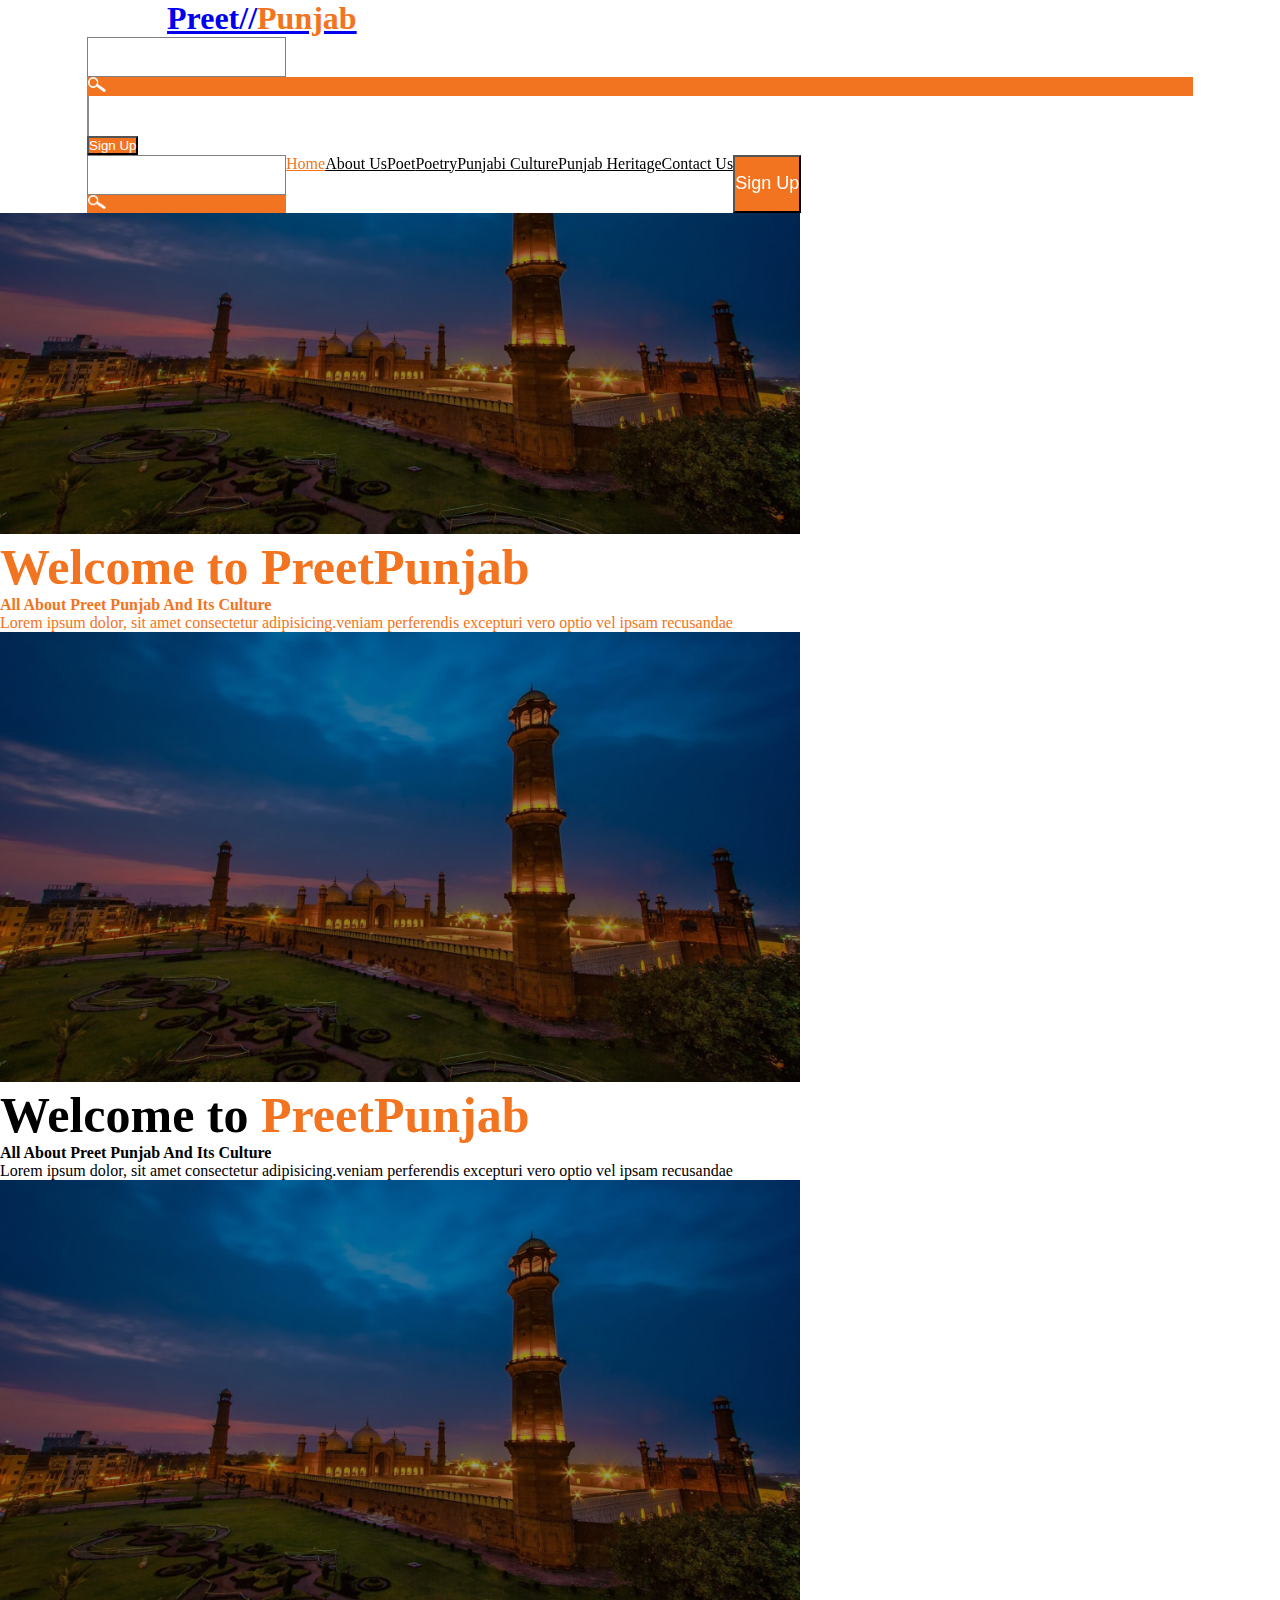
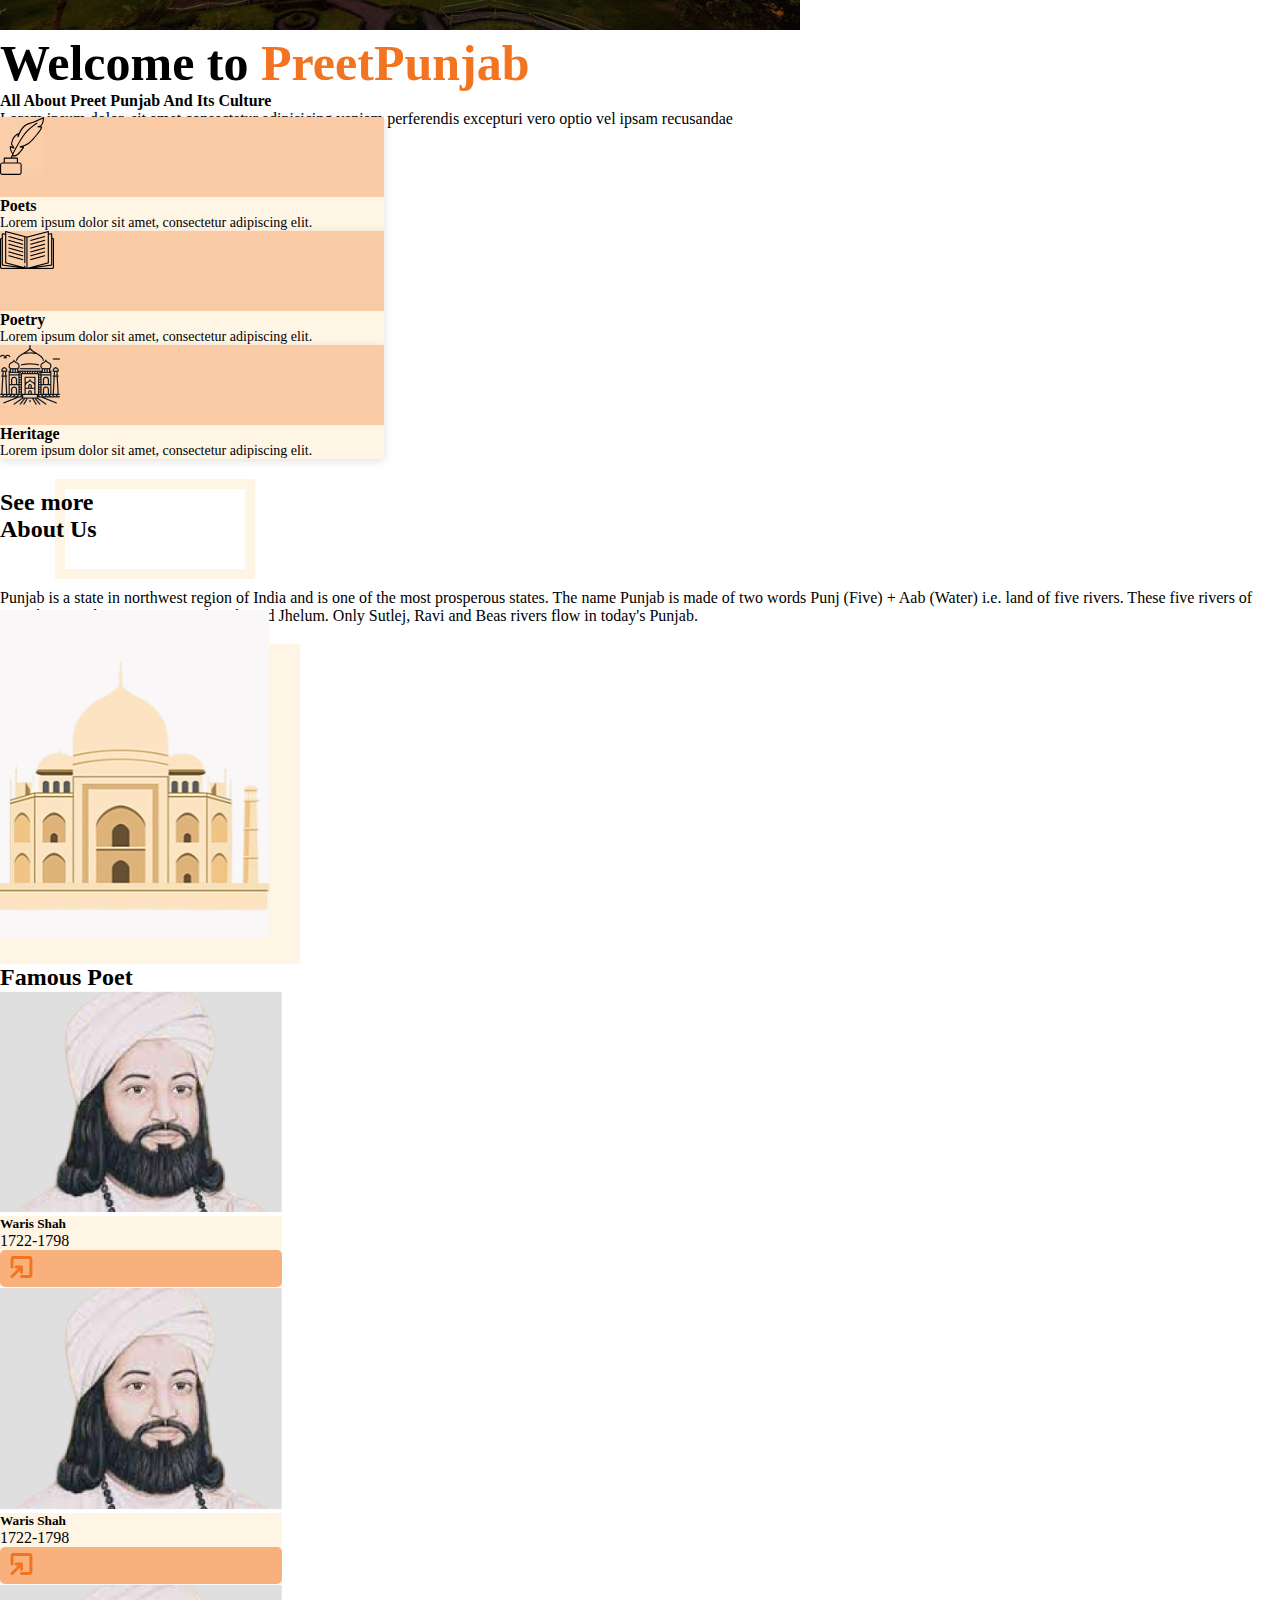
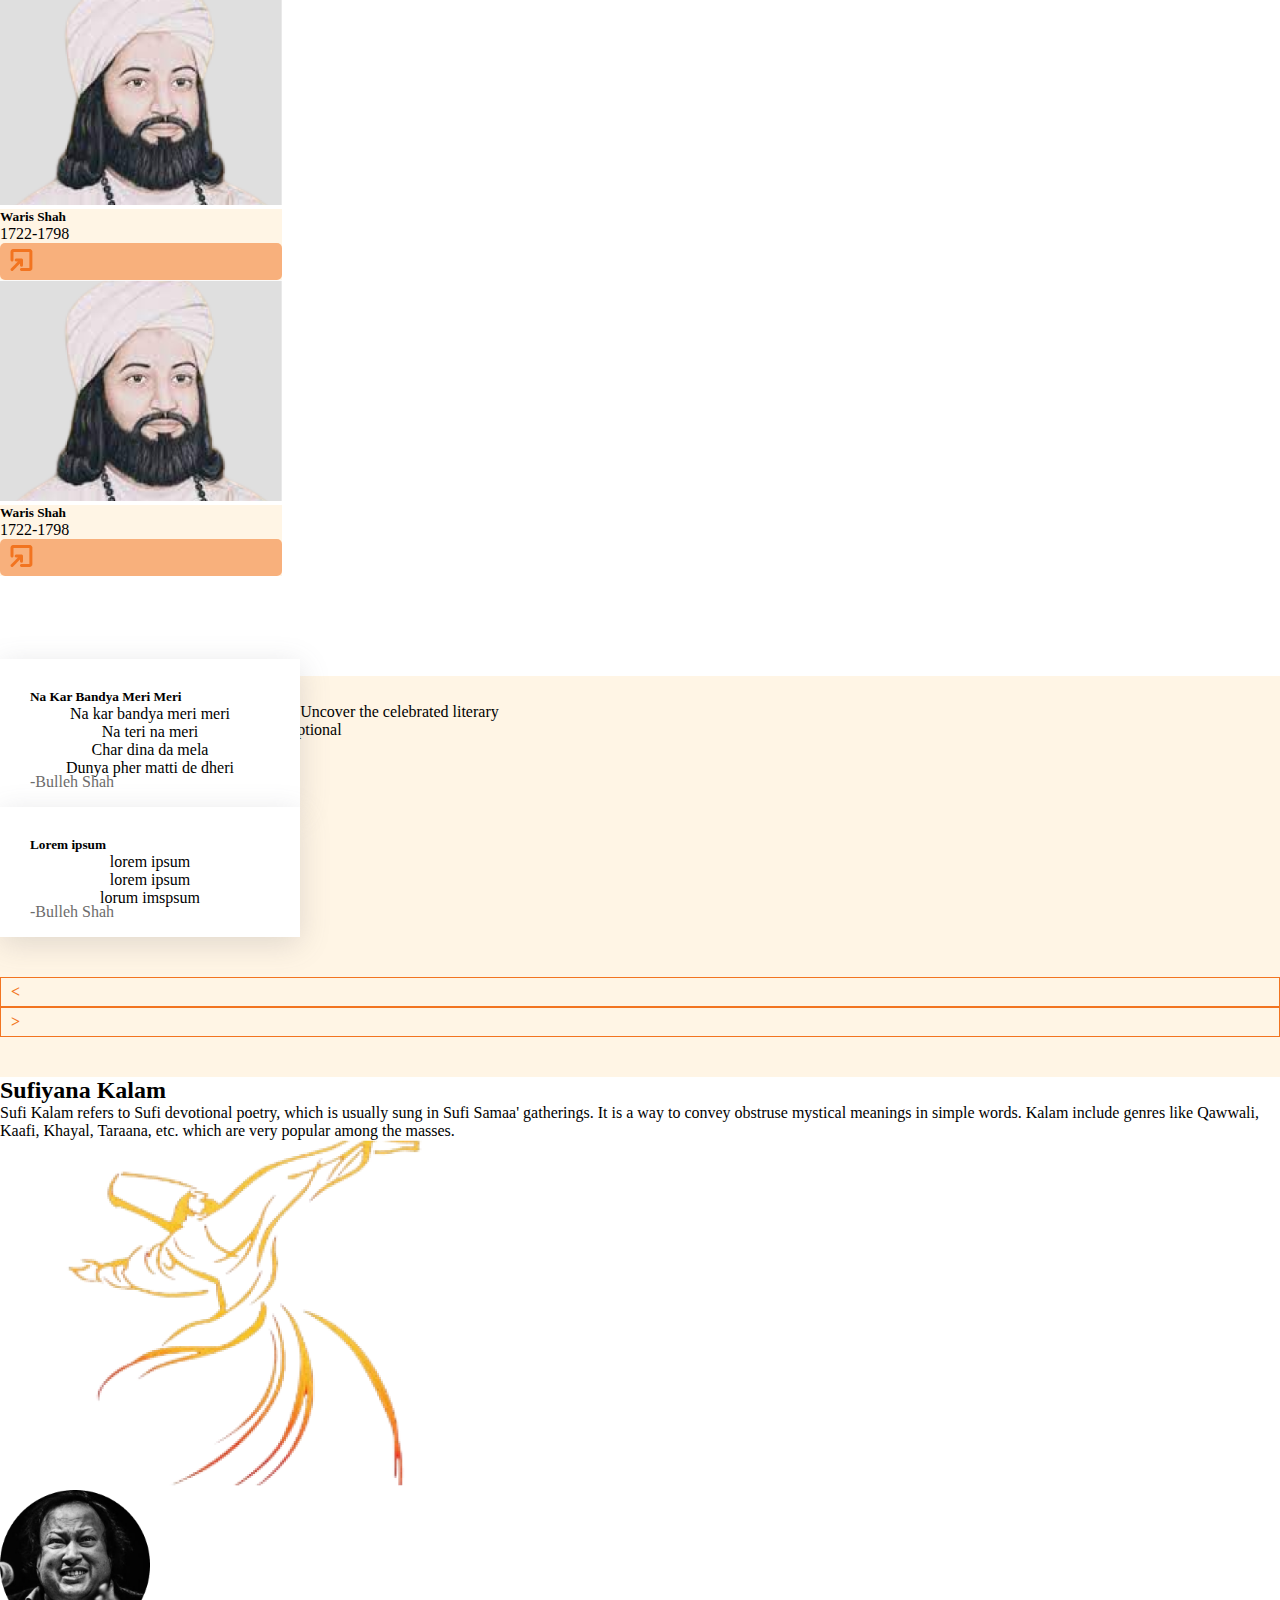
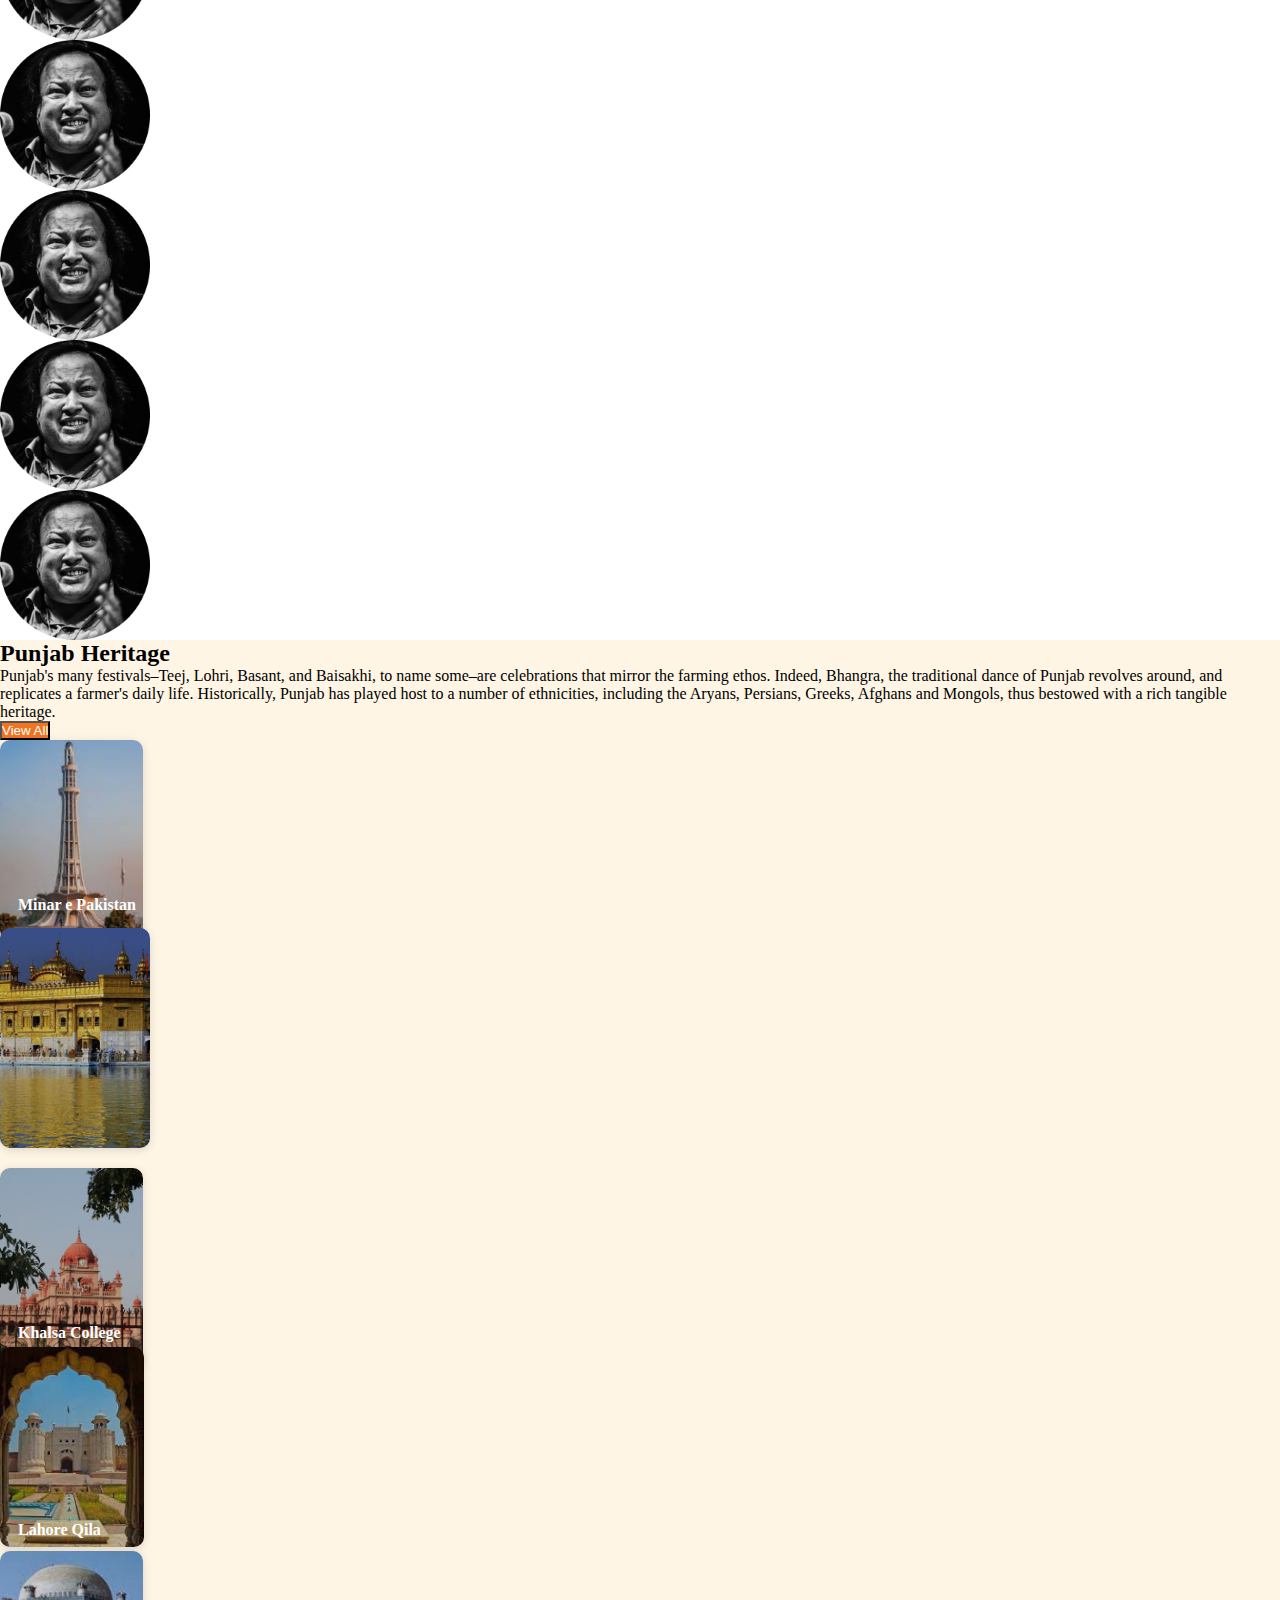
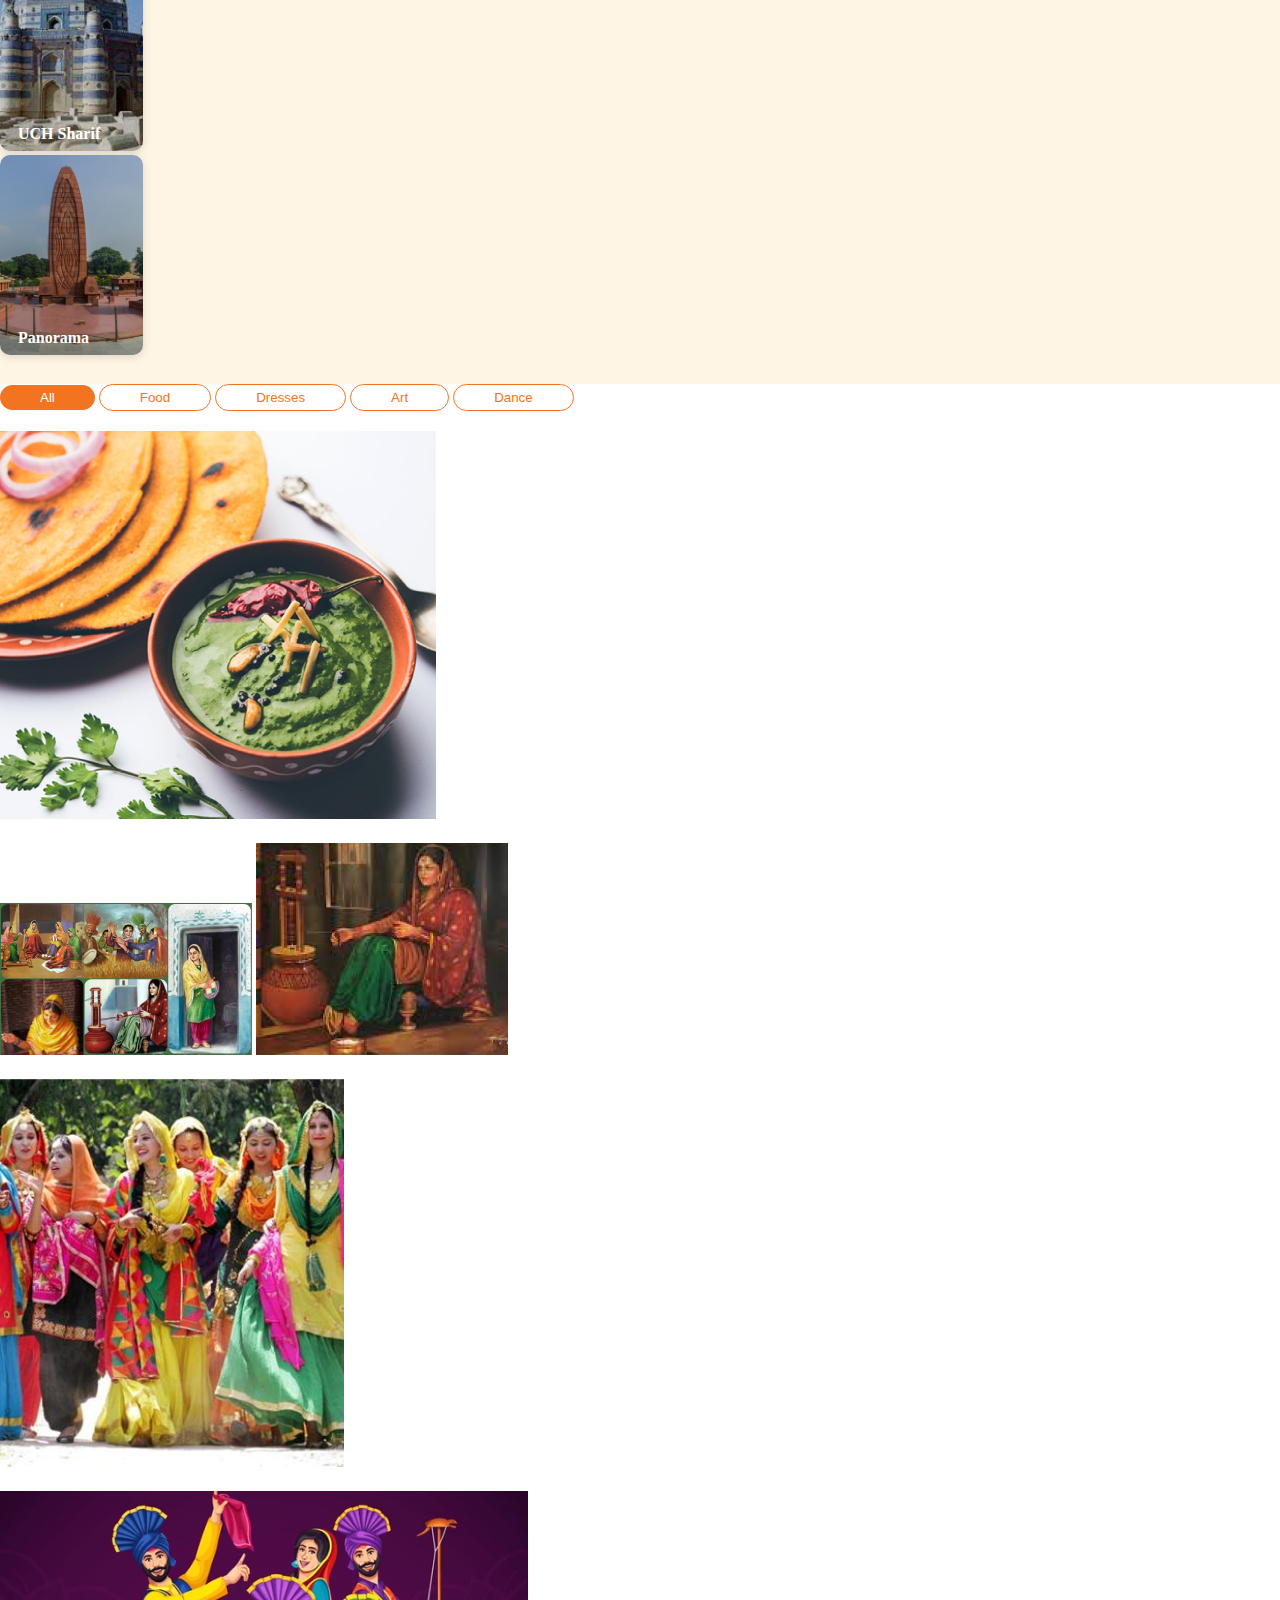
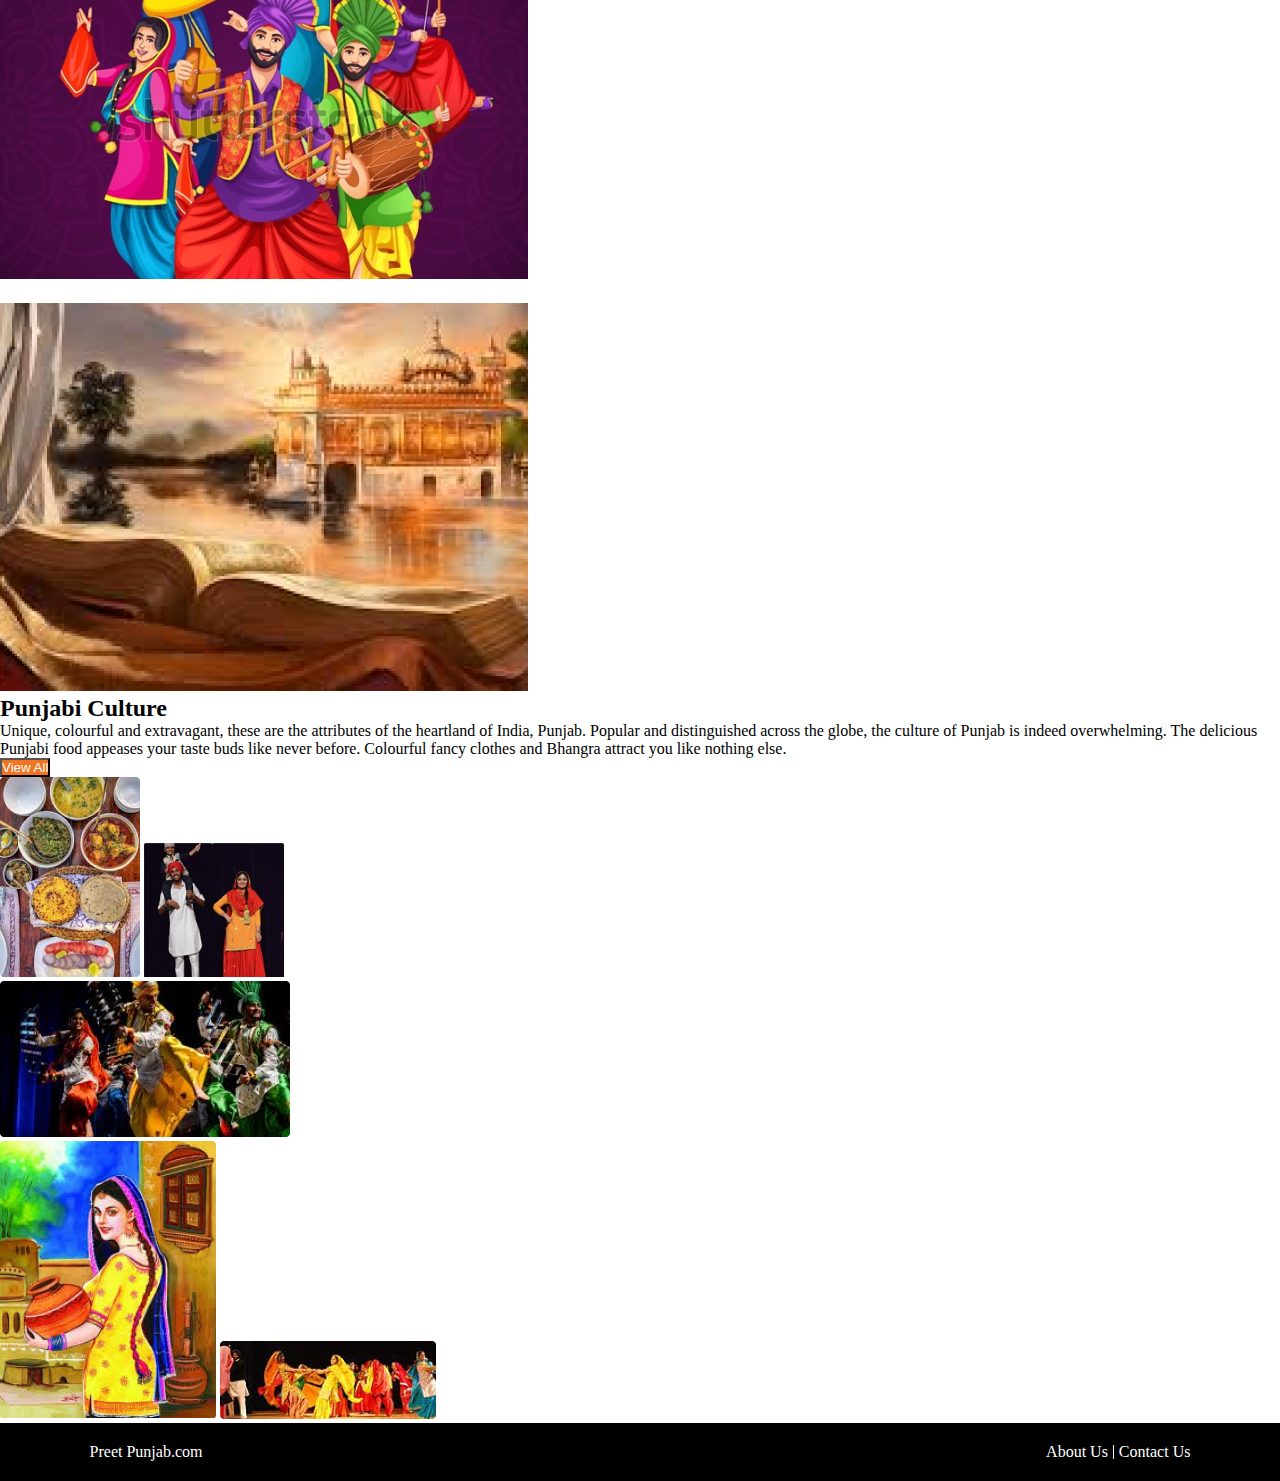
<file: index.html>
<!DOCTYPE html>
<html lang="en">
  <head>
    <meta charset="UTF-8" />
    <meta name="viewport" content="width=device-width, initial-scale=1.0" />
    <link rel="stylesheet" href="css/head_foot.css">
    <link rel="stylesheet" href="./css/index.css" />

    <link rel="stylesheet" href="https://cdnjs.cloudflare.com/ajax/libs/font-awesome/6.5.1/css/all.min.css">
    <link
      href="https://cdn.jsdelivr.net/npm/bootstrap@5.3.2/dist/css/bootstrap.min.css"
      rel="stylesheet"
      integrity="sha384-T3c6CoIi6uLrA9TneNEoa7RxnatzjcDSCmG1MXxSR1GAsXEV/Dwwykc2MPK8M2HN"
      crossorigin="anonymous"
    />
  
    <title>Home</title>
  </head>
  <body >
    <!-- navbar -->
    <div class="navDiv d-flex flex-column   py-2">
      <div class="firstNav d-flex justify-content-between justify-content-sm-between">
        <div class="dropdown d-flex align-items-center" >
          
         
          <div id="myDropdown" class="dropdown-content" >
              <!-- Google Translate Element -->
              <div id="google_translate_element"></div>
          </div>
      </div>
      
        <h1 class="navHead"><a href="index.html" class="text-decoration-none text-black">Preet//<span style="color: #f27420">Punjab</span></a> </h1>
        <div
          class="searchSignUp d-flex justify-content-center align-items-center  gap-sm-4 gap-lg-2"
        >  <input  type="text" class="rounded searchBar d-none d-lg-block">
          <div
            class="rounded px-2 py-2 d-none d-lg-block text-white d-flex align-items-center justify-content-center"
            style="background-color: #f27420;cursor: pointer;"
          > 
          
            <img src="images/search.png" alt="" width="20" />
          </div>
          <div
            class="line d-none d-lg-block"
            style="
              width: 2px;
              height: 40px;
              background-color: rgba(0, 0, 0, 0.452);
            "
          ></div>
          <button class="btn text-white d-none d-md-block" style="background-color: #f27420">
           <a href="signup.html"> Sign Up</a>
          </button>
          <div id="navBtn">
            <div></div>
            <div></div>
            <div></div>
          </div>
        </div>
      </div>

      <div id="navPages" class="navPages justify-content-between py-3">
        <div class="d-flex justify-content-center gap-1">
          <input type="text" class="rounded searchBar d-block d-lg-none">
          <div
            class="rounded px-2 py-2 d-block d-lg-none text-white d-flex align-items-center justify-content-center"
            style="background-color: #f27420;cursor: pointer;"
          > 
          
            <img src="images/search.png" alt="" width="20" />
          </div>
        </div>
        <div class="fw-medium">
          <a id="home" class="text-decoration-none active" href="index.html"
            >Home</a
          >
        </div>
        <div class="fw-medium">
          <a id="about" class="text-decoration-none" href="about.html"
            >About Us</a
          >
        </div>
        <div class="fw-medium">
          <a id="poet" class="text-decoration-none" href="poets.html">Poet</a>
        </div>
        <div class="fw-medium">
          <a id="poetry" class="text-decoration-none" href="poetry.html"
            >Poetry</a
          >
        </div>
        
        <div class="fw-medium">
          <a id="culture" class="text-decoration-none" href="punjabiculture.html"
            >Punjabi Culture</a
          >
        </div>
        <div class="fw-medium">
          <a id="heritage" class="text-decoration-none" href="punjabheritage.html"
            >Punjab Heritage</a
          >
        </div>
        <div href="index.html" class="fw-medium">
          <a id="conatct" class="text-decoration-none" href="contact.html"
            >Contact Us</a
          >
        </div>
        <button class="btn text-white d-block d-md-none" style="background-color: #f27420">
          <a href="signup.html" class="mobileBtn"> Sign Up</a>
        </button>
      </div>
    </div>

   <div class="firstSec">
     <!-- slider -->
     <div id="carouselExampleCaptions" class="carousel slide " data-bs-ride="carousel">
      <div class="carousel-indicators">
        <button type="button" data-bs-target="#carouselExampleCaptions" data-bs-slide-to="0" class="active" aria-current="true" aria-label="Slide 1"></button>
        <button type="button" data-bs-target="#carouselExampleCaptions" data-bs-slide-to="1" aria-label="Slide 2"></button>
        <button type="button" data-bs-target="#carouselExampleCaptions" data-bs-slide-to="2" aria-label="Slide 3"></button>
      </div>
      
      <div class="carousel-inner">
        <div class="carousel-item active">
          <img
            src="images/badshahSlider.webp"
            class="d-block w-100"
            alt="..."
            style="object-fit: cover; "
          />
          <div
            class="carousel-caption d-md-block text-center slider_head_div"
          >
            <h1 class="slider_head">
              Welcome to <span style="color: #f27420">PreetPunjab</span>
            </h1>
            <h4 class="d-none d-md-block">
              All About Preet Punjab And Its Culture
            </h4>
            <div class="d-flex justify-content-center d-none d-md-flex">
              <p class="w-50">
                Lorem ipsum dolor, sit amet consectetur adipisicing.veniam
                perferendis excepturi vero optio vel ipsam recusandae
              </p>
            </div>
          </div>
        </div>

        <div class="carousel-item">
          <img
            src="images/badshahSlider.webp"
            class="d-block w-100"
            alt="..."
            style="object-fit: cover"
          />
          <div
            class="carousel-caption d-md-block text-center slider_head_div"
          
            ;
          >
            <h1 class="slider_head">
              Welcome to <span style="color: #f27420">PreetPunjab</span>
            </h1>
            <h4 class="d-none d-md-block">
              All About Preet Punjab And Its Culture
            </h4>
            <div class="d-flex justify-content-center d-none d-md-flex">
              <p class="w-50">
                Lorem ipsum dolor, sit amet consectetur adipisicing.veniam
                perferendis excepturi vero optio vel ipsam recusandae
              </p>
            </div>
          </div>
        </div>

        <div class="carousel-item">
          <img
            src="images/badshahSlider.webp"
            class="d-block w-100"
            alt="..."
            style="object-fit: cover"
          />
          <div
            class="carousel-caption d-md-block text-center slider_head_div"
          >
            <h1 class="slider_head">
              Welcome to <span style="color: #f27420">PreetPunjab</span>
            </h1>
            <h4 class="d-none d-md-block">
              All About Preet Punjab And Its Culture
            </h4>
            <div class="d-flex justify-content-center d-none d-md-flex">
              <p class="w-50">
                Lorem ipsum dolor, sit amet consectetur adipisicing.veniam
                perferendis excepturi vero optio vel ipsam recusandae
              </p>
            </div>
          </div>
        </div>
      </div>
      <button
        class="carousel-control-prev"
        type="button"
        data-bs-target="#carouselExampleCaptions"
        data-bs-slide="prev"
      >
        <span class="carousel-control-prev-icon" aria-hidden="true"></span>
        <span class="visually-hidden">Previous</span>
      </button>
      <button
        class="carousel-control-next"
        type="button"
        data-bs-target="#carouselExampleCaptions"
        data-bs-slide="next"
      >
        <span class="carousel-control-next-icon " aria-hidden="true"></span>
        <span class="visually-hidden">Next</span>
      </button>
    </div>

    <!-- slider bottom boxes -->
    <div
      class="px-5 d-flex justify-content-center align-items-center gap-4 flex-column flex-md-row"
    >
      <div
        class="boxDiv rounded p-3 d-flex justify-content-center gap-3 align-items-center"
      >
      <div class="rounded py-2 px-3 d-flex align-items-center" style="background-color: #f1843c62;height: 80px ;">
          <img src="images/Vector.svg" alt="" />
        </div>
        <div>
          <h3>Poets</h3>
          <p>Lorem ipsum dolor sit amet, consectetur adipiscing elit.</p>
        </div>
      </div>

      <div
        class="boxDiv rounded p-3 d-flex justify-content-center gap-3 align-items-center"
      >
        <div class="rounded py-2 px-3 d-flex align-items-center" style="background-color: #f1843c62;height: 80px ;">
          <img src="images/poetry (2).png" alt="" />
        </div>
        <div>
          <h3>Poetry</h3>
          <p>Lorem ipsum dolor sit amet, consectetur adipiscing elit.</p>
        </div>
      </div>

      <div
        class="boxDiv rounded p-3 d-flex justify-content-center gap-3 align-items-center"
      >
      <div class="rounded py-2 px-3 d-flex align-items-center" style="background-color: #f1843c62;height: 80px ;">
          <img src="images/Group.png" alt="" />
        </div>
        <div>
          <h3>Heritage</h3>
          <p>Lorem ipsum dolor sit amet, consectetur adipiscing elit.</p>
        </div>
      </div>
    </div>

   <div class="cont">
     <!-- about us -->
    
     <div
     class="p-5 d-flex justify-content-center align-items-center flex-column flex-md-row w-100"
   >
     <div class="w-100 w-md-50 p-0 p-sm-5 mb-5 mb-md-0">
       <h2 class="aboutHead">
         See more <br />
         About Us
       </h2>
       <div class="aboutBox"></div>
       <p>
         Punjab is a state in northwest region of India and is one of the most
         prosperous states. The name Punjab is made of two words Punj (Five) +
         Aab (Water) i.e. land of five rivers. These five rivers of Punjab are
         Sutlej, Beas, Ravi, Chenab, and Jhelum. Only Sutlej, Ravi and Beas
         rivers flow in today's Punjab.
       </p>

       <a  href="about.html"><button class="filterBtnActive border-0 rounded px-5  py-2">About Us</button></a>
     </div>
     <div class="w-100 w-md-50 mt-5 mt-md-0  d-flex justify-content-center">
       <div class="aboutImg">
         <img src="images/taj.svg" alt="" />
       </div>
     </div>
     </div>

   <!-- famous poet -->
   
   <div class="px-4 px-md-5">
     <h2 class="m-3 px-4 px-md-2 px-lg-3">Famous Poet</h2>
   </div>
   <div class="d-flex  gap-4 px-5 flex-wrap poetDiv">
     
     <div class="d-flex flex-column famousPoet ">
       <div>
         <img class="poetImg" src="images/download__4_-removebg-preview 1.png" alt="">
       </div>
       <div class="poetDesc d-flex justify-content-between px-3  align-items-center">
         <div><p><h5>Waris Shah</h5> 1722-1798</p></div>
         <div class="linkBox "><a href="poets.html"><img src="images/Vector (2).png" alt=""></a></div>
       </div>
     </div>

     <div class="d-flex flex-column famousPoet">
       <div>
         <img class="poetImg" src="images/download__4_-removebg-preview 1.png" alt="">
       </div>
       <div class="poetDesc d-flex justify-content-between px-3  align-items-center">
         <div><p><h5>Waris Shah</h5> 1722-1798</p></div>
         <div class="linkBox "><a href="waris.html"><img src="images/Vector (2).png" alt=""></a></div>
       </div>
     </div>

     <div class="d-flex flex-column famousPoet">
       <div>
         <img class="poetImg" src="images/download__4_-removebg-preview 1.png" alt="">
       </div>
       <div class="poetDesc d-flex justify-content-between px-3  align-items-center">
         <div><p><h5>Waris Shah</h5> 1722-1798</p></div>
         <div class="linkBox "><a href="waris.html"><img src="images/Vector (2).png" alt=""></a></div>
       </div>
     </div>

     <div class="d-flex flex-column famousPoet">
       <div>
         <img class="poetImg" src="images/download__4_-removebg-preview 1.png" alt="">
       </div>
       <div class="poetDesc d-flex justify-content-between px-3  align-items-center">
         <div><p><h5>Waris Shah</h5> 1722-1798</p></div>
         <div class="linkBox "><a href="waris.html"><img src="images/Vector (2).png" alt=""></a></div>
       </div>
     </div>
   </div>
 

   <!-- popular poetry -->
    <div class="popularPoetry d-flex  justify-content-between p-5 flex-wrap ">
     <div class="popTxt px-0 px-sm-5">
       <h2>Popular Poetry</h2>
       <p>---==, and ghazals penned by renowned poets.
          Uncover the celebrated literary figures of Pakistan and India who crafted exceptional </p>
     </div>

     <div class="popSlider  d-flex gap-3">
       <div class="popSliderFirst">
         <h5 id="sliderTxtHeadFirst" class="text-center">Na Kar Bandya Meri Meri</h5>
         <p id="sliderDescHeadFirst" class="d-flex justify-content-center ">
         Na kar bandya meri meri <br>
             Na teri na meri<br>
            Char dina da mela<br>
         Dunya pher matti de dheri</p>
         <div class="d-flex justify-content-end"><span id="firstWriter" >-Bulleh Shah</span></div>
          
       </div>
       <div class="popSliderSecond">
       
           <h5 id="sliderTxtHeadSecond" class="text-center">Lorem ipsum </h5>
           <p id="sliderDescHeadSecond" class="d-flex justify-content-center">
             lorem ipsum <br>
             lorem ipsum <br>
             lorum imspsum</p>
           <div class="d-flex justify-content-end"><span id="secondWriter" >-Bulleh Shah</span></div>
            
         
       </div>
       
     </div>
     <div class="popBtns w-100 d-flex justify-content-center gap-4">
       <div id="popPrev"><</div>
       <div id="popNext">></div>
     </div>

    </div>

    <!-- sufyana kalam section -->

    <div class="d-flex p-5 align-items-center justify-content-center flex-column flex-lg-row  ">
     <div  class="w-100  w-md-50 p-0 px-sm-5"><h2>Sufiyana Kalam</h2>
     <p>Sufi Kalam refers to Sufi devotional poetry, which is usually sung in Sufi Samaa' gatherings. It is a way to convey obstruse mystical meanings in simple words. Kalam include
        genres like Qawwali, Kaafi, Khayal, Taraana, etc. which are very popular among the masses.</p>
     </div>

     <div class="d-flex justify-content-center justify-content-md-end  w-100 w-md-50 ">
       <img src="images/dc2fdc14bf882cdb8f88bfea289a6ba7-removebg-preview (1) 1.png" alt="">
     </div>

     
    </div>
    <div class="d-flex p-0 p-sm-5 mx-2 mx-sm-3 gap-4   poetPic " >

     
     
       <div class="con ">
         <img src="images/nusret fateh ali khan.png" alt="Avatar" class="image">
         <div class="overlay">
           <div class="text"><b>
             Nusrat Fateh ALI khan
           </b>
           <p>1948-1997</p>
         </div>
         </div>
       </div>

       <div class="con ">
         <img src="images/nusret fateh ali khan.png" alt="Avatar" class="image">
         <div class="overlay">
           <div class="text"><b>
             Nusrat Fateh ALI khan
           </b>
           <p>1948-1997</p>
         </div>
         </div>
       </div>

       <div class="con ">
         <img src="images/nusret fateh ali khan.png" alt="Avatar" class="image">
         <div class="overlay">
           <div class="text"><b>
             Nusrat Fateh ALI khan
           </b>
           <p>1948-1997</p>
         </div>
         </div>
       </div>

       <div class="con ">
         <img src="images/nusret fateh ali khan.png" alt="Avatar" class="image">
         <div class="overlay">
           <div class="text"><b>
             Nusrat Fateh ALI khan
           </b>
           <p>1948-1997</p>
         </div>
         </div>
       </div>

       <div class="con ">
         <img src="images/nusret fateh ali khan.png" alt="Avatar" class="image">
         <div class="overlay">
           <div class="text"><b>
             Nusrat Fateh ALI khan
           </b>
           <p>1948-1997</p>
         </div>
         </div>
       </div>
     
      
   
   </div>
  



  
<!-- punjab heritage -->
<div class="d-flex  m-sm-5 py-5 flex-column  flex-xl-row  align-items-center heritage">
 <div class= "w-100   w-xl-50 px-3 px-5 ">
   <h2>Punjab Heritage</h2>
   <p>Punjab's many festivals–Teej, Lohri, Basant, and Baisakhi, to name some–are celebrations that mirror the farming ethos. Indeed, Bhangra, the traditional dance of Punjab revolves around, and replicates a farmer's daily life. Historically, Punjab has played host to a number of ethnicities, including 
     the Aryans, Persians, Greeks, Afghans and Mongols, thus bestowed with a rich tangible heritage.</p>
     <a href="punjabheritage.html"><button class="filterBtnActive border-0 rounded px-5 py-2">View All</button></a>
 </div>
 <div class="d-flex gap-2 flex-column w-100 w-xl-50 justify-content-center align-items-center p-5  ">
   <div class="d-flex flex-column flex-sm-row ">
     <div  class="d-flex  flex-column flex-sm-row ">
       <div class="imgTxt">
        <img src="images/download (18) 2.png" alt="" srcset=""  >
        <b>Minar e Pakistan</b>
       </div>
       <div class="centerImg py-2 py-sm-0"><img src="images/1-1520321533 1.png" alt=""></div>
     </div>
     <div class="imgTxt"><img src="images/Khalsa_College-Monumentos_de_Amritsar-India16 1.png" alt="">
      <b>Khalsa College</b>
    </div>

   </div>
   <div class="d-flex flex-column flex-sm-row gap-1 my-4 my-sm-0    secondImg ">
     <div class="secondImgTxt">
       <img src="images/download (2) 4.png" alt="" srcset=""  >
       <b>Lahore Qila</b>
     </div>
   
       <div class="secondImgTxt" ><img src="images/download (7) 2.png" alt="">
      <b>UCH Sharif</b></div>

     
   
   <div class="secondImgTxt"><img src="images/1024px-Panorama_of_Jallianwala_Bagh-IMG_6348_(cropped) 1.png" alt="">
  <b>Panorama</b>
  </div>

   </div>
 </div>
</div>
   <!-- filter btns -->
   <div>
     <div class="d-flex gap-2 gap-md-5 justify-content-center my-5 " id="filterBtns">
       <button class="  filterBtn filterBtnActive " id="all">All</button>
       <button class="  filterBtn filterBtnNotActive" id="food">Food</button>
       <button class="  filterBtn filterBtnNotActive" id="dress">Dresses</button>
       <button class="  filterBtn filterBtnNotActive" id="art">Art</button>
       <button class="  filterBtn filterBtnNotActive" id="dance">Dance</button>
       
     </div>

     <div class="m-5 px-5  d-flex gap-2 flex-wrap justify-content-center">
       
       <div id="foodImg" class="allImg">
         <img src="images/Makki-di-Roti-and-Sarson-ka-Saag 1.png" alt="">
       </div>

       <div id="artImg" class="allImg ">
          <div class="d-flex  flex-column gap-3">
           <img src="images/The-lifestyle-of-Punjab 1.png" alt="">
           <img src="images/images (13) 1.png" alt="">
          </div>

          
       </div>

       <div id="dressImg" class="allImg">
         <img src="images/culture-costume 1.png" alt="">
       </div>

       <div id="danceImg" class="allImg">
         <img src="images/group-modern-bhangra-dancers-fun-600w-2282785947 1.png" alt="">
       </div>

       <div class="allImg">
         <img src="images/images (12) 2.png" alt="">
       </div>
     </div>

   </div>
    
   <!-- punjabi culture section -->
   <div class="d-flex w-100 p-0 p-sm-5 flex-column  flex-xl-row  align-items-center punjabi">
     <div class= "w-100   w-xl-50  px-4 px-5 ">
       <h2>Punjabi Culture</h2>
       <p>Unique, colourful and extravagant, these are the attributes of the heartland of India, Punjab. Popular and distinguished across the globe, the culture of Punjab is indeed overwhelming. The delicious Punjabi food appeases your taste buds 
         like never before. Colourful fancy clothes and Bhangra attract you like nothing else.</p>
         <a  href="punjabiculture.html"><button class="filterBtnActive border-0 rounded px-5 py-2">View All</button></a>
     </div>
     <div class="d-flex gap-2 w-100 w-xl-50 justify-content-center justify-content-lg-start p-5  flex-wrap flex-md-nowrap">
       <div class="d-flex flex-column  gap-2 justify-content-center  ">
         <div class="d-flex gap-2 justify-content-center  ">
           <img src="images/download (8) 1.png" alt="" srcset="" width="140">
           <img src="images/220px-Punjabi_Traditional_Fashion_-_Cultural_Night_-_Wiki_Conference_India_-_CGC_-_Mohali_2016-08-05_7370 1.png" alt="" width="140">
         </div>
         <img src="images/dance.png" alt="">

       </div>
       <div class="d-flex flex-column gap-2">
         <img src="images/art.png" alt="">
         <img src="images/culture.png" alt="">
       </div>
     </div>
   </div>

  
   </div>
   </div>
   </div>

    

   
</div>
 <!-- footer -->
 <div class="footerBtm">
  <div>
    <a href="index.html">Preet Punjab.com</a>
  </div>

  <div class="ftrAbout">
    <div><a href="about.html">About Us</a></div>
    <div class="ftrLine"></div>
    <div><a href="contact.html">Contact Us</a></div>
  </div>
</div>



    <script src="./js/script.js"></script>
    <script src="https://translate.google.com/translate_a/element.js?cb=googleTranslateElementInit"></script>

    
    <script
      src="https://cdn.jsdelivr.net/npm/bootstrap@5.3.2/dist/js/bootstrap.bundle.min.js"
      integrity="sha384-C6RzsynM9kWDrMNeT87bh95OGNyZPhcTNXj1NW7RuBCsyN/o0jlpcV8Qyq46cDfL"
      crossorigin="anonymous"
    ></script>
  </body>
</html>
</file>
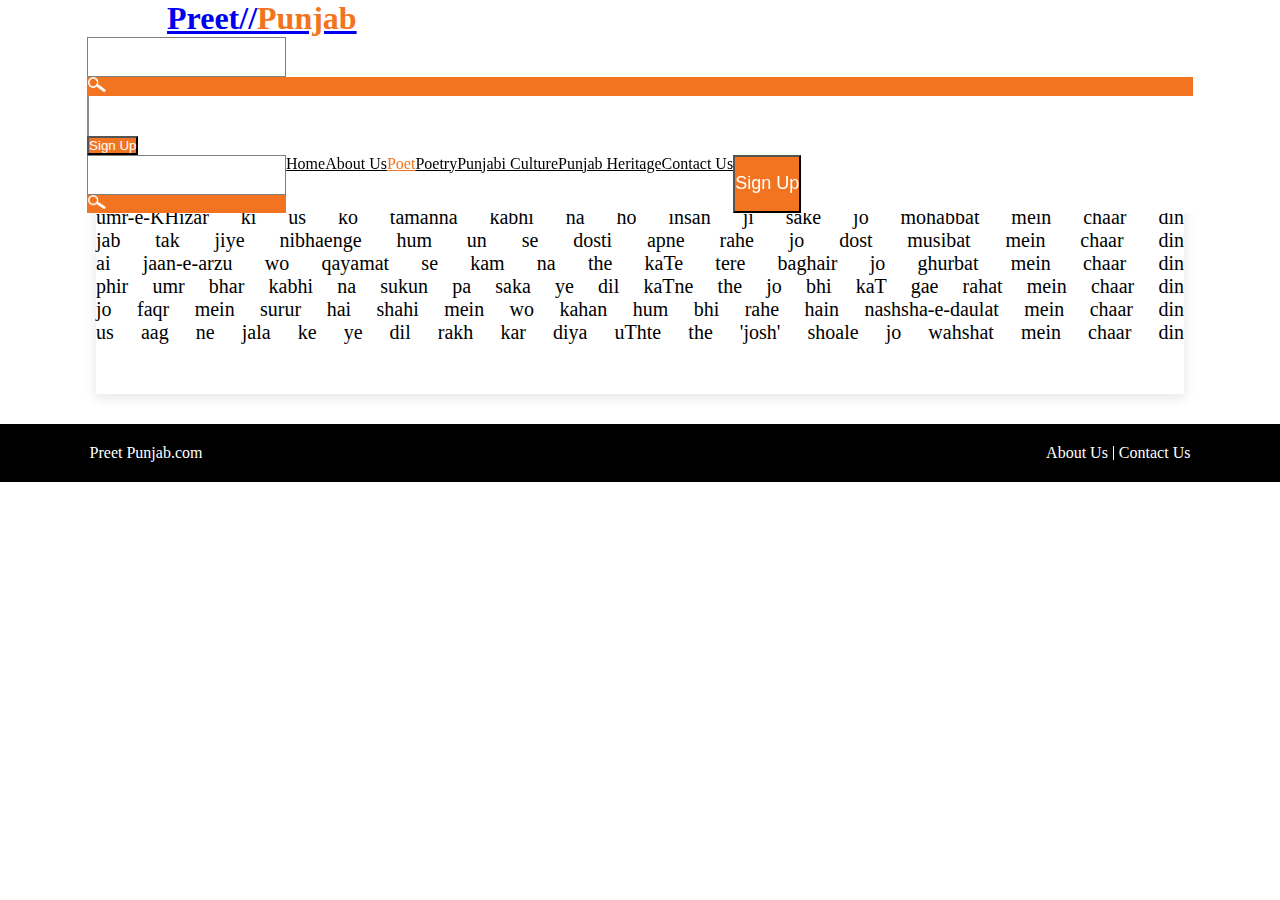
<file: ghazals.html>
<!DOCTYPE html>
<html lang="en">
  <head>
    <meta charset="UTF-8" />
    <meta name="viewport" content="width=device-width, initial-scale=1.0" />
    <link rel="stylesheet" href="./css/waris.css" />
    <link rel="stylesheet" href="css/head_foot.css" />
    <link
      rel="stylesheet"
      href="https://cdnjs.cloudflare.com/ajax/libs/font-awesome/6.5.1/css/all.min.css"
    />
    <link
      href="https://cdn.jsdelivr.net/npm/bootstrap@5.3.2/dist/css/bootstrap.min.css"
      rel="stylesheet"
      integrity="sha384-T3c6CoIi6uLrA9TneNEoa7RxnatzjcDSCmG1MXxSR1GAsXEV/Dwwykc2MPK8M2HN"
      crossorigin="anonymous"
    />

    <title>Ghazals</title>
  </head>

  <body>
    <!-- navbar -->
    <div class="navDiv d-flex flex-column py-2">
      <div
        class="firstNav d-flex justify-content-between justify-content-sm-between"
      >
        <div class="dropdown d-flex align-items-center">
          <div id="myDropdown" class="dropdown-content">
            <!-- Google Translate Element -->
            <div id="google_translate_element"></div>
          </div>
        </div>

        <h1 class="navHead">
          <a href="index.html" class="text-decoration-none text-black"
            >Preet//<span style="color: #f27420">Punjab</span></a
          >
        </h1>
        <div
          class="searchSignUp d-flex justify-content-center align-items-center gap-sm-4 gap-lg-2"
        >
          <input type="text" class="rounded searchBar d-none d-lg-block" />
          <div
            class="rounded px-2 py-2 d-none d-lg-block text-white d-flex align-items-center justify-content-center"
            style="background-color: #f27420; cursor: pointer"
          >
            <img src="images/search.png" alt="" width="20" />
          </div>
          <div
            class="line d-none d-lg-block"
            style="
              width: 2px;
              height: 40px;
              background-color: rgba(0, 0, 0, 0.452);
            "
          ></div>
          <button
            class="btn text-white d-none d-md-block"
            style="background-color: #f27420"
          >
            <a href="signup.html"> Sign Up</a>
          </button>
          <div id="navBtn">
            <div></div>
            <div></div>
            <div></div>
          </div>
        </div>
      </div>

      <div id="navPages" class="navPages justify-content-between py-3">
        <div class="d-flex justify-content-center gap-1">
          <input type="text" class="rounded searchBar d-block d-lg-none" />
          <div
            class="rounded px-2 py-2 d-block d-lg-none text-white d-flex align-items-center justify-content-center"
            style="background-color: #f27420; cursor: pointer"
          >
            <img src="images/search.png" alt="" width="20" />
          </div>
        </div>
        <div class="fw-medium">
          <a id="home" class="text-decoration-none" href="index.html">Home</a>
        </div>
        <div class="fw-medium">
          <a id="about" class="text-decoration-none" href="about.html"
            >About Us</a
          >
        </div>
        <div class="fw-medium">
          <a id="poet" class="text-decoration-none active" href="poets.html"
            >Poet</a
          >
        </div>
        <div class="fw-medium">
          <a id="poetry" class="text-decoration-none" href="poetry.html"
            >Poetry</a
          >
        </div>

        <div class="fw-medium">
          <a
            id="culture"
            class="text-decoration-none"
            href="punjabiculture.html"
            >Punjabi Culture</a
          >
        </div>
        <div class="fw-medium">
          <a
            id="heritage"
            class="text-decoration-none"
            href="punjabheritage.html"
            >Punjab Heritage</a
          >
        </div>
        <div href="index.html" class="fw-medium">
          <a id="conatct" class="text-decoration-none" href="contact.html"
            >Contact Us</a
          >
        </div>
        <button
          class="btn text-white d-block d-md-none"
          style="background-color: #f27420"
        >
          <a href="signup.html" class="mobileBtn"> Sign Up</a>
        </button>
      </div>
    </div>

    <div class="firstSec cont">
      <div class="px-4 mx-3 px-md-5 mx-md-5">
        <h1>guzre jo apne yaron ki sohbat mein chaar din</h1>
      </div>
      <div class="d-flex flex-column px-5 gazalTxt">
        <div class="my-3">
          <p>
            guzre jo apne yaron ki sohbat mein chaar din aisa laga basar hue
            jannat mein chaar din
          </p>
          <p>
            umr-e-KHizar ki us ko tamanna kabhi na ho insan ji sake jo mohabbat
            mein chaar din
          </p>
        </div>
        <div class="my-3">
          <p>
            jab tak jiye nibhaenge hum un se dosti apne rahe jo dost musibat
            mein chaar din
          </p>
          <p>
            ai jaan-e-arzu wo qayamat se kam na the kaTe tere baghair jo ghurbat
            mein chaar din
          </p>
        </div>
        <div class="my-3">
          <p>
            phir umr bhar kabhi na sukun pa saka ye dil kaTne the jo bhi kaT gae
            rahat mein chaar din
          </p>

          <p>
            jo faqr mein surur hai shahi mein wo kahan hum bhi rahe hain
            nashsha-e-daulat mein chaar din
          </p>
        </div>
        <div class="my-3">
          <p>
            us aag ne jala ke ye dil rakh kar diya uThte the 'josh' shoale jo
            wahshat mein chaar din
          </p>
        </div>
      </div>
      <!-- footer -->
      <div class="footerBtm">
        <div>
          <a href="index.html">Preet Punjab.com</a>
        </div>

        <div class="ftrAbout">
          <div><a href="about.html">About Us</a></div>
          <div class="ftrLine"></div>
          <div><a href="contact.html">Contact Us</a></div>
        </div>
      </div>
    </div>
    <script src="./js/script.js"></script>
    <script src="https://translate.google.com/translate_a/element.js?cb=googleTranslateElementInit"></script>
    <script
      src="https://cdn.jsdelivr.net/npm/bootstrap@5.3.2/dist/js/bootstrap.bundle.min.js"
      integrity="sha384-C6RzsynM9kWDrMNeT87bh95OGNyZPhcTNXj1NW7RuBCsyN/o0jlpcV8Qyq46cDfL"
      crossorigin="anonymous"
    ></script>
  </body>
</html>
</file>
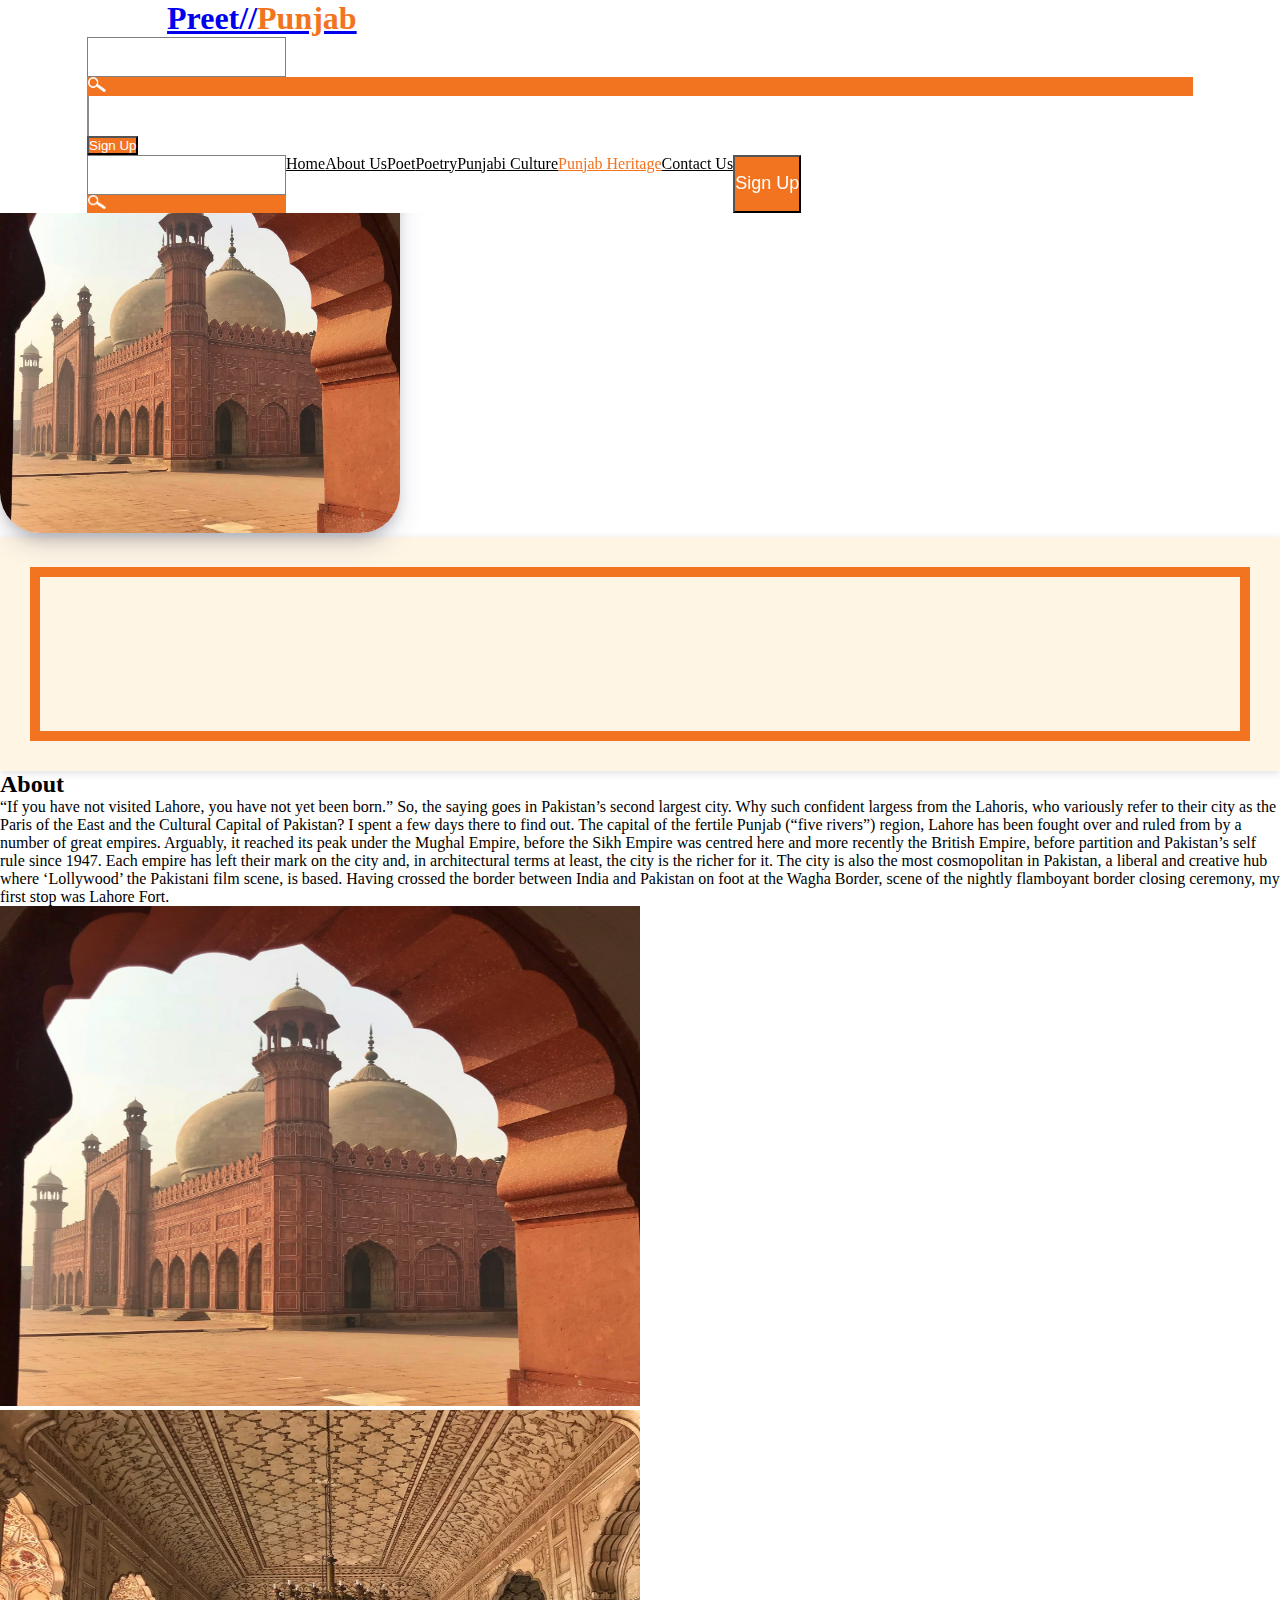
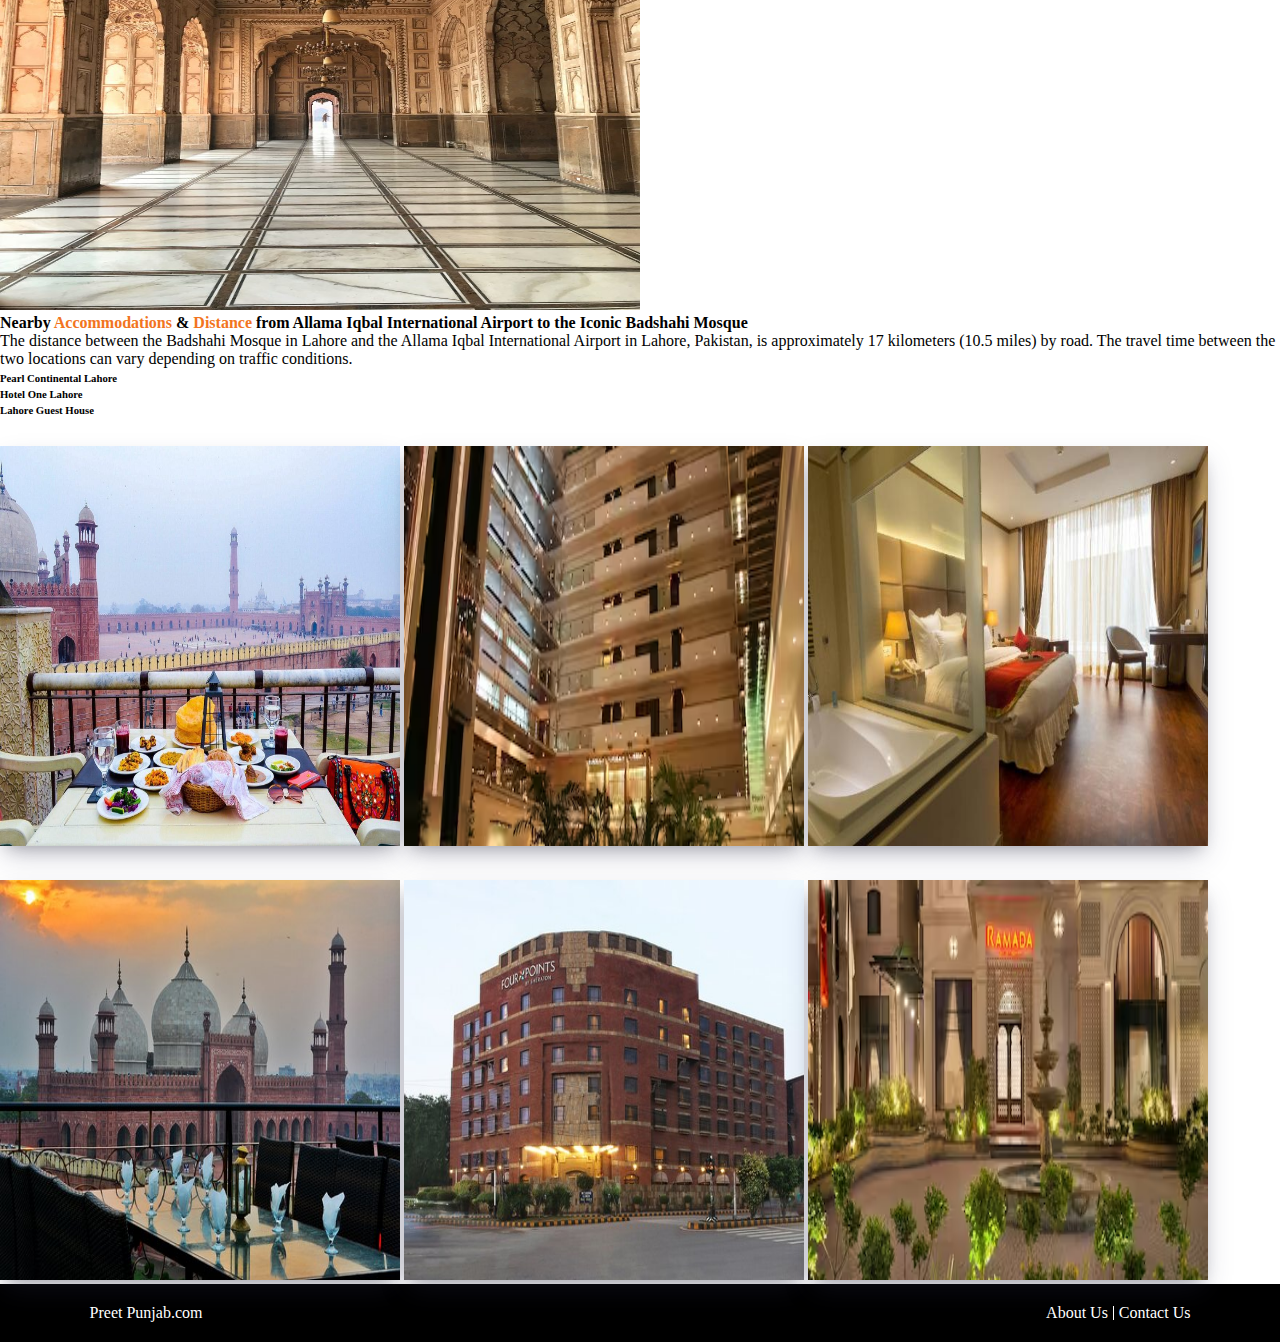
<file: heritage_sub.html>
<!DOCTYPE html>
<html lang="en">
  <head>
    <meta charset="UTF-8" />
    <meta name="viewport" content="width=device-width, initial-scale=1.0" />
    <link rel="stylesheet" href="./css/punjabi_culture_heritage.css" />
    <link rel="stylesheet" href="css/head_foot.css" />
    <link
      rel="stylesheet"
      href="https://cdnjs.cloudflare.com/ajax/libs/font-awesome/6.5.1/css/all.min.css"
    />
    <link
      href="https://cdn.jsdelivr.net/npm/bootstrap@5.3.2/dist/css/bootstrap.min.css"
      rel="stylesheet"
      integrity="sha384-T3c6CoIi6uLrA9TneNEoa7RxnatzjcDSCmG1MXxSR1GAsXEV/Dwwykc2MPK8M2HN"
      crossorigin="anonymous"
    />

    <title>Punjabi Heritage</title>
  </head>
  <body>
    <!-- navbar -->
    <div class="navDiv d-flex flex-column py-2">
      <div
        class="firstNav d-flex justify-content-between justify-content-sm-between"
      >
        <div class="dropdown d-flex align-items-center">
          <div id="myDropdown" class="dropdown-content">
            <!-- Google Translate Element -->
            <div id="google_translate_element"></div>
          </div>
        </div>

        <h1 class="navHead">
          <a href="index.html" class="text-decoration-none text-black"
            >Preet//<span style="color: #f27420">Punjab</span></a
          >
        </h1>
        <div
          class="searchSignUp d-flex justify-content-center align-items-center gap-sm-4 gap-lg-2"
        >
          <input type="text" class="rounded searchBar d-none d-lg-block" />
          <div
            class="rounded px-2 py-2 d-none d-lg-block text-white d-flex align-items-center justify-content-center"
            style="background-color: #f27420; cursor: pointer"
          >
            <img src="images/search.png" alt="" width="20" />
          </div>
          <div
            class="line d-none d-lg-block"
            style="
              width: 2px;
              height: 40px;
              background-color: rgba(0, 0, 0, 0.452);
            "
          ></div>
          <button
            class="btn text-white d-none d-md-block"
            style="background-color: #f27420"
          >
            <a href="signup.html"> Sign Up</a>
          </button>
          <div id="navBtn">
            <div></div>
            <div></div>
            <div></div>
          </div>
        </div>
      </div>

      <div id="navPages" class="navPages justify-content-between py-3">
        <div class="d-flex justify-content-center gap-1">
          <input type="text" class="rounded searchBar d-block d-lg-none" />
          <div
            class="rounded px-2 py-2 d-block d-lg-none text-white d-flex align-items-center justify-content-center"
            style="background-color: #f27420; cursor: pointer"
          >
            <img src="images/search.png" alt="" width="20" />
          </div>
        </div>
        <div class="fw-medium">
          <a id="home" class="text-decoration-none" href="index.html">Home</a>
        </div>
        <div class="fw-medium">
          <a id="about" class="text-decoration-none" href="about.html"
            >About Us</a
          >
        </div>
        <div class="fw-medium">
          <a id="poet" class="text-decoration-none" href="poets.html">Poet</a>
        </div>
        <div class="fw-medium">
          <a id="poetry" class="text-decoration-none" href="poetry.html"
            >Poetry</a
          >
        </div>

        <div class="fw-medium">
          <a
            id="culture"
            class="text-decoration-none"
            href="punjabiculture.html"
            >Punjabi Culture</a
          >
        </div>
        <div class="fw-medium">
          <a
            id="heritage"
            class="text-decoration-none active"
            href="punjabheritage.html"
            >Punjab Heritage</a
          >
        </div>
        <div href="index.html" class="fw-medium">
          <a id="conatct" class="text-decoration-none" href="contact.html"
            >Contact Us</a
          >
        </div>
        <button
          class="btn text-white d-block d-md-none"
          style="background-color: #f27420"
        >
          <a href="signup.html" class="mobileBtn"> Sign Up</a>
        </button>
      </div>
    </div>

    <div class="count firstSec my-5">
      <!-- hero sectio -->
      <div
        class="d-flex m-4 m-lg-3 flex-column flex-lg-row align-items-center justify-content-center p-3 p-lg-2 p-lg-5 gap-5 left"
      >
        <div class="hero w-100 w-lg-50">
          <h2>Badshahi <span>Mosque</span></h2>
          <p>
            The Badshahi Mosque, located in Lahore, Pakistan, is a magnificent
            example of Mughal architecture, known for its grandeur and
            historical significance. Completed in 1673, it remains one of the
            largest mosques in the world, attracting visitors with its stunning
            beauty and rich cultural heritage.
          </p>
        </div>
        <div
          class="w-100 w-lg-50 d-flex justify-content-center justify-content-lg-end"
        >
          <img
            src="images/badshah1.jpg"
            alt=""
            width="400"
            class="borderRadiusImg shadow animation animImg"
          />
          <!-- <div class="d-flex justify-content-md-end">
          <img
            src="images/badshah3.webp"
            alt=""
            width="350"
            class="borderRadiusImg shadowImg"
          />
        </div> -->
        </div>
      </div>

      <!-- about section -->
      <div class="mx-0 mx-lg-2 my-5 d-flex flex-column-reverse flex-lg-row p-5">
        <div class="w-100 w-lg-50 map d-flex justify-content-center ali">
          <div class="mapborder">
            <iframe
              src="https://www.google.com/maps/embed?pb=!1m18!1m12!1m3!1d3398.6755665441315!2d74.30686077469947!3d31.58794354380205!2m3!1f0!2f0!3f0!3m2!1i1024!2i768!4f13.1!3m3!1m2!1s0x39191c9dbf0ddeb1%3A0x13bfcdb10fb490de!2sBadshahi%20Mosque!5e0!3m2!1sen!2s!4v1708428780075!5m2!1sen!2s"
              height="300"
              style="border: 0"
              allowfullscreen=""
              loading="lazy"
              referrerpolicy="no-referrer-when-downgrade"
            ></iframe>
          </div>
        </div>

        <div
          class="d-flex flex-column mx-md-2 mx-lg-0 mx-xl-5 gap-1 about w-100 w-lg-50"
        >
          <div>
            <h2>About</h2>
            <p id="heritageTxt">
              “If you have not visited Lahore, you have not yet been born.” So,
              the saying goes in Pakistan’s second largest city. Why such
              confident largess from the Lahoris, who variously refer to their
              city as the Paris of the East and the Cultural Capital of
              Pakistan? I spent a few days there to find out. The capital of the
              fertile Punjab (“five rivers”) region, Lahore has been fought over
              and ruled from by a number of great empires. Arguably, it reached
              its peak under the Mughal Empire, before the Sikh Empire was
              centred here and more recently the British Empire, before
              partition and Pakistan’s self rule since 1947. Each empire has
              left their mark on the city and, in architectural terms at least,
              the city is the richer for it. The city is also the most
              cosmopolitan in Pakistan, a liberal and creative hub where
              ‘Lollywood’ the Pakistani film scene, is based. Having crossed the
              border between India and Pakistan on foot at the Wagha Border,
              scene of the nightly flamboyant border closing ceremony, my first
              stop was Lahore Fort.
            </p>
          </div>
        </div>
      </div>
      <div
        class="px-5 mx-lg-0 my-5 d-flex flex-column align-items-center flex-sm-row justify-content-center gap-2 w-100"
      >
        <img class="aboutImg" src="images/badshah1.jpg" alt="" height="500" />
        <img class="aboutImg" src="images/badshah2.jpg" alt="" height="500" />
      </div>

      <div class="p-5">
        <!-- nearest hotels -->
        <h4>
          Nearby <span class="org">Accommodations</span> &
          <span class="org">Distance</span> from Allama Iqbal International
          Airport to the Iconic Badshahi Mosque
        </h4>

        <div>
          <p>
            The distance between the Badshahi Mosque in Lahore and the Allama
            Iqbal International Airport in Lahore, Pakistan, is approximately 17
            kilometers (10.5 miles) by road. The travel time between the two
            locations can vary depending on traffic conditions.
          </p>
        </div>

        <div class="d-flex">
          <div>
            <ul>
              <li><h6>Pearl Continental Lahore</h6></li>
              <li><h6>Hotel One Lahore</h6></li>
              <li><h6>Lahore Guest House</h6></li>
            </ul>
          </div>
        </div>

        <div class="d-flex flex-wrap justify-content-center gap-2">
          <img
            src="images/1.jpg"
            alt=""
            class="shadowImg"
            width="400"
            height="400"
          />
          <img
            src="images/img2.avif"
            alt=""
            class="shadowImg"
            width="400"
            height="400"
          />
          <img
            src="images/img3.jpg"
            alt=""
            class="shadowImg"
            width="400"
            height="400"
          />
          <img
            src="images/view-of-badshahi-mosque.jpg"
            alt=""
            class="shadowImg"
            width="400"
            height="400"
          />
          <img
            src="images/hotel-exterior.jpg"
            alt=""
            class="shadowImg"
            width="400"
            height="400"
          />
          <img
            src="images/71d0610f.avif"
            alt=""
            class="shadowImg"
            width="400"
            height="400"
          />
        </div>
      </div>
    </div>

    <!-- footer -->
    <div class="footerBtm">
      <div>
        <a href="index.html">Preet Punjab.com</a>
      </div>

      <div class="ftrAbout">
        <div><a href="about.html">About Us</a></div>
        <div class="ftrLine"></div>
        <div><a href="contact.html">Contact Us</a></div>
      </div>
    </div>

    <script src="./js/script.js"></script>

    <script
      src="https://cdn.jsdelivr.net/npm/bootstrap@5.3.2/dist/js/bootstrap.bundle.min.js"
      integrity="sha384-C6RzsynM9kWDrMNeT87bh95OGNyZPhcTNXj1NW7RuBCsyN/o0jlpcV8Qyq46cDfL"
      crossorigin="anonymous"
    ></script>
  </body>
</html>
</file>
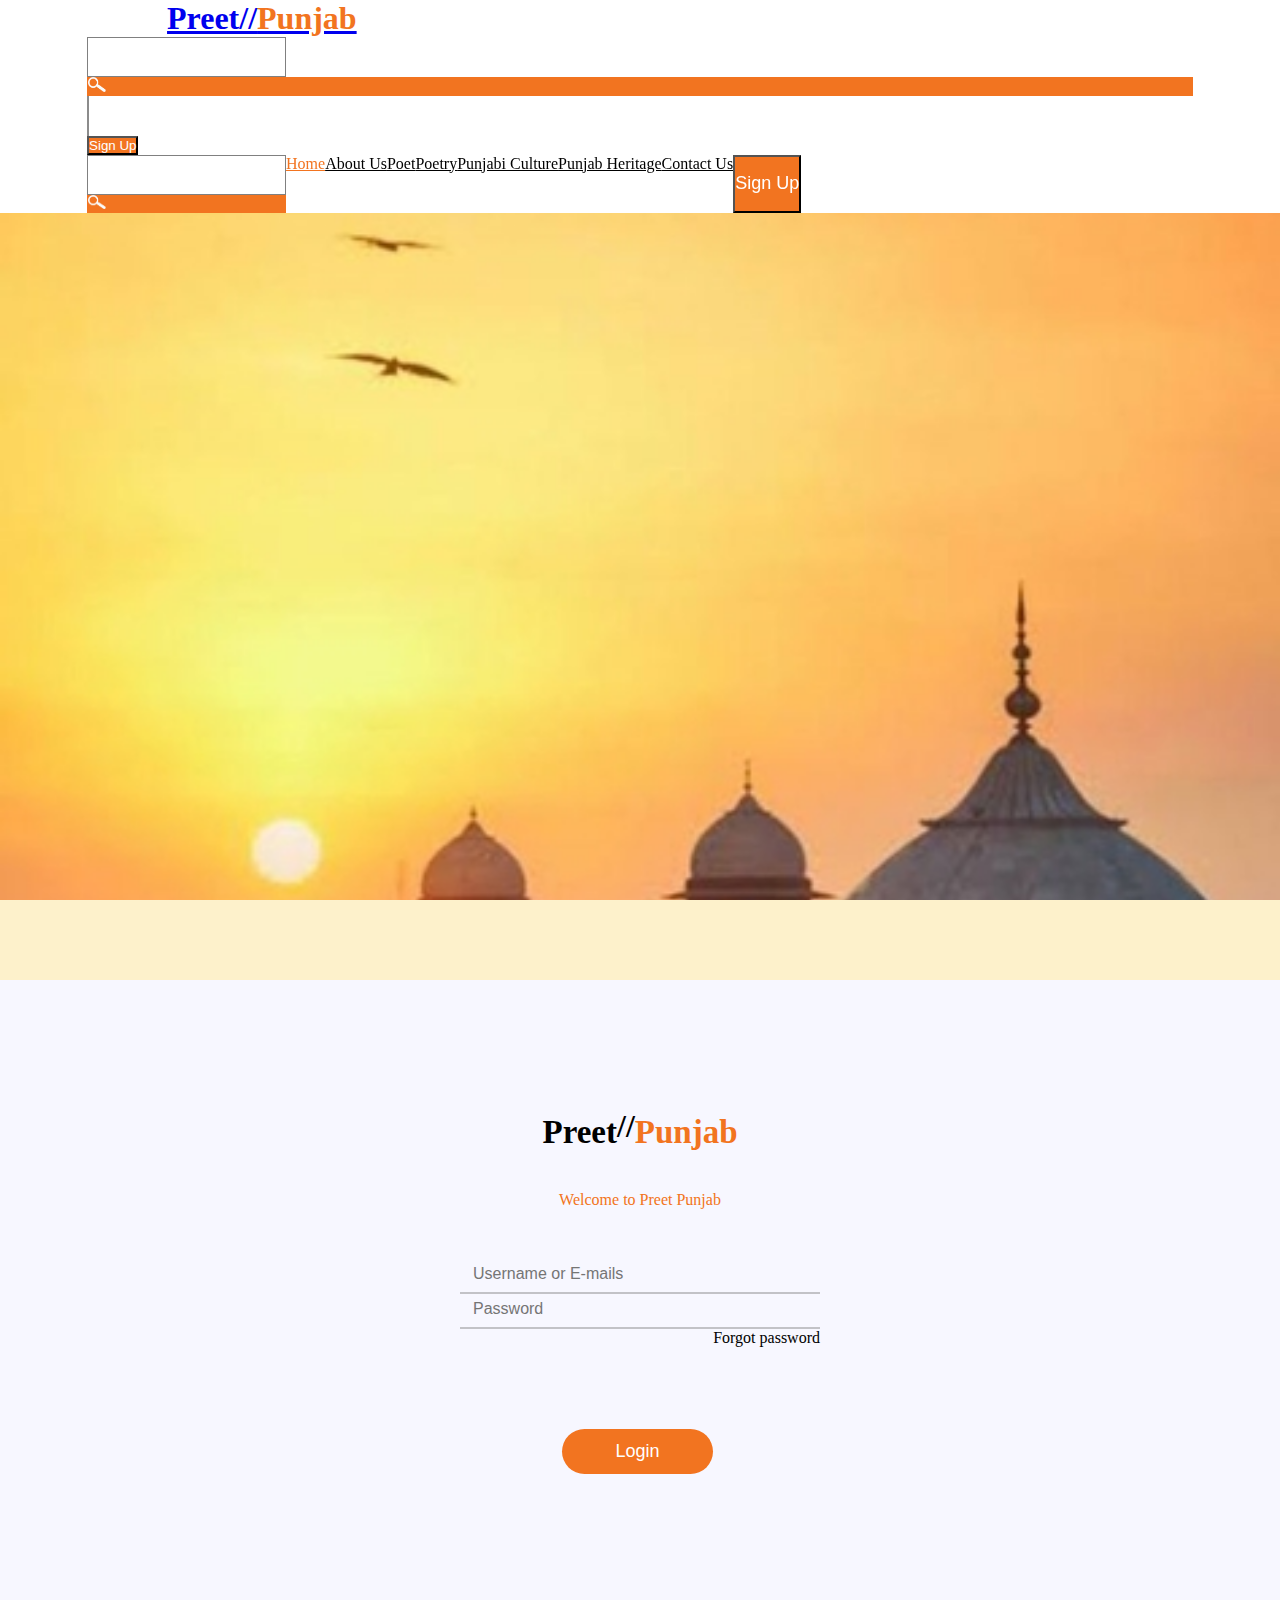
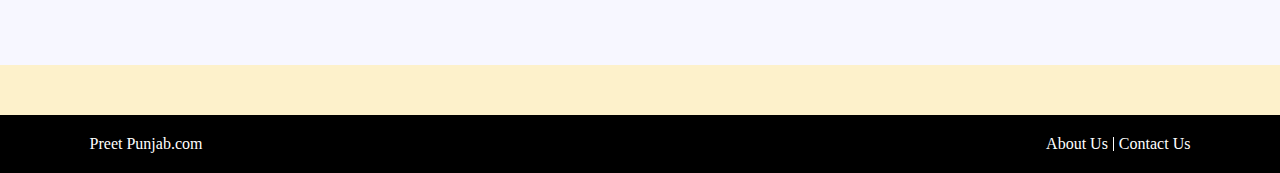
<file: login.html>
<!DOCTYPE html>
<html lang="en">
  <head>
    <meta charset="UTF-8" />
    <meta name="viewport" content="width=device-width, initial-scale=1.0" />
    <link rel="stylesheet" href="./css/login.css" />
    <link rel="stylesheet" href="css/head_foot.css" />
    <link
      rel="stylesheet"
      href="https://cdnjs.cloudflare.com/ajax/libs/font-awesome/6.5.1/css/all.min.css"
    />
    <link
      href="https://cdn.jsdelivr.net/npm/bootstrap@5.3.2/dist/css/bootstrap.min.css"
      rel="stylesheet"
      integrity="sha384-T3c6CoIi6uLrA9TneNEoa7RxnatzjcDSCmG1MXxSR1GAsXEV/Dwwykc2MPK8M2HN"
      crossorigin="anonymous"
    />

    <title>Login</title>
  </head>
  <body class="d-flex loginbody flex-column min-vh-100">
    <!-- navbar -->
    <div class="navDiv d-flex flex-column py-2">
      <div
        class="firstNav d-flex justify-content-between justify-content-sm-between"
      >
        <div class="dropdown d-flex align-items-center">
          <div id="myDropdown" class="dropdown-content">
            <!-- Google Translate Element -->
            <div id="google_translate_element"></div>
          </div>
        </div>

        <h1 class="navHead">
          <a href="index.html" class="text-decoration-none text-black"
            >Preet//<span style="color: #f27420">Punjab</span></a
          >
        </h1>
        <div
          class="searchSignUp d-flex justify-content-center align-items-center gap-sm-4 gap-lg-2"
        >
          <input type="text" class="rounded searchBar d-none d-lg-block" />
          <div
            class="rounded px-2 py-2 d-none d-lg-block text-white d-flex align-items-center justify-content-center"
            style="background-color: #f27420; cursor: pointer"
          >
            <img src="images/search.png" alt="" width="20" />
          </div>
          <div
            class="line d-none d-lg-block"
            style="
              width: 2px;
              height: 40px;
              background-color: rgba(0, 0, 0, 0.452);
            "
          ></div>
          <button
            class="btn text-white d-none d-md-block"
            style="background-color: #f27420"
          >
            <a href="signup.html"> Sign Up</a>
          </button>
          <div id="navBtn">
            <div></div>
            <div></div>
            <div></div>
          </div>
        </div>
      </div>

      <div id="navPages" class="navPages justify-content-between py-3">
        <div class="d-flex justify-content-center gap-1">
          <input type="text" class="rounded searchBar d-block d-lg-none" />
          <div
            class="rounded px-2 py-2 d-block d-lg-none text-white d-flex align-items-center justify-content-center"
            style="background-color: #f27420; cursor: pointer"
          >
            <img src="images/search.png" alt="" width="20" />
          </div>
        </div>
        <div class="fw-medium">
          <a id="home" class="text-decoration-none active" href="index.html"
            >Home</a
          >
        </div>
        <div class="fw-medium">
          <a id="about" class="text-decoration-none" href="about.html"
            >About Us</a
          >
        </div>
        <div class="fw-medium">
          <a id="poet" class="text-decoration-none" href="poets.html">Poet</a>
        </div>
        <div class="fw-medium">
          <a id="poetry" class="text-decoration-none" href="poetry.html"
            >Poetry</a
          >
        </div>

        <div class="fw-medium">
          <a
            id="culture"
            class="text-decoration-none"
            href="punjabiculture.html"
            >Punjabi Culture</a
          >
        </div>
        <div class="fw-medium">
          <a
            id="heritage"
            class="text-decoration-none"
            href="punjabheritage.html"
            >Punjab Heritage</a
          >
        </div>
        <div href="index.html" class="fw-medium">
          <a id="conatct" class="text-decoration-none" href="contact.html"
            >Contact Us</a
          >
        </div>
        <button
          class="btn text-white d-block d-md-none"
          style="background-color: #f27420"
        >
          <a href="signup.html" class="mobileBtn"> Sign Up</a>
        </button>
      </div>
    </div>

    <div class="firstSec cont">
      <!-- main section start-->
      <div class="container-fluid">
        <div class="container main-login-section">
          <div class="row">
            <div class="col-lg-6 p-0">
              <div class="login-image-section">
                <div class="image-section-content"></div>
              </div>
            </div>
            <div class="col-lg-6 p-0 login-form-section">
              <div class="form-section-heading"></div>
              <div class="login-section">
                <div style="display: inline-flex">
                  <h4 class="lp" style="color: black; margin-top: 6px">
                    Preet
                  </h4>
                  <h1 style="color: black"><strong>//</strong></h1>
                  <h4 style="margin-top: 6px">Punjab</h4>
                </div>
                <div>
                  <p style="color: #f27420; margin-bottom: 50px">
                    Welcome to Preet Punjab
                  </p>
                </div>
                <!-- <form action=""></form> -->
                <form action="#" method="">
                  <div class="mb-4">
                    <input
                      type="email"
                      name="email"
                      class="form-control"
                      placeholder="Username or E-mails"
                      value=""
                    />
                  </div>
                  <div class="mb-4">
                    <input
                      type="password"
                      name="password"
                      class="form-control"
                      placeholder="Password"
                    />
                  </div>

                  <p class="my-4">
                    <a href="#" type="button">Forgot password</a>
                  </p>
                  <div class="px-5">
                    <button>Login</button>
                  </div>
                </form>
              </div>
            </div>
          </div>
        </div>
      </div>
      <!-- main section end-->
    </div>

    <!-- footer -->
    <div class="footerBtm">
      <div>
        <a href="index.html">Preet Punjab.com</a>
      </div>

      <div class="ftrAbout">
        <div><a href="about.html">About Us</a></div>
        <div class="ftrLine"></div>
        <div><a href="contact.html">Contact Us</a></div>
      </div>
    </div>
    <script src="./js/script.js"></script>
    <script src="https://translate.google.com/translate_a/element.js?cb=googleTranslateElementInit"></script>
    <script
      src="https://cdn.jsdelivr.net/npm/bootstrap@5.3.2/dist/js/bootstrap.bundle.min.js"
      integrity="sha384-C6RzsynM9kWDrMNeT87bh95OGNyZPhcTNXj1NW7RuBCsyN/o0jlpcV8Qyq46cDfL"
      crossorigin="anonymous"
    ></script>
  </body>
</html>
</file>
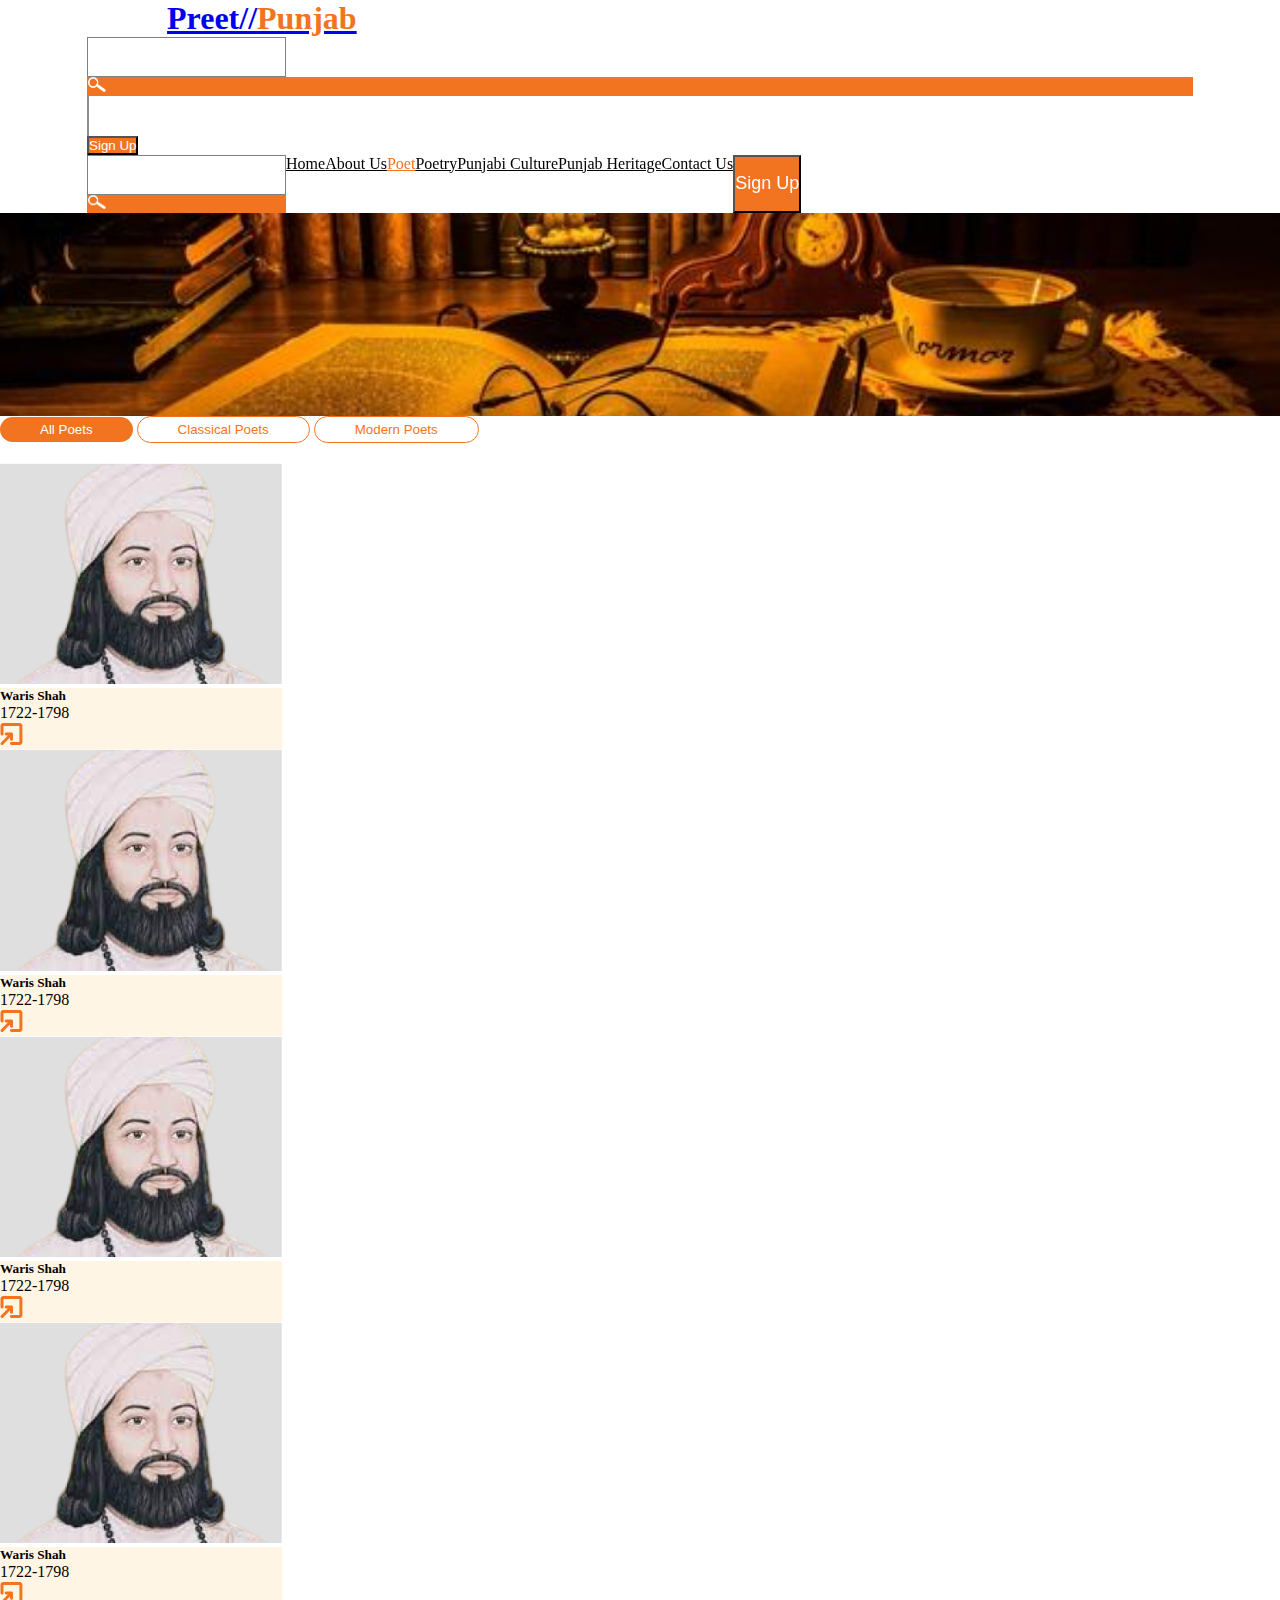
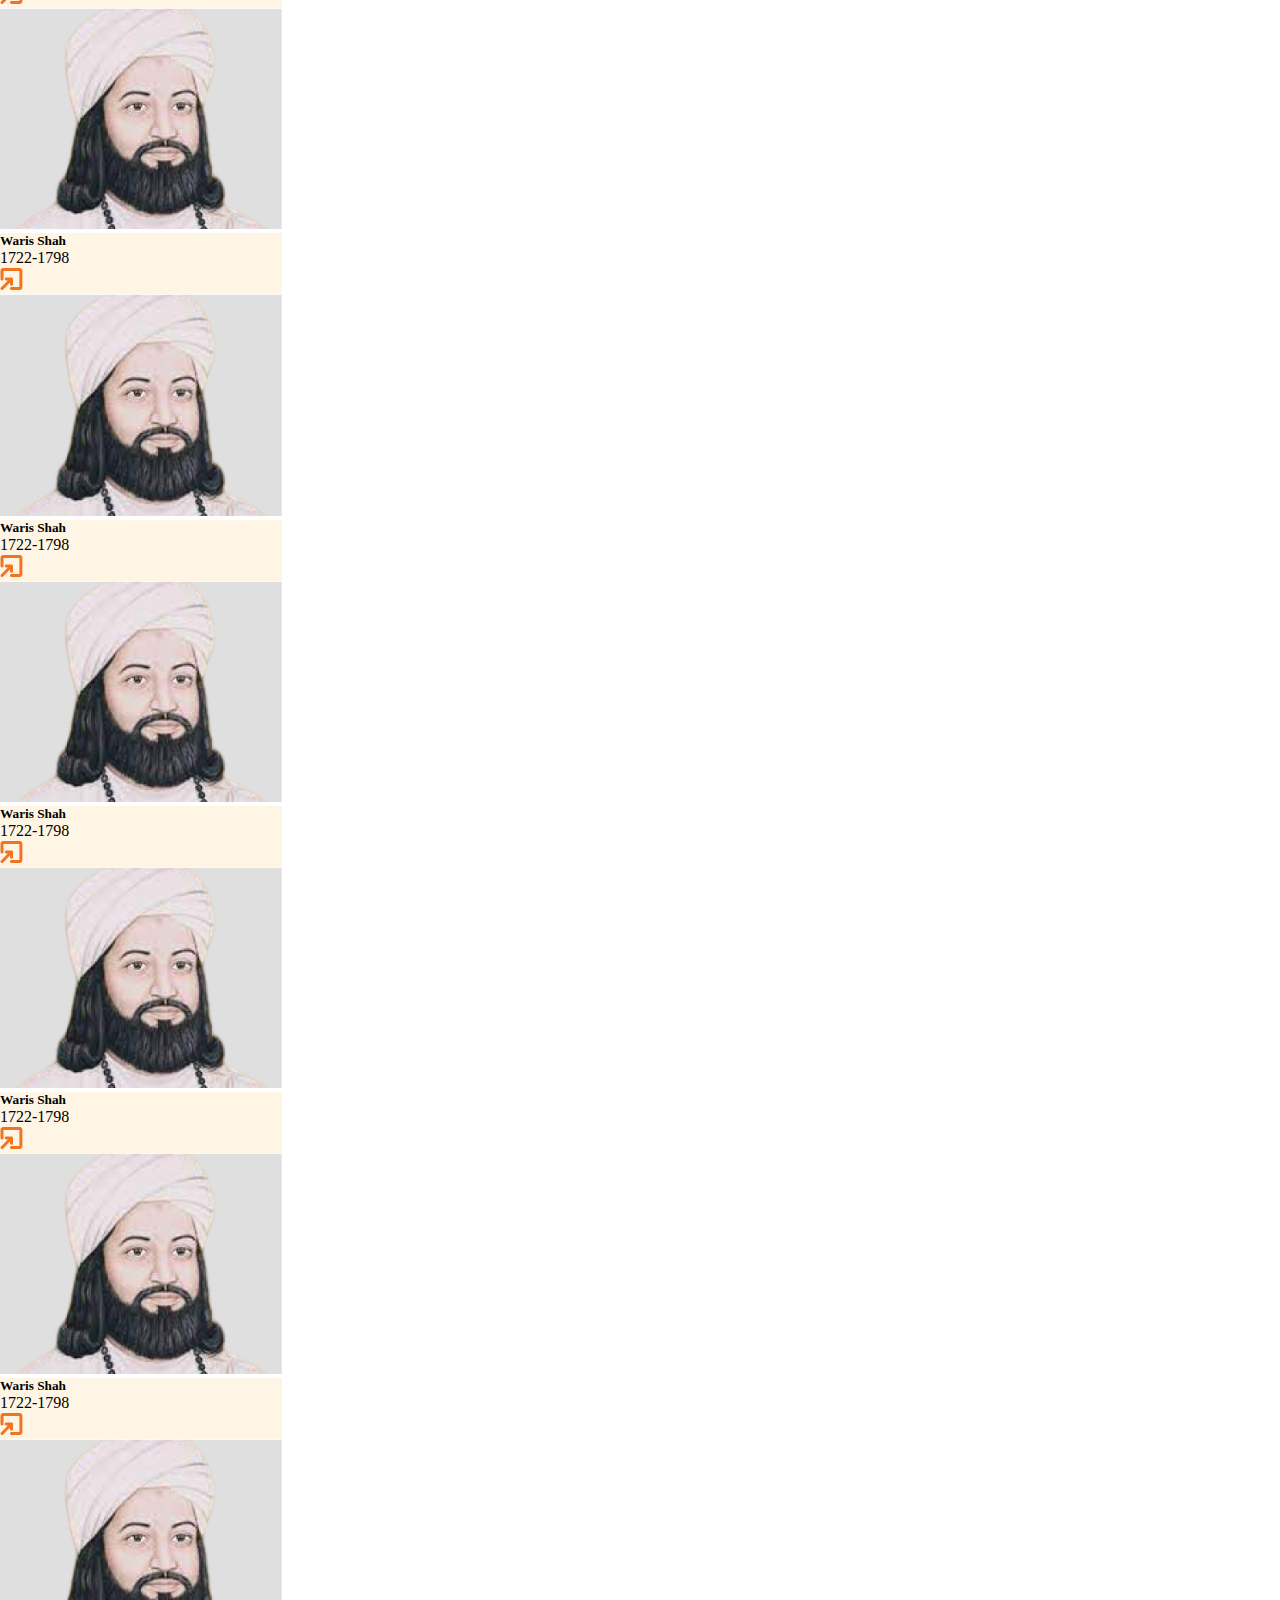
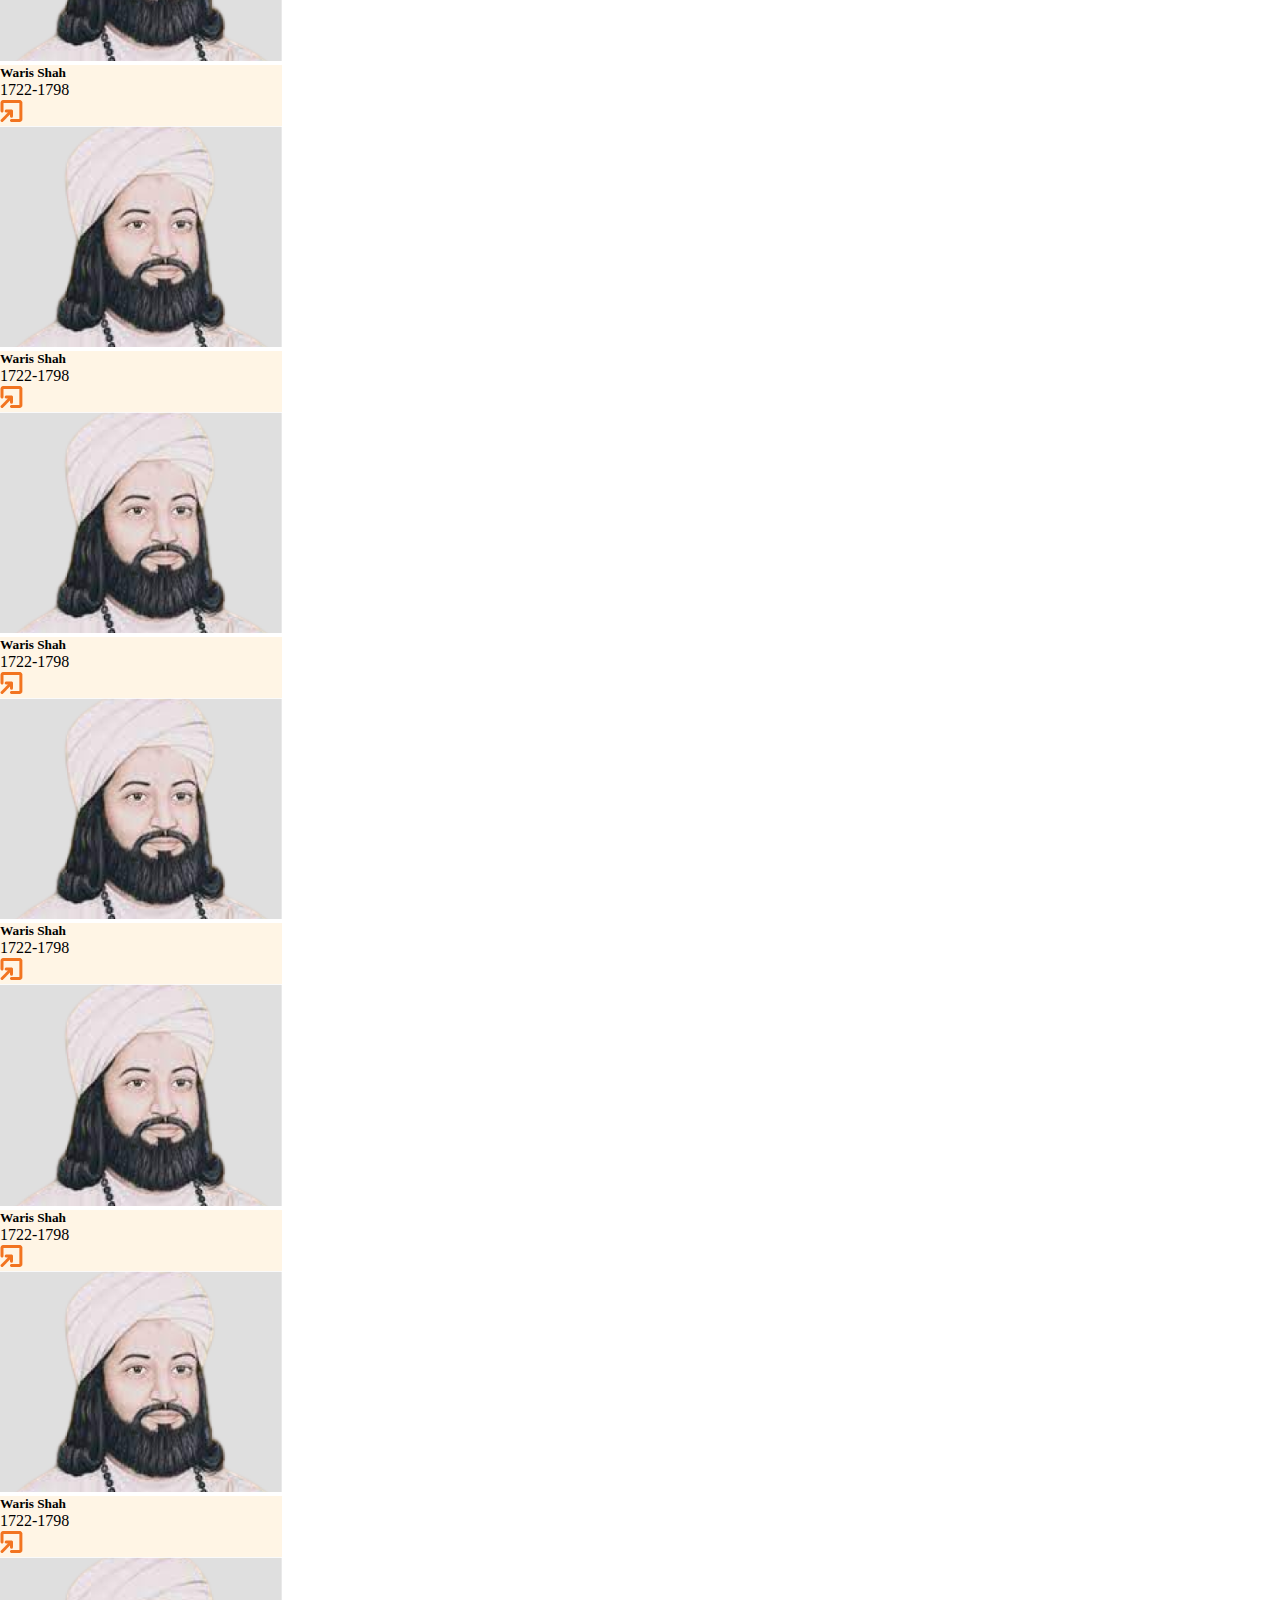
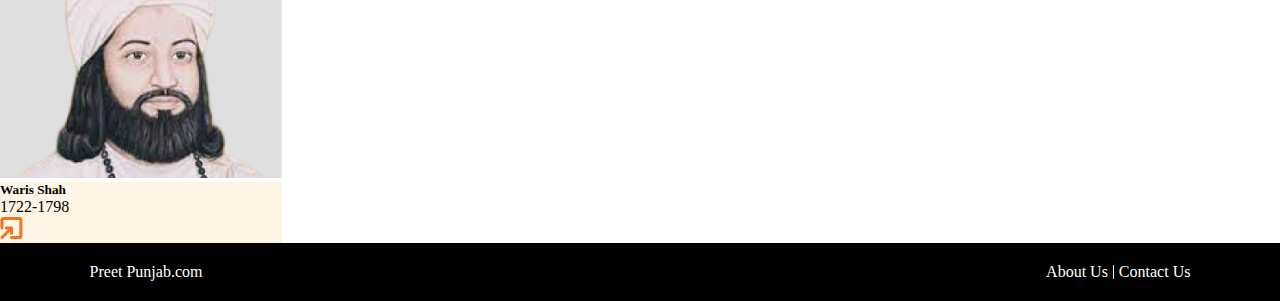
<file: poets.html>
<!DOCTYPE html>
<html lang="en">
  <head>
    <meta charset="UTF-8" />
    <meta name="viewport" content="width=device-width, initial-scale=1.0" />
    <link rel="stylesheet" href="./css/poets.css" />
    <link rel="stylesheet" href="css/head_foot.css" />
    <link
      rel="stylesheet"
      href="https://cdnjs.cloudflare.com/ajax/libs/font-awesome/6.5.1/css/all.min.css"
    />
    <link
      href="https://cdn.jsdelivr.net/npm/bootstrap@5.3.2/dist/css/bootstrap.min.css"
      rel="stylesheet"
      integrity="sha384-T3c6CoIi6uLrA9TneNEoa7RxnatzjcDSCmG1MXxSR1GAsXEV/Dwwykc2MPK8M2HN"
      crossorigin="anonymous"
    />

    <title>Poets</title>
  </head>
  <body>
    <!-- navbar -->
    <div class="navDiv d-flex flex-column py-2">
      <div
        class="firstNav d-flex justify-content-between justify-content-sm-between"
      >
        <div class="dropdown d-flex align-items-center">
          <div id="myDropdown" class="dropdown-content">
            <!-- Google Translate Element -->
            <div id="google_translate_element"></div>
          </div>
        </div>

        <h1 class="navHead">
          <a href="index.html" class="text-decoration-none text-black"
            >Preet//<span style="color: #f27420">Punjab</span></a
          >
        </h1>
        <div
          class="searchSignUp d-flex justify-content-center align-items-center gap-sm-4 gap-lg-2"
        >
          <input type="text" class="rounded searchBar d-none d-lg-block" />
          <div
            class="rounded px-2 py-2 d-none d-lg-block text-white d-flex align-items-center justify-content-center"
            style="background-color: #f27420; cursor: pointer"
          >
            <img src="images/search.png" alt="" width="20" />
          </div>
          <div
            class="line d-none d-lg-block"
            style="
              width: 2px;
              height: 40px;
              background-color: rgba(0, 0, 0, 0.452);
            "
          ></div>
          <button
            class="btn text-white d-none d-md-block"
            style="background-color: #f27420"
          >
            <a href="signup.html"> Sign Up</a>
          </button>
          <div id="navBtn">
            <div></div>
            <div></div>
            <div></div>
          </div>
        </div>
      </div>

      <div id="navPages" class="navPages justify-content-between py-3">
        <div class="d-flex justify-content-center gap-1">
          <input type="text" class="rounded searchBar d-block d-lg-none" />
          <div
            class="rounded px-2 py-2 d-block d-lg-none text-white d-flex align-items-center justify-content-center"
            style="background-color: #f27420; cursor: pointer"
          >
            <img src="images/search.png" alt="" width="20" />
          </div>
        </div>
        <div class="fw-medium">
          <a id="home" class="text-decoration-none" href="index.html">Home</a>
        </div>
        <div class="fw-medium">
          <a id="about" class="text-decoration-none" href="about.html"
            >About Us</a
          >
        </div>
        <div class="fw-medium">
          <a id="poet" class="text-decoration-none active" href="poets.html"
            >Poet</a
          >
        </div>
        <div class="fw-medium">
          <a id="poetry" class="text-decoration-none" href="poetry.html"
            >Poetry</a
          >
        </div>
       
        <div class="fw-medium">
          <a
            id="culture"
            class="text-decoration-none"
            href="punjabiculture.html"
            >Punjabi Culture</a
          >
        </div>
        <div class="fw-medium">
          <a
            id="heritage"
            class="text-decoration-none"
            href="punjabheritage.html"
            >Punjab Heritage</a
          >
        </div>
        <div href="index.html" class="fw-medium">
          <a id="conatct" class="text-decoration-none" href="contact.html"
            >Contact Us</a
          >
        </div>
        <button
          class="btn text-white d-block d-md-none"
          style="background-color: #f27420"
        >
        <a href="signup.html" class="mobileBtn"> Sign Up</a>
        </button>
      </div>
    </div>

    <div class="cont firstSec my-5">
      <!-- hero section -->
      <div class="hero d-flex align-items-center justify-content-center">
        <div
          class="d-flex align-items-center justify-content-center text-white"
        >
          <div class="d-flex flex-column align-items-center text-center">
            <h1>Punjabi <span class="org"> Poets</span></h1>
            <p >Lorem ipsum dolor sit amet, consectetur adipisicing elit.</p>
          </div>
        </div>
      </div>

      <!-- poets section -->

      <!-- Filter btns -->
        <div id="poetBtns" class="d-flex justify-content-center my-5 gap-2">
            <button class=" filterBtn filterBtnActive" id="allPoets">All Poets</button>
            <button class="filterBtn filterBtnNotActive " id="classicalPoets">Classical Poets</button>
          <button class="filterBtn filterBtnNotActive " id="modernPoets">Modern Poets</button>
        </div>
      <div class="d-flex  gap-4 px-5  flex-wrap justify-content-center" id="poetsDiv">
        

        <!-- classical poets -->
        
        <div class="d-flex flex-column poet allPoets classicalPoets">
          <div>
            <img class="poetImg" src="images/download__4_-removebg-preview 1.png" alt="">
          </div>
          <div class="poetDesc d-flex justify-content-between px-3  align-items-center">
            <div><p><h5>Waris Shah</h5> 1722-1798</p></div>
            <div class="linkBox "><a href="waris.html"><img src="images/Vector (2).png" alt=""></a></div>
          </div>
        </div>
   
        <div class="d-flex flex-column poet  allPoets classicalPoets">
          <div>
            <img class="poetImg" src="images/download__4_-removebg-preview 1.png" alt="">
          </div>
          <div class="poetDesc d-flex justify-content-between px-3  align-items-center">
            <div><p><h5>Waris Shah</h5> 1722-1798</p></div>
            <div class="linkBox "><a href="waris.html"><img src="images/Vector (2).png" alt=""></a></div>
          </div>
        </div>
   
        <div class="d-flex flex-column poet  allPoets classicalPoets">
          <div>
            <img class="poetImg" src="images/download__4_-removebg-preview 1.png" alt="">
          </div>
          <div class="poetDesc d-flex justify-content-between px-3  align-items-center">
            <div><p><h5>Waris Shah</h5> 1722-1798</p></div>
            <div class="linkBox "><a href="waris.html"><img src="images/Vector (2).png" alt=""></a></div>
          </div>
        </div>
   
        <div class="d-flex flex-column poet  allPoets classicalPoets">
          <div>
            <img class="poetImg" src="images/download__4_-removebg-preview 1.png" alt="">
          </div>
          <div class="poetDesc d-flex justify-content-between px-3  align-items-center">
            <div><p><h5>Waris Shah</h5> 1722-1798</p></div>
            <div class="linkBox "><a href="waris.html"><img src="images/Vector (2).png" alt=""></a></div>
          </div>
        </div>

        <div class="d-flex flex-column poet  allPoets classicalPoets">
            <div>
              <img class="poetImg" src="images/download__4_-removebg-preview 1.png" alt="">
            </div>
            <div class="poetDesc d-flex justify-content-between px-3  align-items-center">
              <div><p><h5>Waris Shah</h5> 1722-1798</p></div>
              <div class="linkBox "><a href="waris.html"><img src="images/Vector (2).png" alt=""></a></div>
            </div>
        </div>

        <div class="d-flex flex-column poet  allPoets classicalPoets">
            <div>
              <img class="poetImg" src="images/download__4_-removebg-preview 1.png" alt="">
            </div>
            <div class="poetDesc d-flex justify-content-between px-3  align-items-center">
              <div><p><h5>Waris Shah</h5> 1722-1798</p></div>
              <div class="linkBox "><a href="waris.html"><img src="images/Vector (2).png" alt=""></a></div>
            </div>
        </div>

        <div class="d-flex flex-column poet  allPoets classicalPoets">
          <div>
            <img class="poetImg" src="images/download__4_-removebg-preview 1.png" alt="">
          </div>
          <div class="poetDesc d-flex justify-content-between px-3  align-items-center">
            <div><p><h5>Waris Shah</h5> 1722-1798</p></div>
            <div class="linkBox "><a href="waris.html"><img src="images/Vector (2).png" alt=""></a></div>
          </div>
      </div>

      <div class="d-flex flex-column poet  allPoets classicalPoets">
        <div>
          <img class="poetImg" src="images/download__4_-removebg-preview 1.png" alt="">
        </div>
        <div class="poetDesc d-flex justify-content-between px-3  align-items-center">
          <div><p><h5>Waris Shah</h5> 1722-1798</p></div>
          <div class="linkBox "><a href="waris.html"><img src="images/Vector (2).png" alt=""></a></div>
        </div>
    </div>

    <div class="d-flex flex-column poet  allPoets classicalPoets">
      <div>
        <img class="poetImg" src="images/download__4_-removebg-preview 1.png" alt="">
      </div>
      <div class="poetDesc d-flex justify-content-between px-3  align-items-center">
        <div><p><h5>Waris Shah</h5> 1722-1798</p></div>
        <div class="linkBox "><a href="waris.html"><img src="images/Vector (2).png" alt=""></a></div>
      </div>
  </div>
  <div class="d-flex flex-column poet  allPoets classicalPoets">
    <div>
      <img class="poetImg" src="images/download__4_-removebg-preview 1.png" alt="">
    </div>
    <div class="poetDesc d-flex justify-content-between px-3  align-items-center">
      <div><p><h5>Waris Shah</h5> 1722-1798</p></div>
      <div class="linkBox "><a href="waris.html"><img src="images/Vector (2).png" alt=""></a></div>
    </div>
</div>

        <div class="d-flex flex-column poet  allPoets classicalPoets">
          <div>
            <img class="poetImg" src="images/download__4_-removebg-preview 1.png" alt="">
          </div>
          <div class="poetDesc d-flex justify-content-between px-3  align-items-center">
            <div><p><h5>Waris Shah</h5> 1722-1798</p></div>
            <div class="linkBox "><a href="waris.html"><img src="images/Vector (2).png" alt=""></a></div>
          </div>
      </div>

      <div class="d-flex flex-column poet  allPoets classicalPoets">
          <div>
            <img class="poetImg" src="images/download__4_-removebg-preview 1.png" alt="">
          </div>
          <div class="poetDesc d-flex justify-content-between px-3  align-items-center">
            <div><p><h5>Waris Shah</h5> 1722-1798</p></div>
            <div class="linkBox "><a href="waris.html"><img src="images/Vector (2).png" alt=""></a></div>
          </div>
      </div>

        <!-- modern poets -->
       

        <div class="d-flex flex-column poet  allPoets modernPoets">
            <div>
              <img class="poetImg" src="images/download__4_-removebg-preview 1.png" alt="">
            </div>
            <div class="poetDesc d-flex justify-content-between px-3  align-items-center">
              <div><p><h5>Waris Shah</h5> 1722-1798</p></div>
              <div class="linkBox "><a href="waris.html"><img src="images/Vector (2).png" alt=""></a></div>
            </div>
        </div>

        <div class="d-flex flex-column poet  allPoets modernPoets">
            <div>
              <img class="poetImg" src="images/download__4_-removebg-preview 1.png" alt="">
            </div>
            <div class="poetDesc d-flex justify-content-between px-3  align-items-center">
              <div><p><h5>Waris Shah</h5> 1722-1798</p></div>
              <div class="linkBox "><a href="waris.html"><img src="images/Vector (2).png" alt=""></a></div>
            </div>
        </div>

        <div class="d-flex flex-column poet  allPoets modernPoets">
            <div>
              <img class="poetImg" src="images/download__4_-removebg-preview 1.png" alt="">
            </div>
            <div class="poetDesc d-flex justify-content-between px-3  align-items-center">
              <div><p><h5>Waris Shah</h5> 1722-1798</p></div>
              <div class="linkBox "><a href="waris.html"><img src="images/Vector (2).png" alt=""></a></div>
            </div>
        </div>

        <div class="d-flex flex-column poet  allPoets modernPoets">
            <div>
              <img class="poetImg" src="images/download__4_-removebg-preview 1.png" alt="">
            </div>
            <div class="poetDesc d-flex justify-content-between px-3  align-items-center">
              <div><p><h5>Waris Shah</h5> 1722-1798</p></div>
              <div class="linkBox "><a href="waris.html"><img src="images/Vector (2).png" alt=""></a></div>
            </div>
        </div>


        

      </div>

      </div>

    <!-- footer -->
    <div class="footerBtm">
      <div>
        <a href="index.html">Preet Punjab.com</a>
      </div>

      <div class="ftrAbout">
        <div><a href="about.html">About Us</a></div>
        <div class="ftrLine"></div>
        <div><a href="contact.html">Contact Us</a></div>
      </div>
    </div>
    
    <script src="js/script.js"></script>
    <script src="https://translate.google.com/translate_a/element.js?cb=googleTranslateElementInit"></script>
    <script
      src="https://cdn.jsdelivr.net/npm/bootstrap@5.3.2/dist/js/bootstrap.bundle.min.js"
      integrity="sha384-C6RzsynM9kWDrMNeT87bh95OGNyZPhcTNXj1NW7RuBCsyN/o0jlpcV8Qyq46cDfL"
      crossorigin="anonymous"
    ></script>
  </body>
</html>
</file>
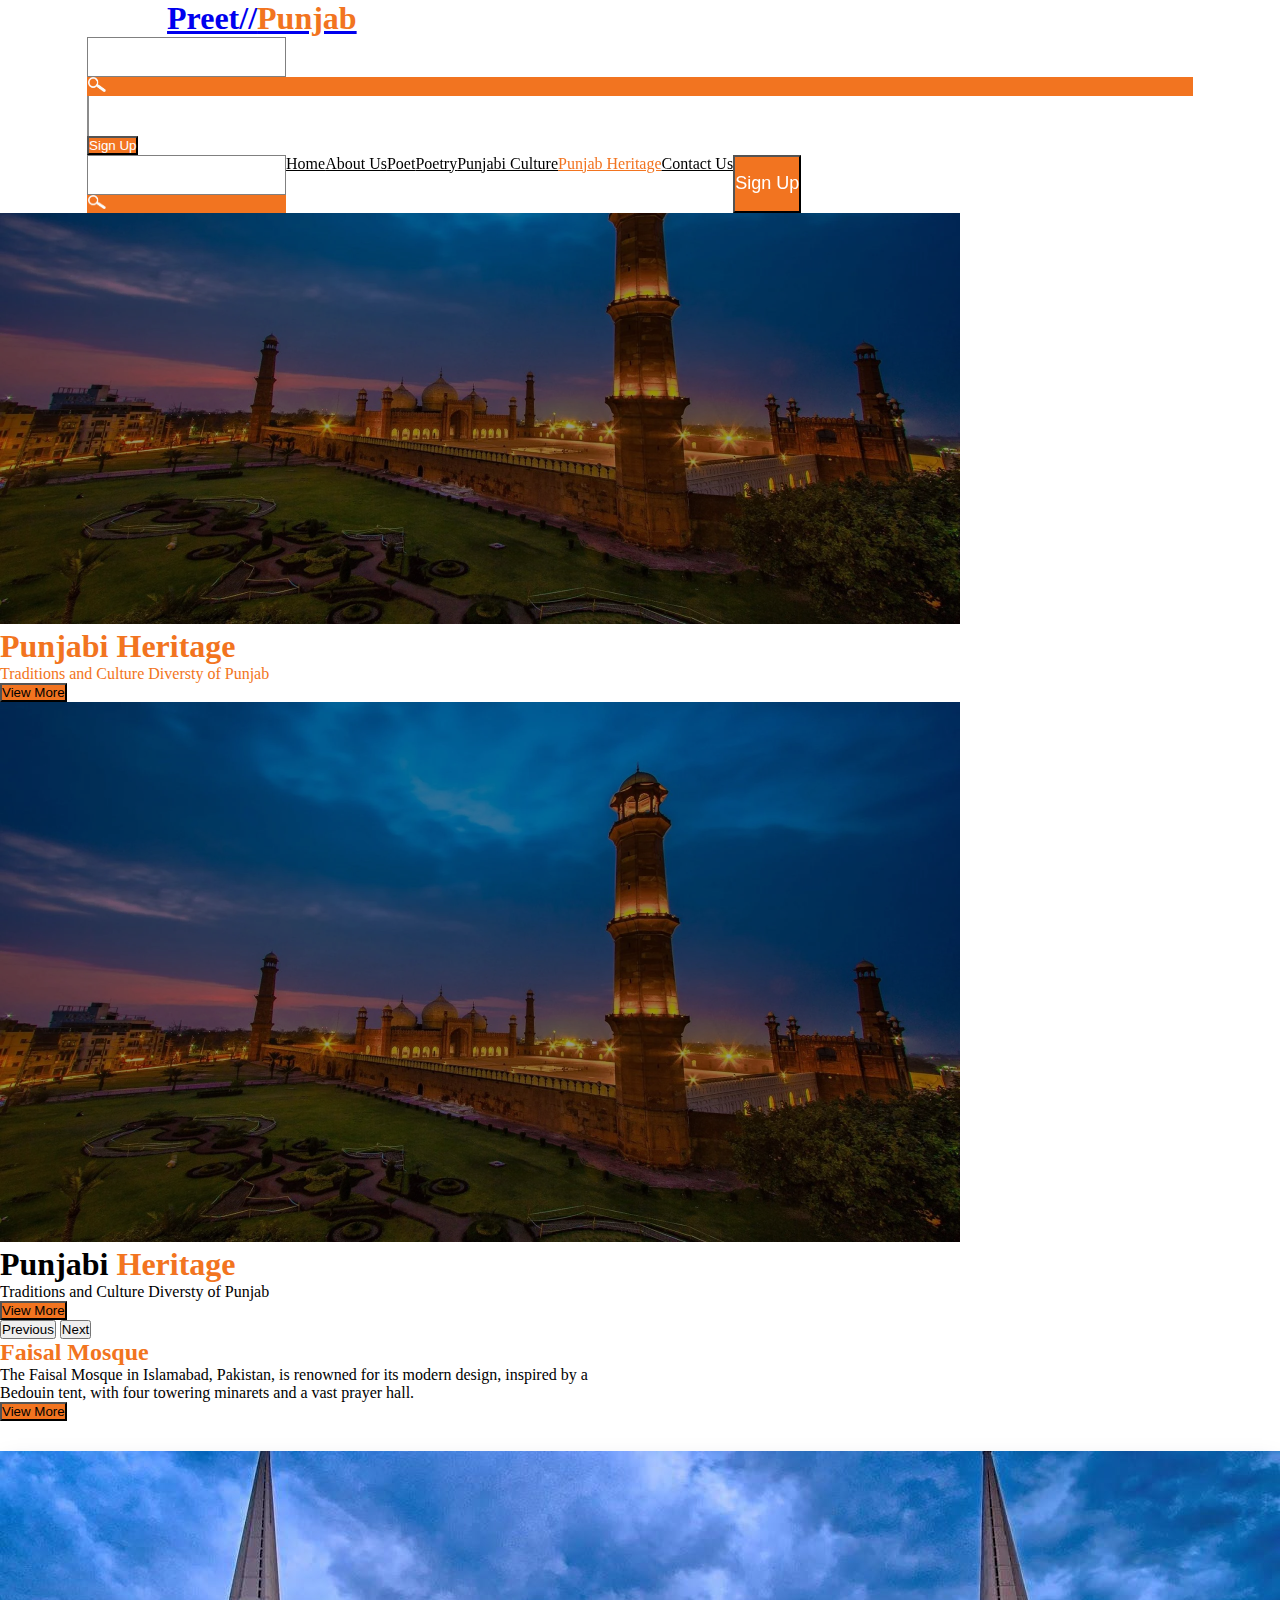
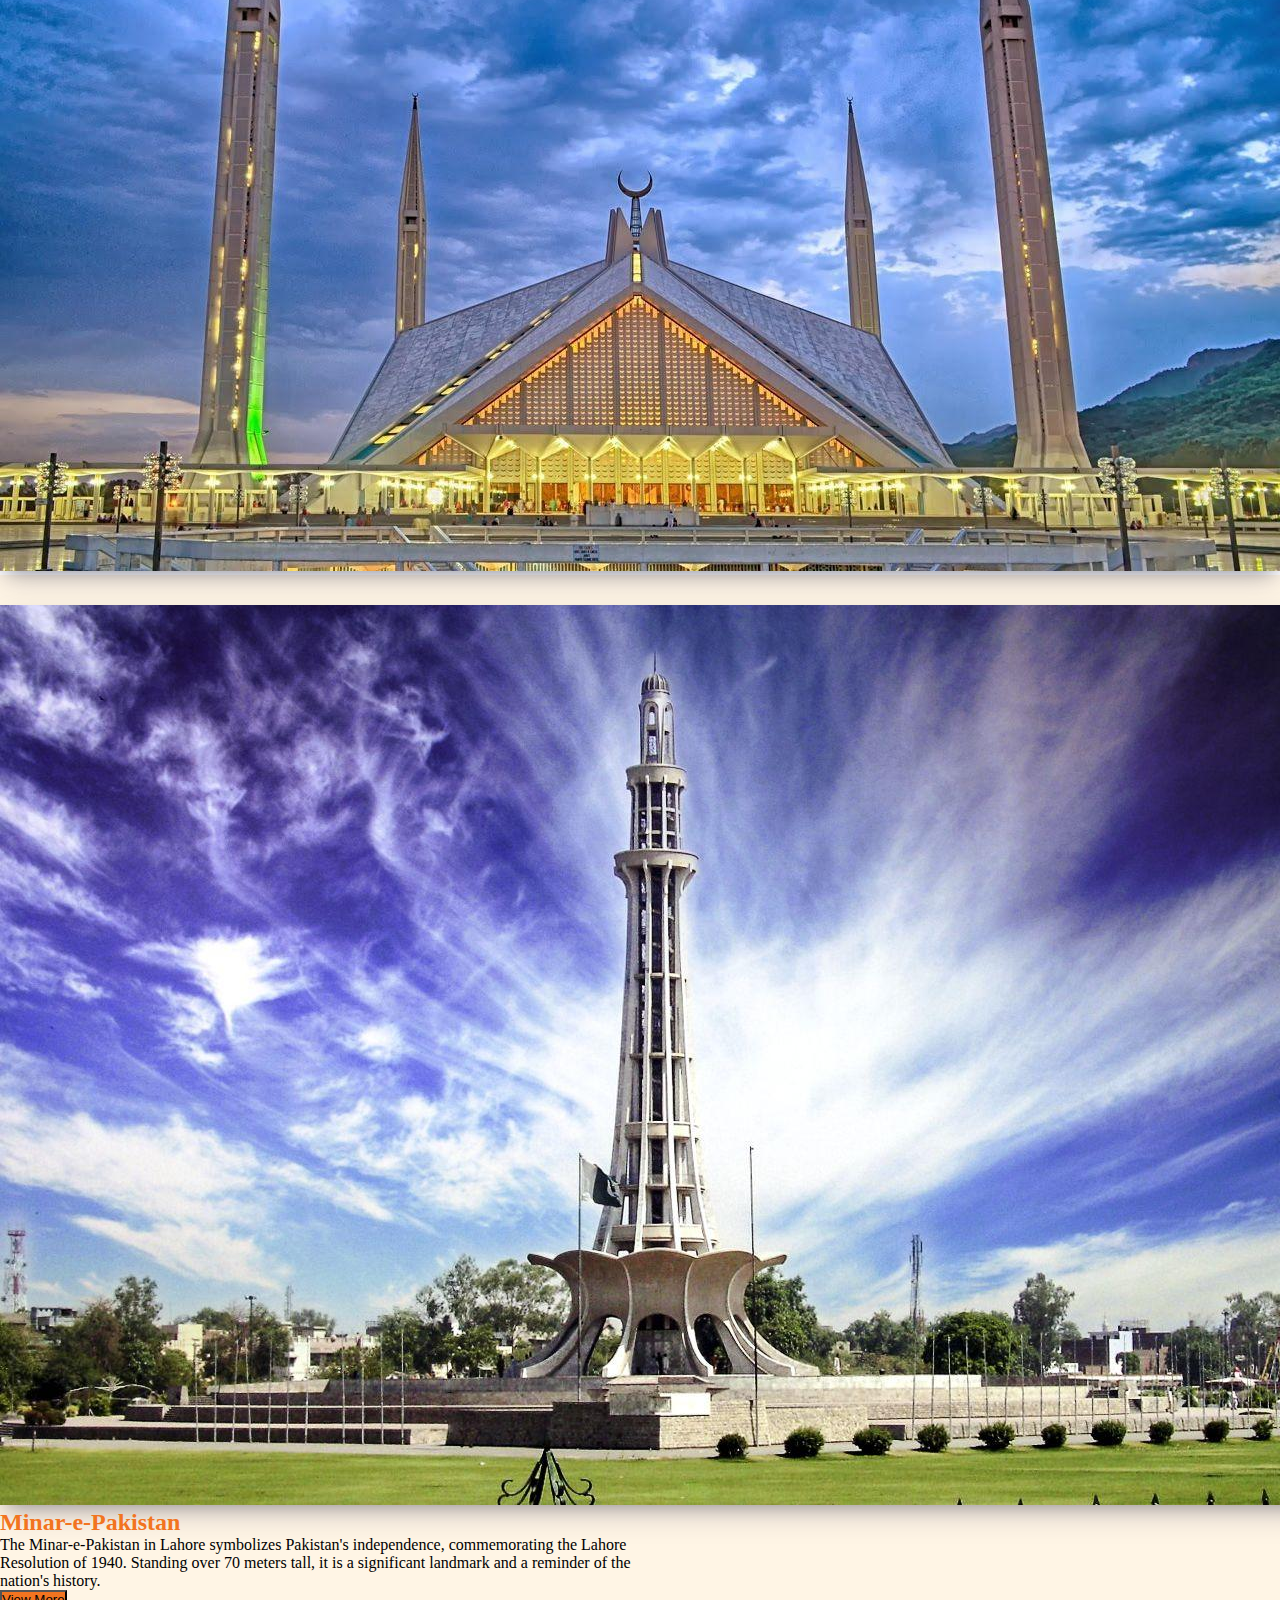
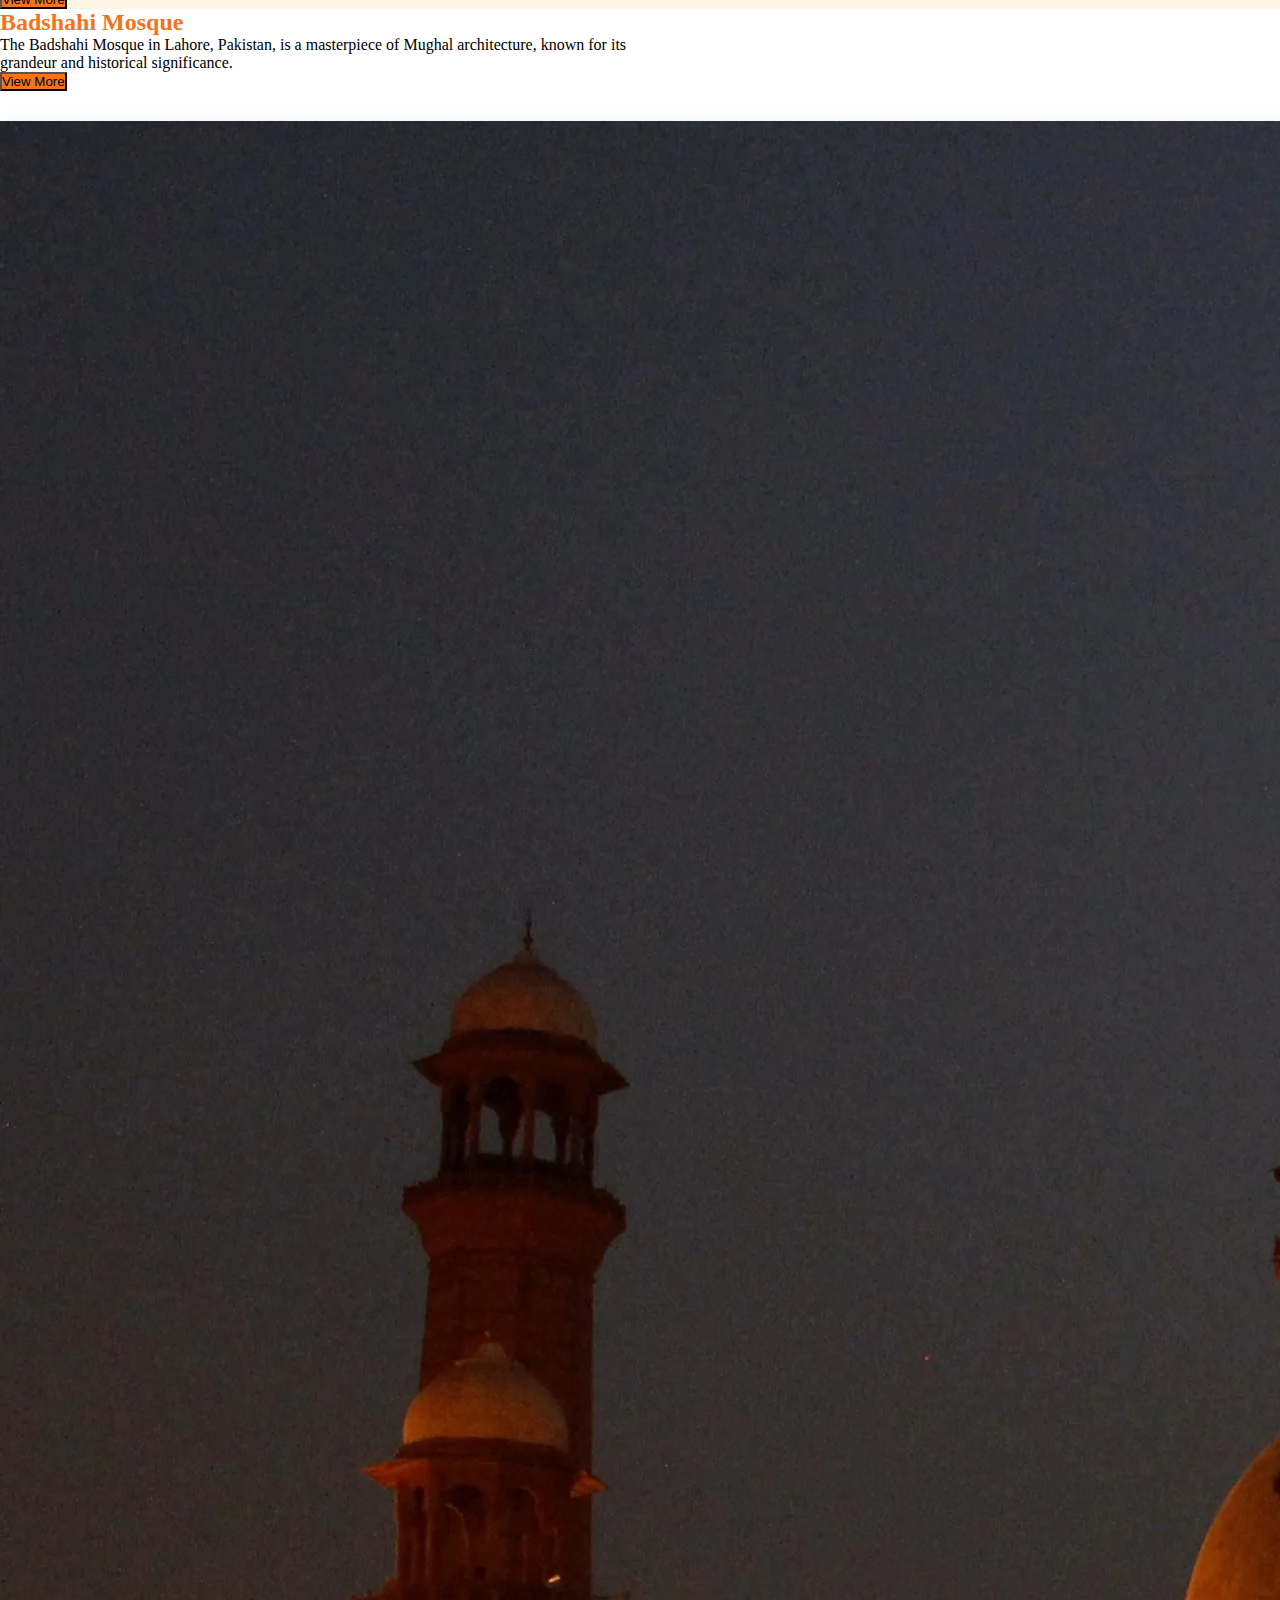
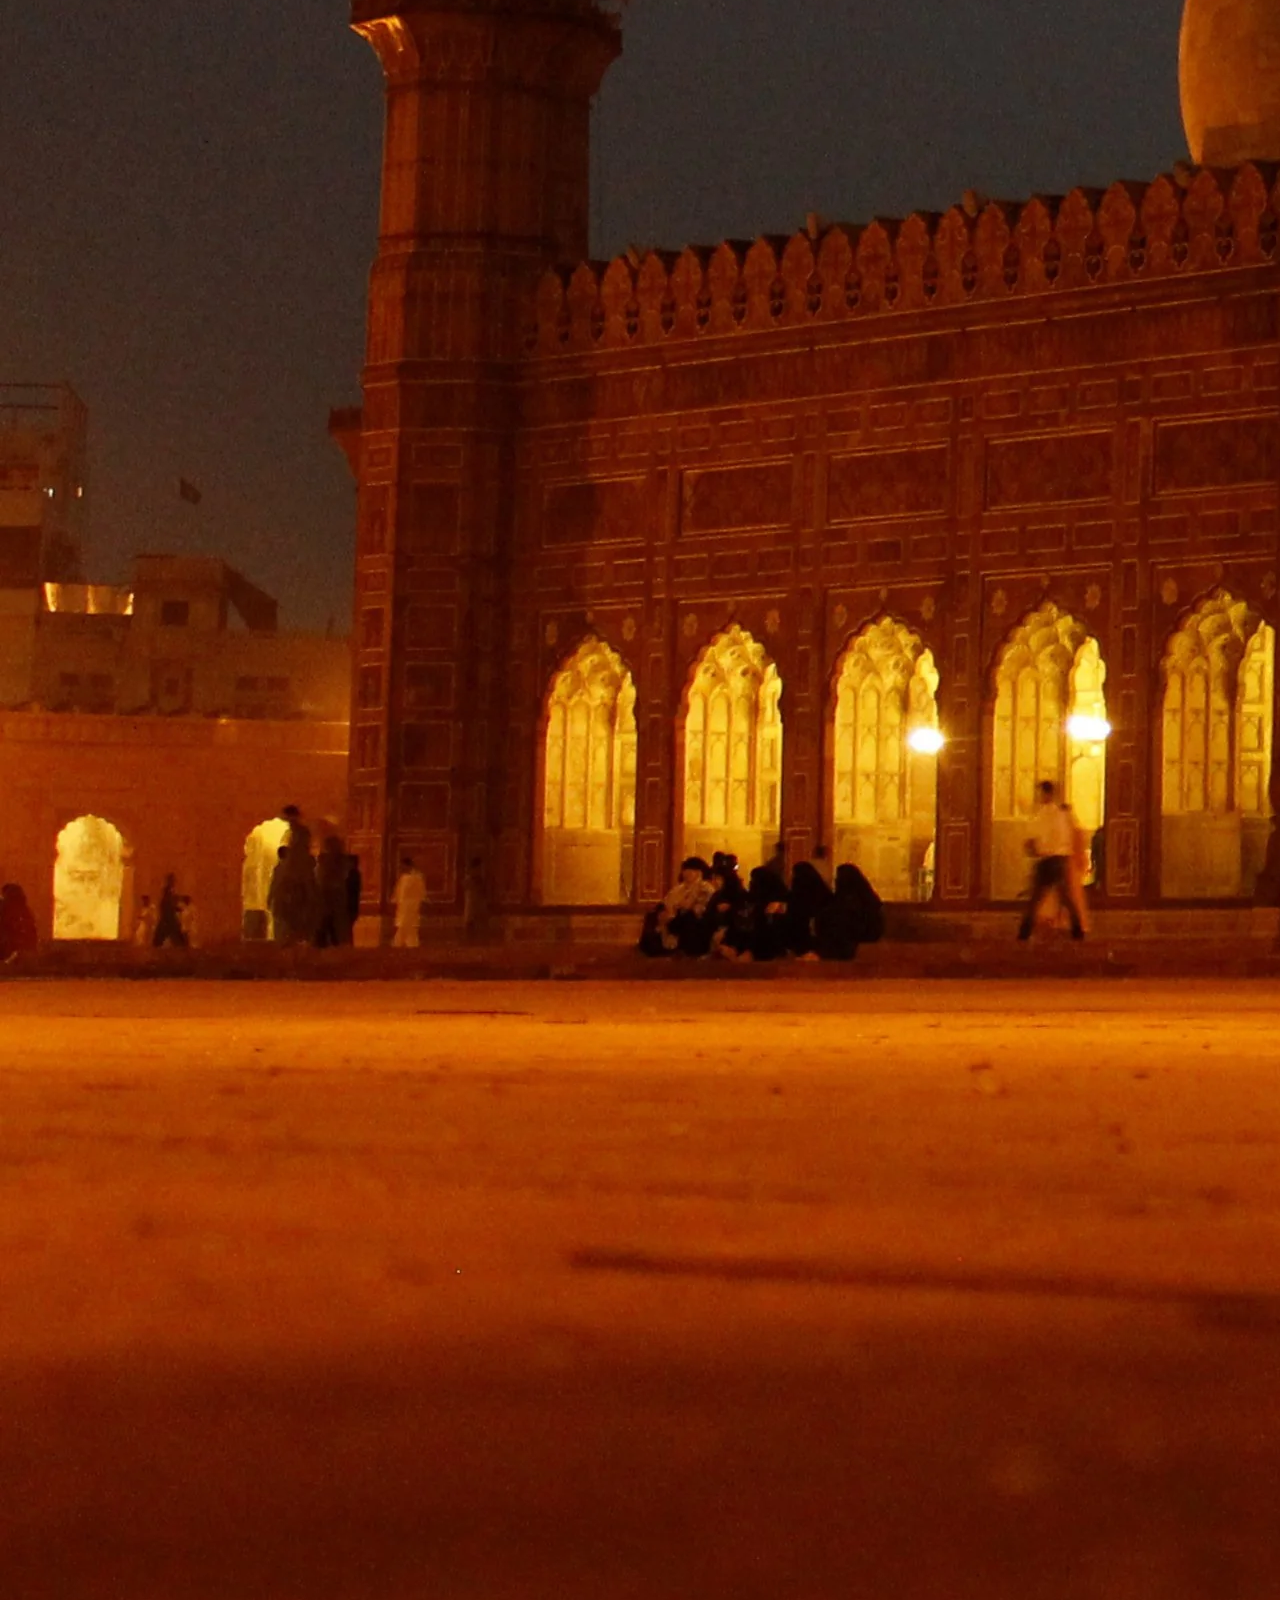
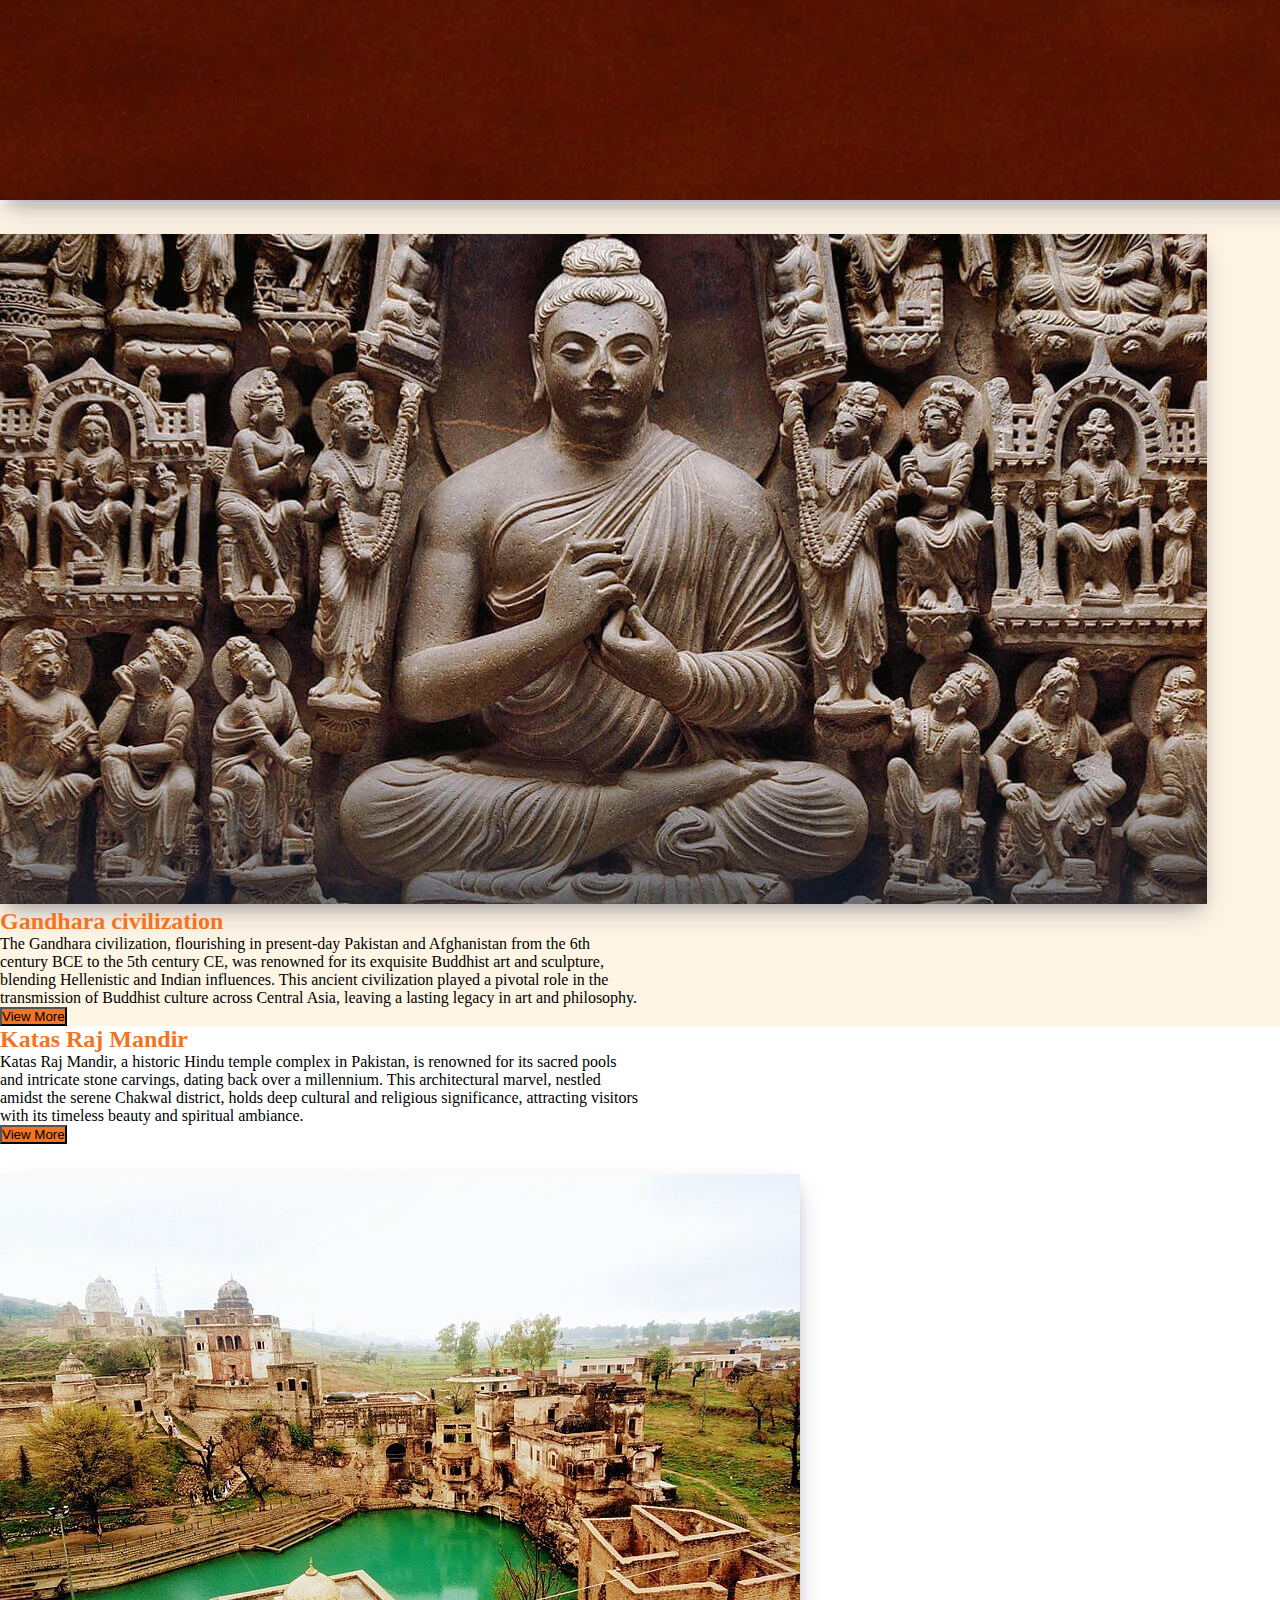
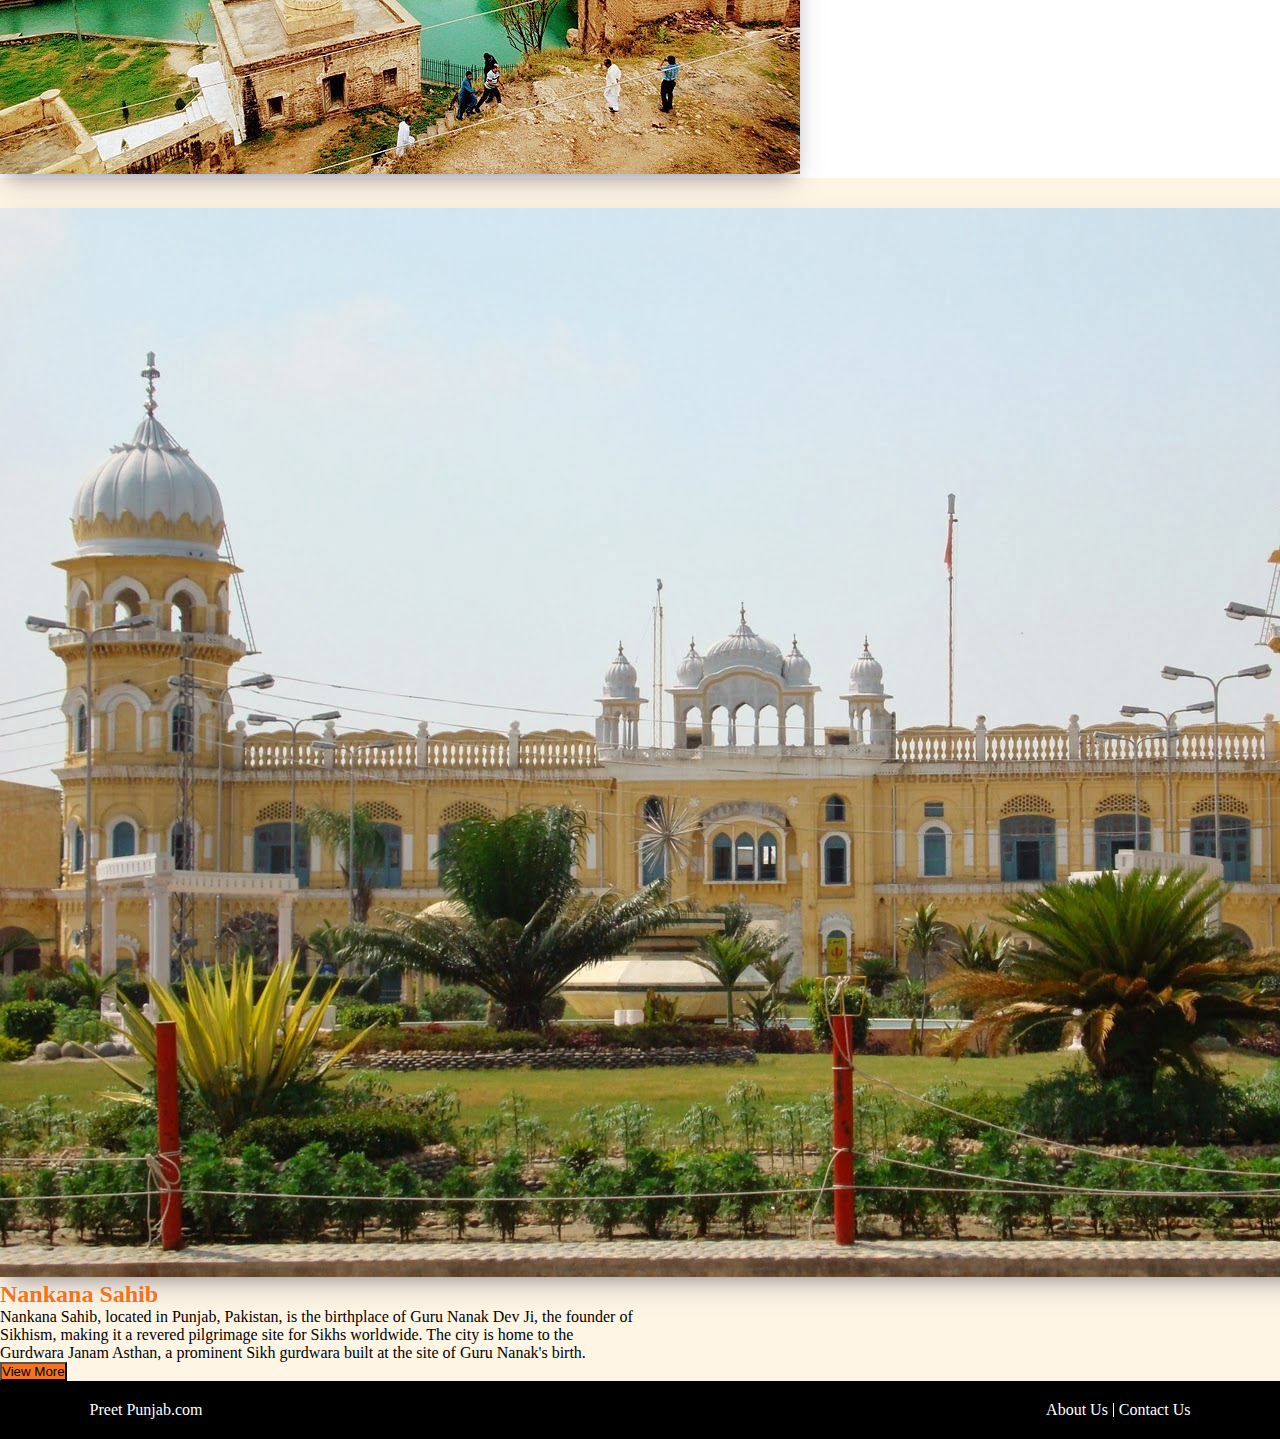
<file: punjabheritage.html>
<!DOCTYPE html>
<html lang="en">
  <head>
    <meta charset="UTF-8" />
    <meta name="viewport" content="width=device-width, initial-scale=1.0" />
    <link rel="stylesheet" href="./css/punjabi_culture_heritage.css" />
    <link rel="stylesheet" href="css/head_foot.css" />
    <link
      rel="stylesheet"
      href="https://cdnjs.cloudflare.com/ajax/libs/font-awesome/6.5.1/css/all.min.css"
    />
    <link
      href="https://cdn.jsdelivr.net/npm/bootstrap@5.3.2/dist/css/bootstrap.min.css"
      rel="stylesheet"
      integrity="sha384-T3c6CoIi6uLrA9TneNEoa7RxnatzjcDSCmG1MXxSR1GAsXEV/Dwwykc2MPK8M2HN"
      crossorigin="anonymous"
    />

    <title>Punjabi Heritage</title>
  </head>
  <body>
    <!-- navbar -->
    <div class="navDiv d-flex flex-column py-2">
      <div
        class="firstNav d-flex justify-content-between justify-content-sm-between"
      >
        <div class="dropdown d-flex align-items-center">
          <div id="myDropdown" class="dropdown-content">
            <!-- Google Translate Element -->
            <div id="google_translate_element"></div>
          </div>
        </div>

        <h1 class="navHead">
          <a href="index.html" class="text-decoration-none text-black"
            >Preet//<span style="color: #f27420">Punjab</span></a
          >
        </h1>
        <div
          class="searchSignUp d-flex justify-content-center align-items-center gap-sm-4 gap-lg-2"
        >
          <input type="text" class="rounded searchBar d-none d-lg-block" />
          <div
            class="rounded px-2 py-2 d-none d-lg-block text-white d-flex align-items-center justify-content-center"
            style="background-color: #f27420; cursor: pointer"
          >
            <img src="images/search.png" alt="" width="20" />
          </div>
          <div
            class="line d-none d-lg-block"
            style="
              width: 2px;
              height: 40px;
              background-color: rgba(0, 0, 0, 0.452);
            "
          ></div>
          <button
            class="btn text-white d-none d-md-block"
            style="background-color: #f27420"
          >
            <a href="signup.html"> Sign Up</a>
          </button>
          <div id="navBtn">
            <div></div>
            <div></div>
            <div></div>
          </div>
        </div>
      </div>

      <div id="navPages" class="navPages justify-content-between py-3">
        <div class="d-flex justify-content-center gap-1">
          <input type="text" class="rounded searchBar d-block d-lg-none" />
          <div
            class="rounded px-2 py-2 d-block d-lg-none text-white d-flex align-items-center justify-content-center"
            style="background-color: #f27420; cursor: pointer"
          >
            <img src="images/search.png" alt="" width="20" />
          </div>
        </div>
        <div class="fw-medium">
          <a id="home" class="text-decoration-none" href="index.html">Home</a>
        </div>
        <div class="fw-medium">
          <a id="about" class="text-decoration-none" href="about.html"
            >About Us</a
          >
        </div>
        <div class="fw-medium">
          <a id="poet" class="text-decoration-none" href="poets.html">Poet</a>
        </div>
        <div class="fw-medium">
          <a id="poetry" class="text-decoration-none" href="poetry.html"
            >Poetry</a
          >
        </div>

        <div class="fw-medium">
          <a
            id="culture"
            class="text-decoration-none"
            href="punjabiculture.html"
            >Punjabi Culture</a
          >
        </div>
        <div class="fw-medium">
          <a
            id="heritage"
            class="text-decoration-none active"
            href="punjabheritage.html"
            >Punjab Heritage</a
          >
        </div>
        <div href="index.html" class="fw-medium">
          <a id="conatct" class="text-decoration-none" href="contact.html"
            >Contact Us</a
          >
        </div>
        <button
          class="btn text-white d-block d-md-none"
          style="background-color: #f27420"
        >
          <a href="signup.html" class="mobileBtn"> Sign Up</a>
        </button>
      </div>
    </div>

    <div class="firstSec my-5">
      <!-- slider -->
      <div
        id="carouselExampleCaptions"
        class="carousel slide"
        data-bs-ride="carousel"
      >
        <div class="carousel-indicators">
          <button
            type="button"
            data-bs-target="#carouselExampleCaptions"
            data-bs-slide-to="0"
            class="active"
            aria-current="true"
            aria-label="Slide 1"
          ></button>
          <button
            type="button"
            data-bs-target="#carouselExampleCaptions"
            data-bs-slide-to="1"
            aria-label="Slide 2"
          ></button>
        </div>
        <div class="carousel-inner">
          <div class="carousel-item active">
            <img
              src="images/badshahSlider.webp"
              class="d-block w-100"
              alt="..."
              style="object-fit: cover; height: 60vh"
            />
            <div class="carousel-caption d-block text-center slider_head_div">
              <h1 class="slider_head">
                Punjabi <span style="color: #f27420">Heritage</span>
              </h1>

              <div class="d-flex justify-content-center d-none d-md-flex">
                <p class="w-50 fs-5">
                  Traditions and Culture Diversty of Punjab
                </p>
              </div>

              <div class="d-flex justify-content-center">
                <a href="./heritage_sub.html">
                  <button
                    class="btn text-white"
                    style="background-color: #f27420"
                  >
                    View More
                  </button>
                </a>
              </div>
            </div>
          </div>

          <div class="carousel-item">
            <img
              src="images/badshahSlider.webp"
              class="d-block w-100"
              alt="..."
              style="object-fit: cover; height: 60vh"
            />
            <div
              class="carousel-caption d-md-block text-center slider_head_div"
            >
              <h1 class="slider_head">
                Punjabi <span style="color: #f27420">Heritage</span>
              </h1>

              <div class="d-flex justify-content-center d-none d-md-flex">
                <p class="w-50 fs-5">
                  Traditions and Culture Diversty of Punjab
                </p>
              </div>

              <div class="d-flex justify-content-center">
                <a href="./heritage_sub.html">
                  <button
                    class="btn text-white"
                    style="background-color: #f27420"
                  >
                    View More
                  </button>
                </a>
              </div>
            </div>
          </div>
        </div>
        <button
          class="carousel-control-prev"
          type="button"
          data-bs-target="#carouselExampleCaptions"
          data-bs-slide="prev"
        >
          <span class="carousel-control-prev-icon" aria-hidden="true"></span>
          <span class="visually-hidden">Previous</span>
        </button>
        <button
          class="carousel-control-next"
          type="button"
          data-bs-target="#carouselExampleCaptions"
          data-bs-slide="next"
        >
          <span class="carousel-control-next-icon" aria-hidden="true"></span>
          <span class="visually-hidden">Next</span>
        </button>
      </div>

      <div class="cont">
        <div>
          <!-- faisal mosque section -->
          <div class="mx-2 mx-md-0 mx-lg-4 mx-lg-5 my-5">
            <div
              class="d-flex align-items-center mx-md-2 mx-lg-4 mx-xl-5 p-5 gap-5 faisalSec"
            >
              <div class="txt">
                <h2>Faisal Mosque</h2>
                <p>
                  The Faisal Mosque in Islamabad, Pakistan, is renowned for its
                  modern design, inspired by a Bedouin tent, with four towering
                  minarets and a vast prayer hall.
                </p>
                <div class="d-flex justify-content-start">
                  <a href="./heritage_sub.html" id="faisal">
                    <button
                      class="btn text-white"
                      style="background-color: #f27420"
                    >
                      View More
                    </button>
                  </a>
                </div>
              </div>

              <div
                class="img d-flex justify-content-center justify-content-lg-end py-5"
              >
                <img class="w-100 shadowImg" src="images/faisal.jpg" alt="" />
              </div>
            </div>
          </div>

          <!-- minare pakistan -->
          <div class="mx-2 mx-md-0 mx-lg-4 mx-lg-5 my-5">
            <div
              class="d-flex align-items-center mx-md-2 mx-lg-4 mx-xl-5 p-5 gap-5 minarSec"
            >
              <div
                class="img d-flex justify-content-center justify-content-lg-end py-5"
              >
                <img class="w-100 shadowImg" src="images/minar.jpg" alt="" />
              </div>

              <div class="txt">
                <h2>Minar-e-Pakistan</h2>
                <p>
                  The Minar-e-Pakistan in Lahore symbolizes Pakistan's
                  independence, commemorating the Lahore Resolution of 1940.
                  Standing over 70 meters tall, it is a significant landmark and
                  a reminder of the nation's history.
                </p>
                <div class="d-flex justify-content-start">
                  <a href="./heritage_sub.html">
                    <button
                      class="btn text-white"
                      style="background-color: #f27420"
                    >
                      View More
                    </button>
                  </a>
                </div>
              </div>
            </div>
          </div>

          <!-- badshahi section -->

          <div class="mx-2 mx-md-0 mx-lg-4 mx-lg-5 my-5">
            <div
              class="d-flex align-items-center mx-md-2 mx-lg-4 mx-xl-5 p-5 gap-5 badshahSec"
            >
              <div class="txt">
                <h2 class="org">Badshahi Mosque</h2>
                <p>
                  The Badshahi Mosque in Lahore, Pakistan, is a masterpiece of
                  Mughal architecture, known for its grandeur and historical
                  significance.
                </p>
                <div class="d-flex justify-content-start">
                  <a href="./heritage_sub.html">
                    <button
                      class="btn text-white"
                      style="background-color: #f27420"
                    >
                      View More
                    </button>
                  </a>
                </div>
              </div>

              <div
                class="img d-flex justify-content-center justify-content-lg-end py-5"
              >
                <img class="w-100 shadowImg" src="images/badshah.webp" alt="" />
              </div>
            </div>
          </div>
        </div>

        <div>
          <!-- Gandhara civilization -->
          <div class="mx-2 mx-md-0 mx-lg-4 mx-lg-5 my-5">
            <div
              class="d-flex align-items-center mx-md-2 mx-lg-4 mx-xl-5 p-5 gap-5 minarSec"
            >
              <div
                class="img d-flex justify-content-center justify-content-lg-end py-5"
              >
                <img
                  class="w-100 shadowImg"
                  src="images/Gandhara-School-of-Art.jpg"
                  alt=""
                />
              </div>

              <div class="txt">
                <h2 class="org">Gandhara civilization</h2>
                <p>
                  The Gandhara civilization, flourishing in present-day Pakistan
                  and Afghanistan from the 6th century BCE to the 5th century
                  CE, was renowned for its exquisite Buddhist art and sculpture,
                  blending Hellenistic and Indian influences. This ancient
                  civilization played a pivotal role in the transmission of
                  Buddhist culture across Central Asia, leaving a lasting legacy
                  in art and philosophy.
                </p>
                <div class="d-flex justify-content-start">
                  <a href="./heritage_sub.html">
                    <button
                      class="btn text-white"
                      style="background-color: #f27420"
                    >
                      View More
                    </button>
                  </a>
                </div>
              </div>
            </div>
          </div>

          <!-- kartas section -->
          <div class="mx-2 mx-md-0 mx-lg-4 mx-lg-5 my-5">
            <div
              class="d-flex align-items-center mx-md-2 mx-lg-4 mx-xl-5 p-5 gap-5 faisalSec"
            >
              <div class="txt">
                <h2 class="org">Katas Raj Mandir</h2>
                <p>
                  Katas Raj Mandir, a historic Hindu temple complex in Pakistan,
                  is renowned for its sacred pools and intricate stone carvings,
                  dating back over a millennium. This architectural marvel,
                  nestled amidst the serene Chakwal district, holds deep
                  cultural and religious significance, attracting visitors with
                  its timeless beauty and spiritual ambiance.
                </p>
                <div class="d-flex justify-content-start">
                  <a href="./heritage_sub.html" id="faisal">
                    <button
                      class="btn text-white"
                      style="background-color: #f27420"
                    >
                      View More
                    </button>
                  </a>
                </div>
              </div>

              <div
                class="img d-flex justify-content-center justify-content-lg-end py-5"
              >
                <img class="w-100 shadowImg" src="images/kartas.jpg" alt="" />
              </div>
            </div>
          </div>

          <!-- Nankana sahib -->
          <div class="mx-2 mx-md-0 mx-lg-4 mx-lg-5 my-5">
            <div
              class="d-flex align-items-center mx-md-2 mx-lg-4 mx-xl-5 p-5 gap-5 minarSec"
            >
              <div
                class="img d-flex justify-content-center justify-content-lg-end py-5"
              >
                <img
                  class="w-100 shadowImg"
                  src="images/170-Nankana Sahib-Punjab, Pakistan.JPG"
                  alt=""
                />
              </div>

              <div class="txt">
                <h2 class="org">Nankana Sahib</h2>
                <p>
                  Nankana Sahib, located in Punjab, Pakistan, is the birthplace
                  of Guru Nanak Dev Ji, the founder of Sikhism, making it a
                  revered pilgrimage site for Sikhs worldwide. The city is home
                  to the Gurdwara Janam Asthan, a prominent Sikh gurdwara built
                  at the site of Guru Nanak's birth.
                </p>
                <div class="d-flex justify-content-start">
                  <a href="./heritage_sub.html">
                    <button
                      class="btn text-white"
                      style="background-color: #f27420"
                    >
                      View More
                    </button>
                  </a>
                </div>
              </div>
            </div>
          </div>
        </div>
      </div>
    </div>

    <!-- footer -->
    <div class="footerBtm">
      <div>
        <a href="index.html">Preet Punjab.com</a>
      </div>

      <div class="ftrAbout">
        <div><a href="about.html">About Us</a></div>
        <div class="ftrLine"></div>
        <div><a href="contact.html">Contact Us</a></div>
      </div>
    </div>

    <script src="./js/script.js"></script>
    <script src="https://translate.google.com/translate_a/element.js?cb=googleTranslateElementInit"></script>

    <script
      src="https://cdn.jsdelivr.net/npm/bootstrap@5.3.2/dist/js/bootstrap.bundle.min.js"
      integrity="sha384-C6RzsynM9kWDrMNeT87bh95OGNyZPhcTNXj1NW7RuBCsyN/o0jlpcV8Qyq46cDfL"
      crossorigin="anonymous"
    ></script>
  </body>
</html>
</file>
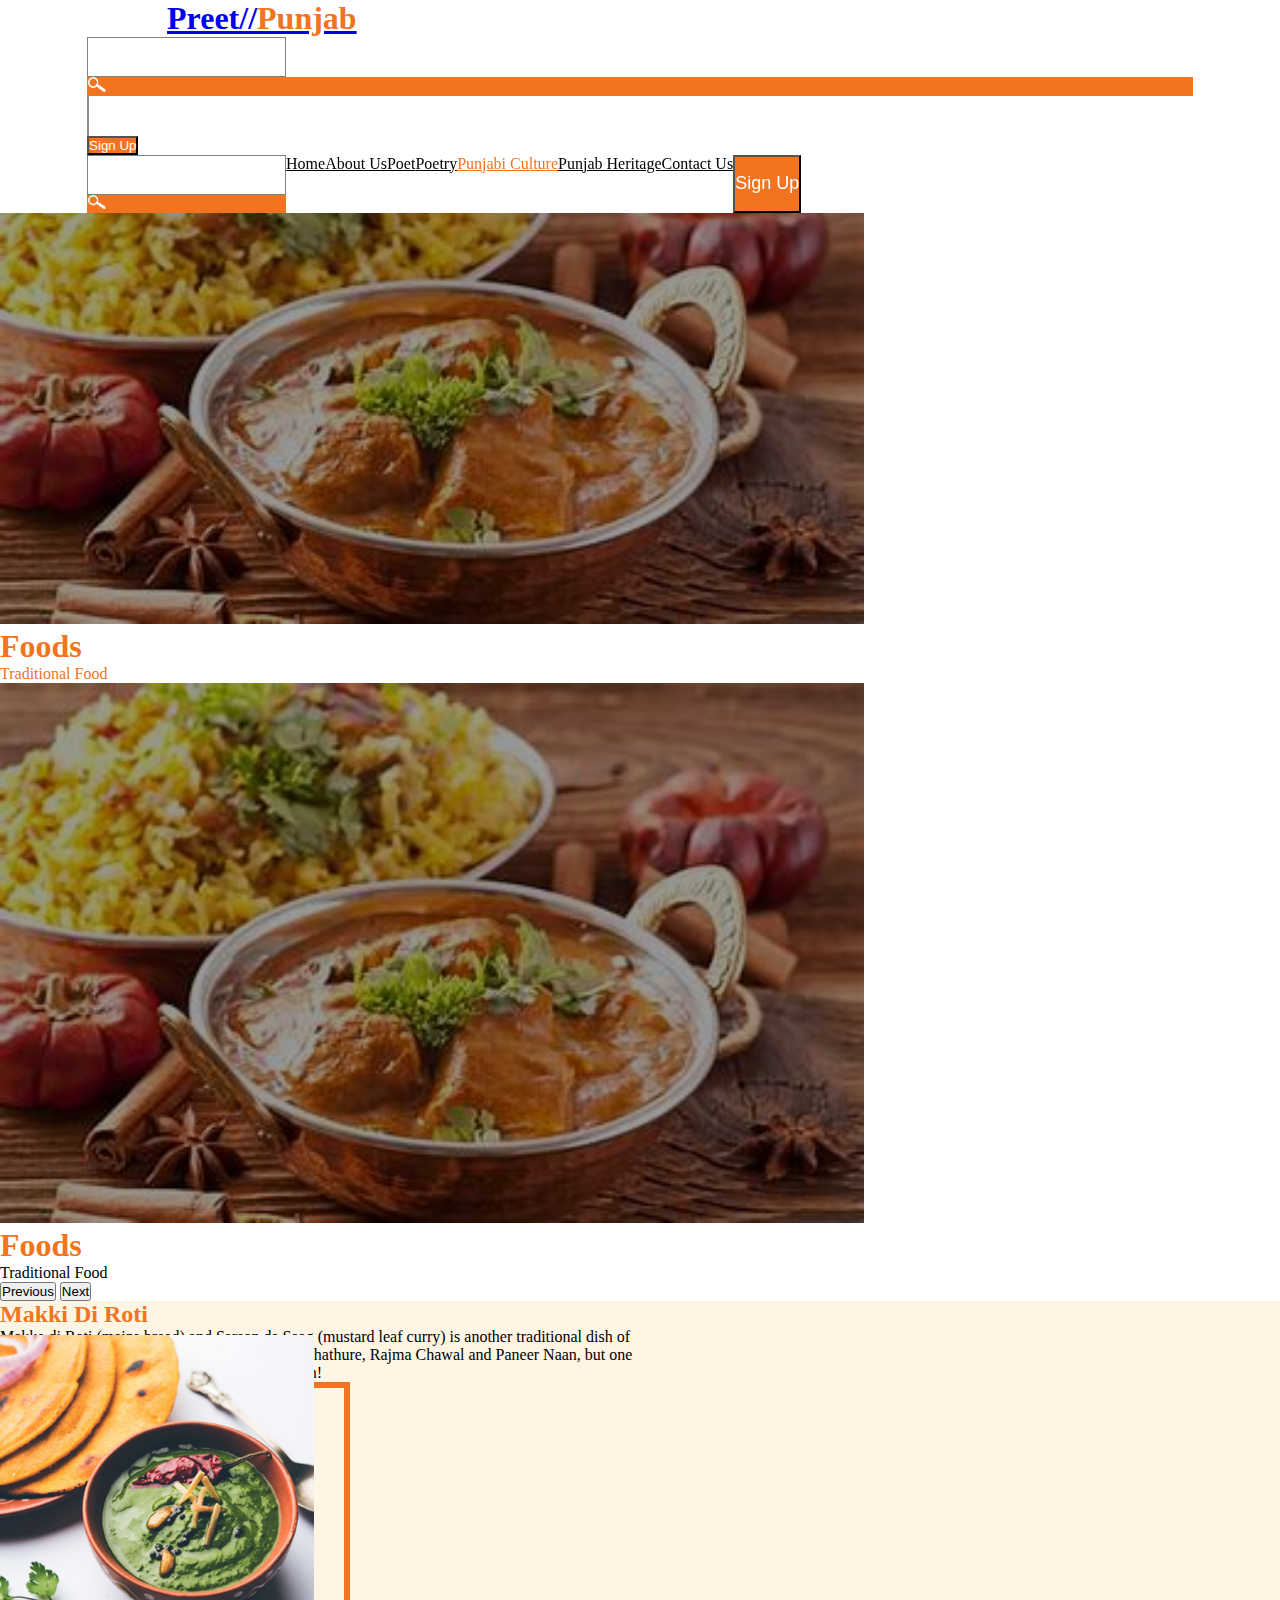
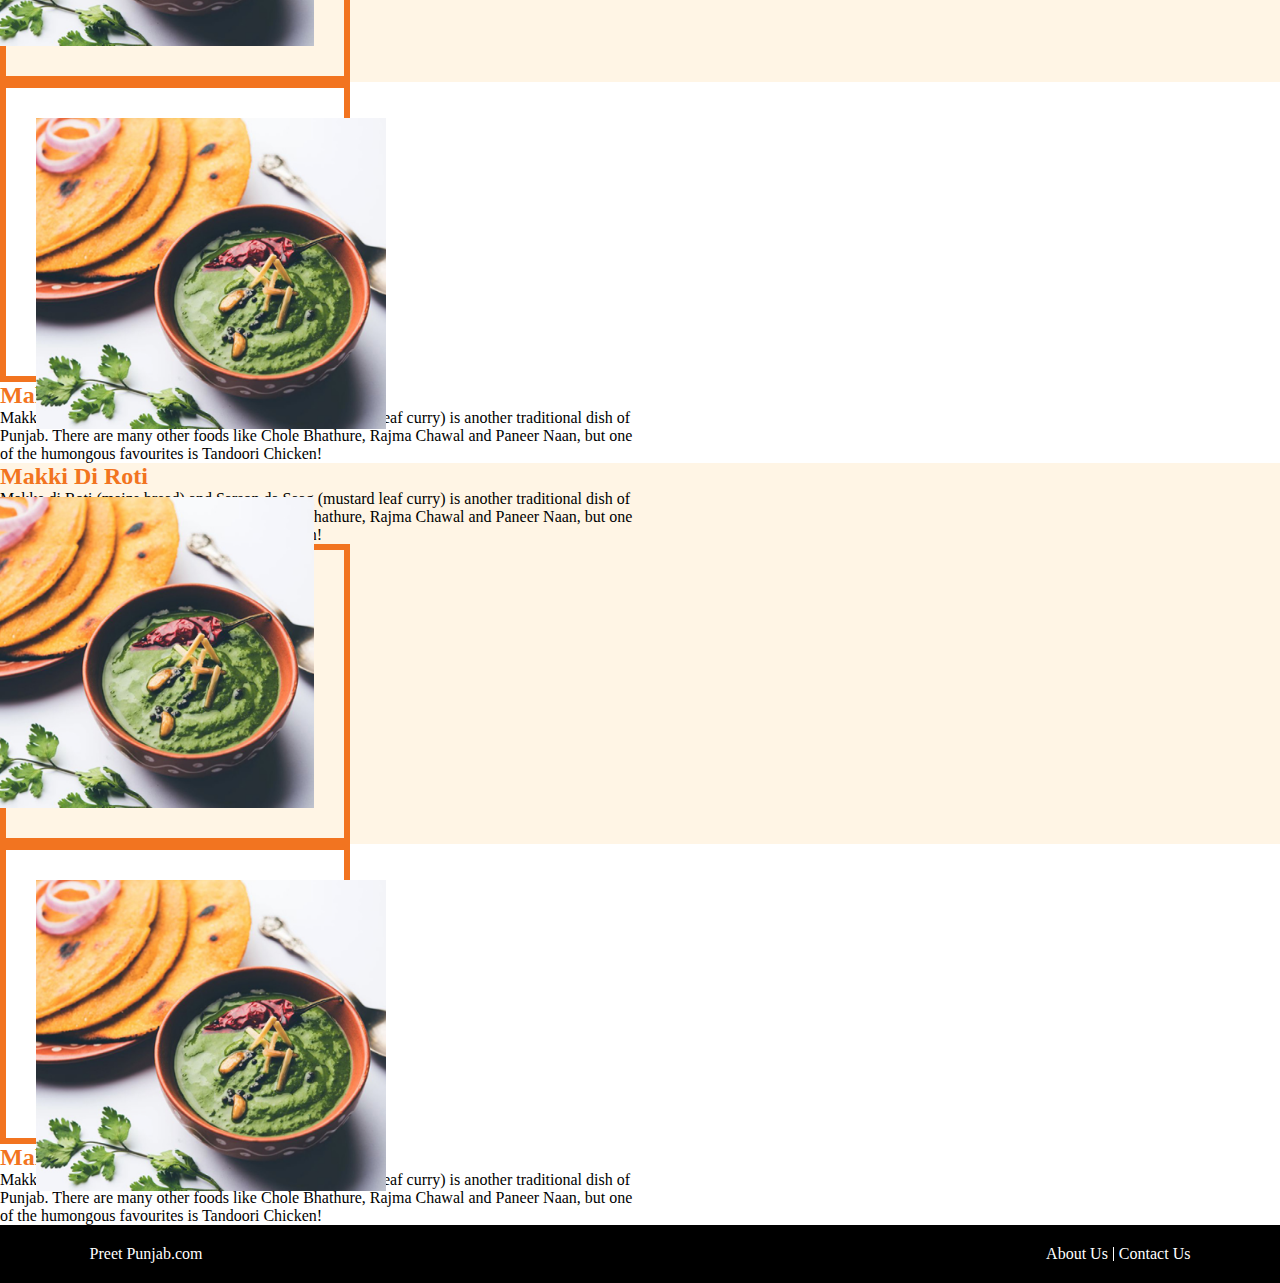
<file: punjabi_sub.html>
<!DOCTYPE html>
<html lang="en">
  <head>
    <meta charset="UTF-8" />
    <meta name="viewport" content="width=device-width, initial-scale=1.0" />
    <link rel="stylesheet" href="./css/punjabi_culture_heritage.css" />
    <link rel="stylesheet" href="css/head_foot.css" />
    <link
      rel="stylesheet"
      href="https://cdnjs.cloudflare.com/ajax/libs/font-awesome/6.5.1/css/all.min.css"
    />
    <link
      href="https://cdn.jsdelivr.net/npm/bootstrap@5.3.2/dist/css/bootstrap.min.css"
      rel="stylesheet"
      integrity="sha384-T3c6CoIi6uLrA9TneNEoa7RxnatzjcDSCmG1MXxSR1GAsXEV/Dwwykc2MPK8M2HN"
      crossorigin="anonymous"
    />

    <title>Punjabi Culture</title>
  </head>
  <body>
    <!-- navbar -->
    <div class="navDiv d-flex flex-column py-2">
      <div
        class="firstNav d-flex justify-content-between justify-content-sm-between"
      >
        <div class="dropdown d-flex align-items-center">
          <div id="myDropdown" class="dropdown-content">
            <!-- Google Translate Element -->
            <div id="google_translate_element"></div>
          </div>
        </div>

        <h1 class="navHead">
          <a href="index.html" class="text-decoration-none text-black"
            >Preet//<span style="color: #f27420">Punjab</span></a
          >
        </h1>
        <div
          class="searchSignUp d-flex justify-content-center align-items-center gap-sm-4 gap-lg-2"
        >
          <input type="text" class="rounded searchBar d-none d-lg-block" />
          <div
            class="rounded px-2 py-2 d-none d-lg-block text-white d-flex align-items-center justify-content-center"
            style="background-color: #f27420; cursor: pointer"
          >
            <img src="images/search.png" alt="" width="20" />
          </div>
          <div
            class="line d-none d-lg-block"
            style="
              width: 2px;
              height: 40px;
              background-color: rgba(0, 0, 0, 0.452);
            "
          ></div>
          <button
            class="btn text-white d-none d-md-block"
            style="background-color: #f27420"
          >
            <a href="signup.html"> Sign Up</a>
          </button>
          <div id="navBtn">
            <div></div>
            <div></div>
            <div></div>
          </div>
        </div>
      </div>

      <div id="navPages" class="navPages justify-content-between py-3">
        <div class="d-flex justify-content-center gap-1">
          <input type="text" class="rounded searchBar d-block d-lg-none" />
          <div
            class="rounded px-2 py-2 d-block d-lg-none text-white d-flex align-items-center justify-content-center"
            style="background-color: #f27420; cursor: pointer"
          >
            <img src="images/search.png" alt="" width="20" />
          </div>
        </div>
        <div class="fw-medium">
          <a id="home" class="text-decoration-none" href="index.html">Home</a>
        </div>
        <div class="fw-medium">
          <a id="about" class="text-decoration-none" href="about.html"
            >About Us</a
          >
        </div>
        <div class="fw-medium">
          <a id="poet" class="text-decoration-none" href="poets.html">Poet</a>
        </div>
        <div class="fw-medium">
          <a id="poetry" class="text-decoration-none" href="poetry.html"
            >Poetry</a
          >
        </div>

        <div class="fw-medium">
          <a
            id="culture"
            class="text-decoration-none active"
            href="punjabiculture.html"
            >Punjabi Culture</a
          >
        </div>
        <div class="fw-medium">
          <a
            id="heritage"
            class="text-decoration-none"
            href="punjabheritage.html"
            >Punjab Heritage</a
          >
        </div>
        <div href="index.html" class="fw-medium">
          <a id="conatct" class="text-decoration-none" href="contact.html"
            >Contact Us</a
          >
        </div>
        <button
          class="btn text-white d-block d-md-none"
          style="background-color: #f27420"
        >
          <a href="signup.html" class="mobileBtn"> Sign Up</a>
        </button>
      </div>
    </div>

    <div class="firstSec my-5">
      <!-- slider -->

      <div
        id="carouselExampleCaptions"
        class="carousel slide"
        data-bs-ride="carousel"
      >
        <div class="carousel-indicators">
          <button
            type="button"
            data-bs-target="#carouselExampleCaptions"
            data-bs-slide-to="0"
            class="active"
            aria-current="true"
            aria-label="Slide 1"
          ></button>
          <button
            type="button"
            data-bs-target="#carouselExampleCaptions"
            data-bs-slide-to="1"
            aria-label="Slide 2"
          ></button>
        </div>
        <div class="carousel-inner">
          <div class="carousel-item active">
            <img
              src="images/food.jpg"
              class="d-block w-100"
              alt="..."
              style="object-fit: cover; height: 60vh"
            />
            <div
              class="carousel-caption d-md-block text-center"
              style="top: 8rem; bottom: unset !important"
              ;
            >
              <h1 class="slider_head">
                <span style="color: #f27420">Foods</span>
              </h1>

              <div class="d-flex justify-content-center d-none d-md-flex">
                <p class="w-50 fs-5">Traditional Food</p>
              </div>
            </div>
          </div>

          <div class="carousel-item">
            <img
              src="images/food.jpg"
              class="d-block w-100"
              alt="..."
              style="object-fit: cover; height: 60vh"
            />
            <div
              class="carousel-caption d-md-block text-center"
              style="top: 8rem; bottom: unset !important"
              ;
            >
              <h1 class="slider_head">
                <span style="color: #f27420">Foods</span>
              </h1>

              <div class="d-flex justify-content-center d-none d-md-flex">
                <p class="w-50 fs-5">Traditional Food</p>
              </div>
            </div>
          </div>
        </div>
        <button
          class="carousel-control-prev"
          type="button"
          data-bs-target="#carouselExampleCaptions"
          data-bs-slide="prev"
        >
          <span class="carousel-control-prev-icon" aria-hidden="true"></span>
          <span class="visually-hidden">Previous</span>
        </button>
        <button
          class="carousel-control-next"
          type="button"
          data-bs-target="#carouselExampleCaptions"
          data-bs-slide="next"
        >
          <span class="carousel-control-next-icon" aria-hidden="true"></span>
          <span class="visually-hidden">Next</span>
        </button>
      </div>

      <div class="cont">
        <!-- food section -->
        <div class="mx-2 mx-md-0 mx-lg-4 mx-lg-5 my-5">
          <div
            class="d-flex align-items-center mx-md-2 mx-lg-4 mx-xl-5 p-5 gap-5 foodSec"
          >
            <div class="txt">
              <h2>Makki Di Roti</h2>
              <p>
                Makke di Roti (maize bread) and Sarson da Saag (mustard leaf
                curry) is another traditional dish of Punjab. There are many
                other foods like Chole Bhathure, Rajma Chawal and Paneer Naan,
                but one of the humongous favourites is Tandoori Chicken!
              </p>
            </div>
            <div
              class="img d-flex justify-content-center justify-content-lg-end py-5"
            >
              <div class="relDiv">
                <img
                  class="absDiv"
                  src="images/Makki-di-Roti-and-Sarson-ka-Saag 1.png"
                  alt=""
                />
              </div>
            </div>
          </div>
        </div>

        <!-- dress section -->
        <div class="mx-2 mx-md-0 mx-lg-4 mx-lg-5 my-5">
          <div
            class="d-flex align-items-center mx-md-2 mx-lg-4 mx-xl-5 p-5 gap-5 dressSec"
          >
            <div
              class="img d-flex justify-content-center justify-content-lg-between py-5"
            >
              <div class="relDiv">
                <img
                  class="absDiv"
                  src="images/Makki-di-Roti-and-Sarson-ka-Saag 1.png"
                  alt=""
                />
              </div>
            </div>

            <div class="txt">
              <h2>Makki Di Roti</h2>
              <p>
                Makke di Roti (maize bread) and Sarson da Saag (mustard leaf
                curry) is another traditional dish of Punjab. There are many
                other foods like Chole Bhathure, Rajma Chawal and Paneer Naan,
                but one of the humongous favourites is Tandoori Chicken!
              </p>
            </div>
          </div>
        </div>

        <!-- food section -->
        <div class="mx-2 mx-md-0 mx-lg-4 mx-lg-5 my-5">
          <div
            class="d-flex align-items-center mx-md-2 mx-lg-4 mx-xl-5 p-5 gap-5 foodSec"
          >
            <div class="txt">
              <h2>Makki Di Roti</h2>
              <p>
                Makke di Roti (maize bread) and Sarson da Saag (mustard leaf
                curry) is another traditional dish of Punjab. There are many
                other foods like Chole Bhathure, Rajma Chawal and Paneer Naan,
                but one of the humongous favourites is Tandoori Chicken!
              </p>
            </div>
            <div
              class="img d-flex justify-content-center justify-content-lg-end py-5"
            >
              <div class="relDiv">
                <img
                  class="absDiv"
                  src="images/Makki-di-Roti-and-Sarson-ka-Saag 1.png"
                  alt=""
                />
              </div>
            </div>
          </div>
        </div>

        <!-- dress section -->
        <div class="mx-2 mx-md-0 mx-lg-4 mx-lg-5 my-5">
          <div
            class="d-flex align-items-center mx-md-2 mx-lg-4 mx-xl-5 p-5 gap-5 dressSec"
          >
            <div
              class="img d-flex justify-content-center justify-content-lg-between py-5"
            >
              <div class="relDiv">
                <img
                  class="absDiv"
                  src="images/Makki-di-Roti-and-Sarson-ka-Saag 1.png"
                  alt=""
                />
              </div>
            </div>

            <div class="txt">
              <h2>Makki Di Roti</h2>
              <p>
                Makke di Roti (maize bread) and Sarson da Saag (mustard leaf
                curry) is another traditional dish of Punjab. There are many
                other foods like Chole Bhathure, Rajma Chawal and Paneer Naan,
                but one of the humongous favourites is Tandoori Chicken!
              </p>
            </div>
          </div>
        </div>
      </div>
    </div>
    <!-- footer -->
    <div class="footerBtm">
      <div>
        <a href="index.html">Preet Punjab.com</a>
      </div>

      <div class="ftrAbout">
        <div><a href="about.html">About Us</a></div>
        <div class="ftrLine"></div>
        <div><a href="contact.html">Contact Us</a></div>
      </div>
    </div>

    <script src="./js/script.js"></script>
    <script src="https://translate.google.com/translate_a/element.js?cb=googleTranslateElementInit"></script>

    <script
      src="https://cdn.jsdelivr.net/npm/bootstrap@5.3.2/dist/js/bootstrap.bundle.min.js"
      integrity="sha384-C6RzsynM9kWDrMNeT87bh95OGNyZPhcTNXj1NW7RuBCsyN/o0jlpcV8Qyq46cDfL"
      crossorigin="anonymous"
    ></script>
  </body>
</html>
</file>
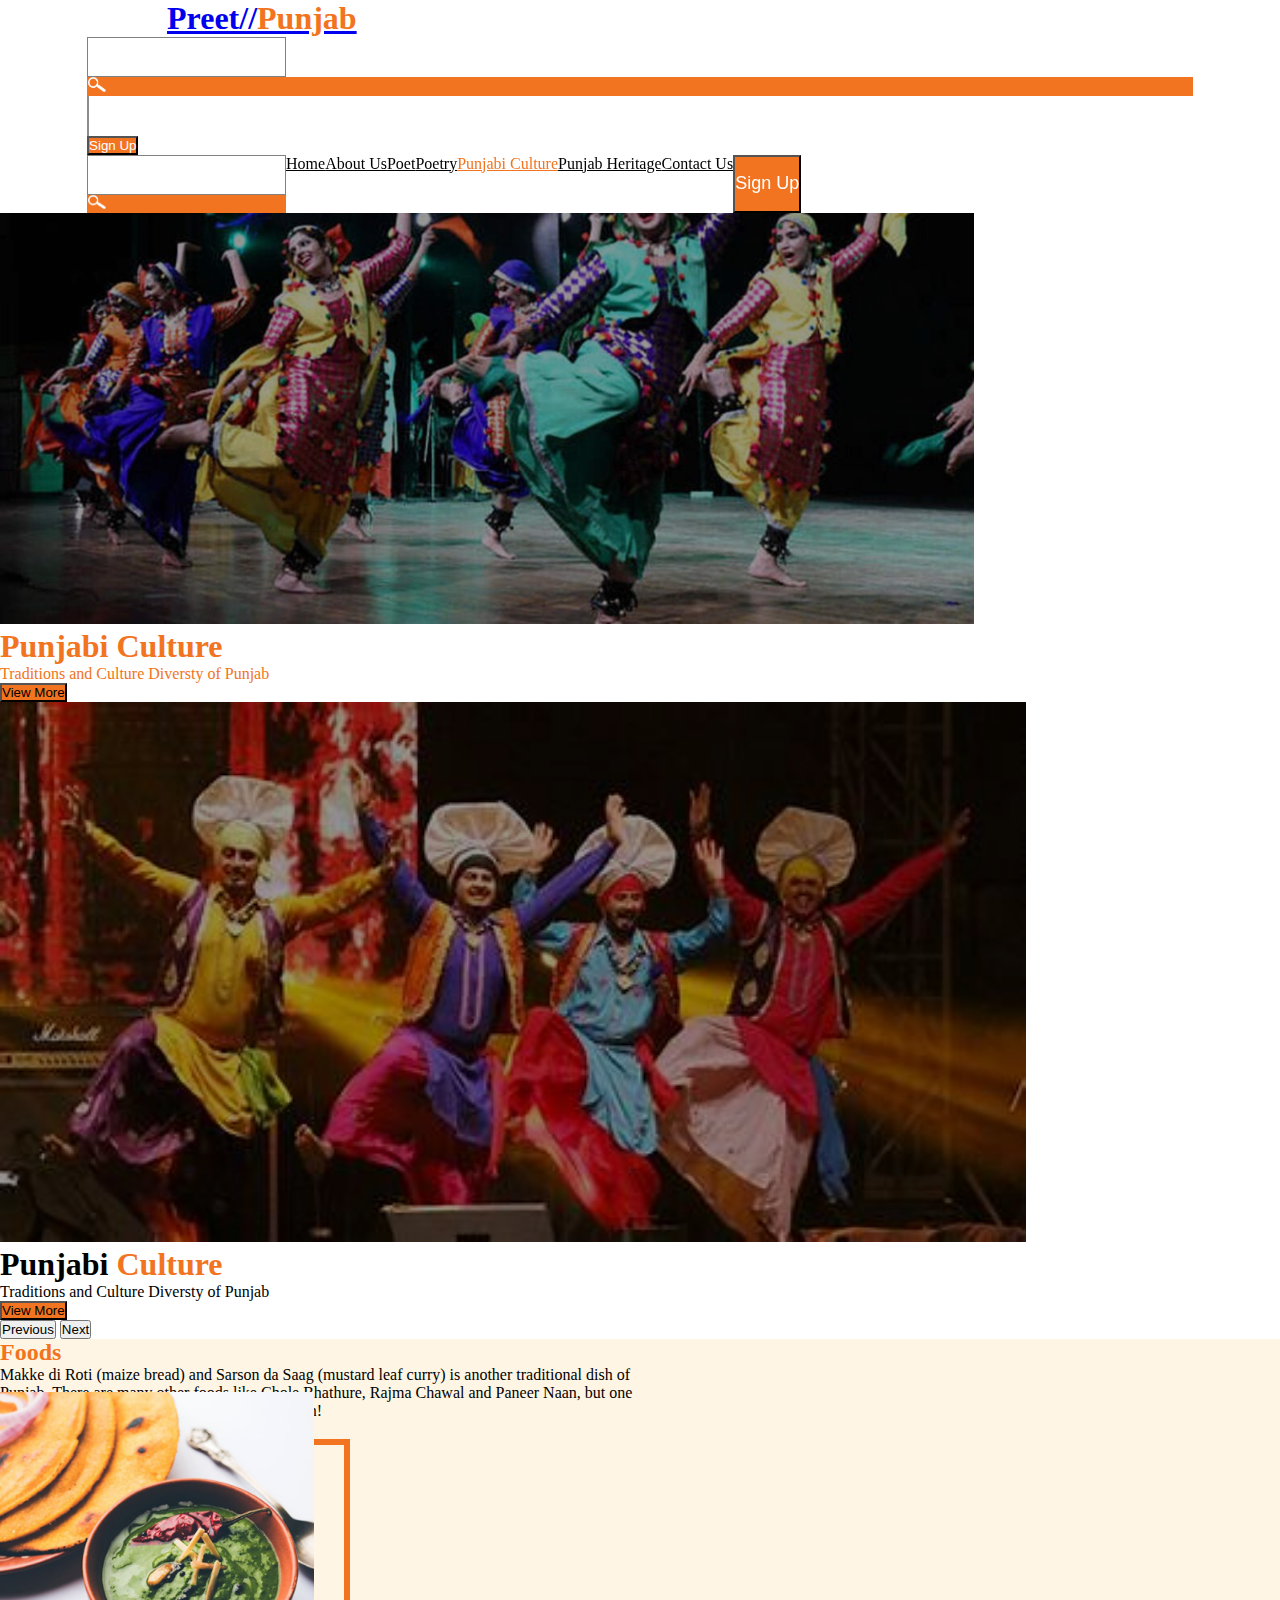
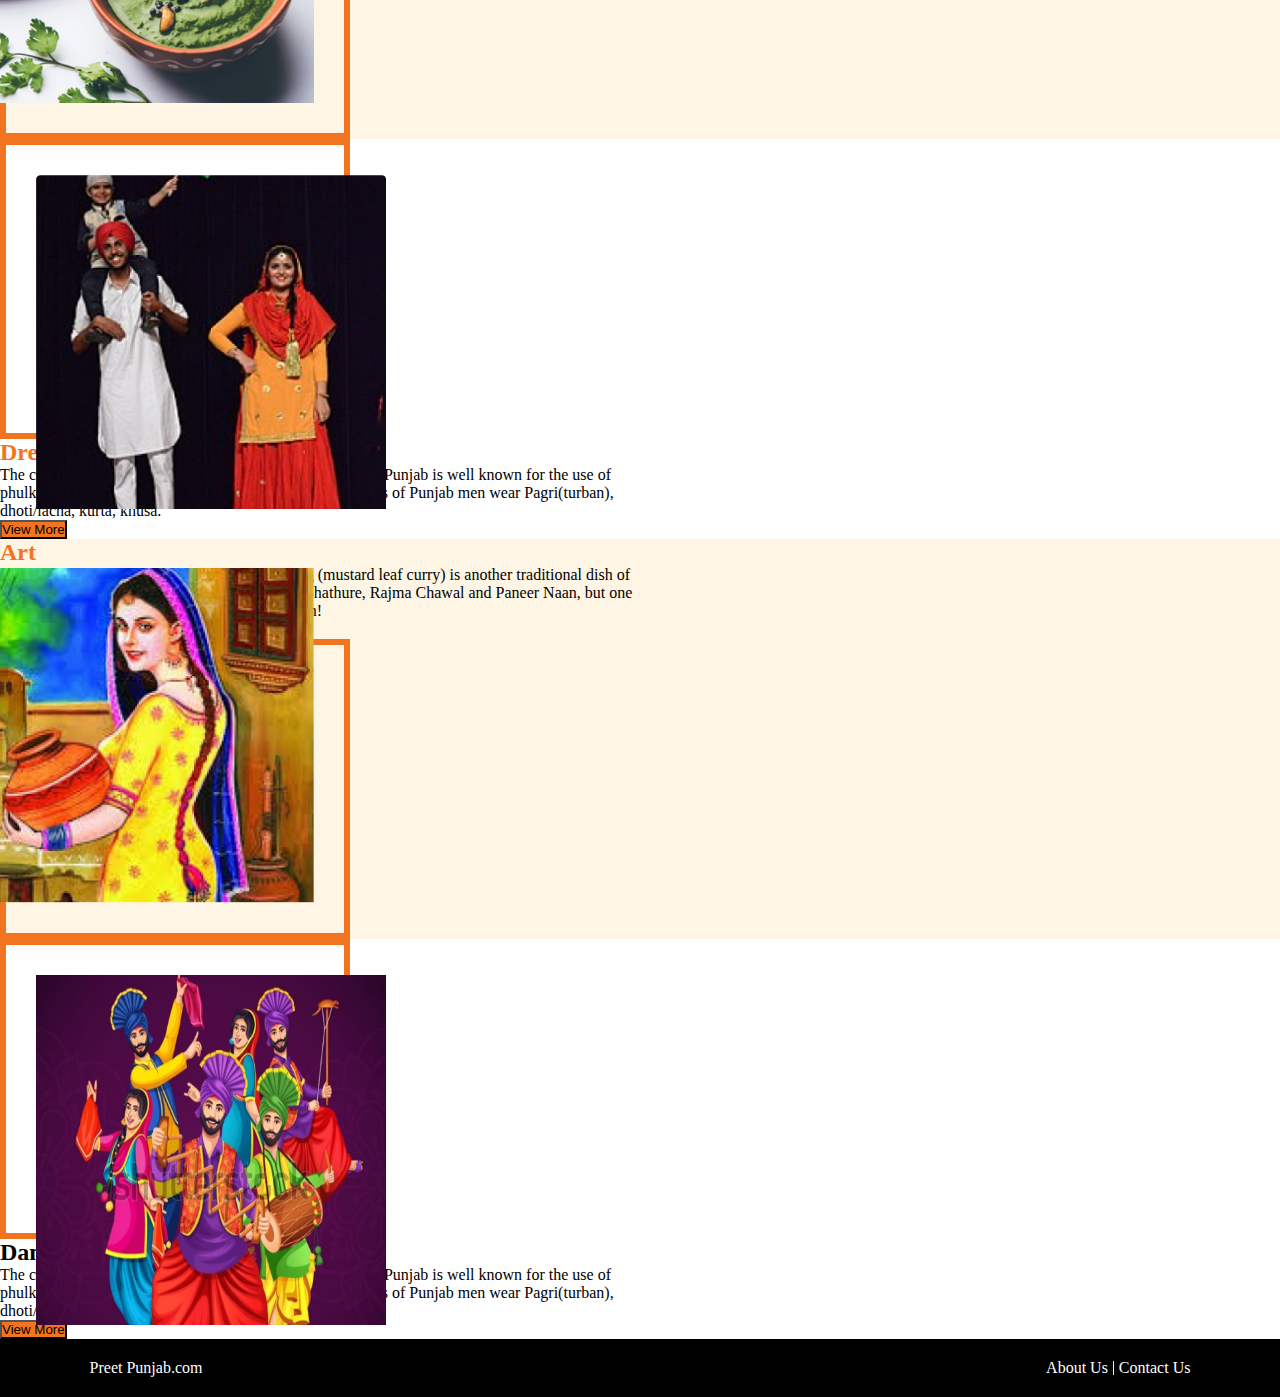
<file: punjabiculture.html>
<!DOCTYPE html>
<html lang="en">
  <head>
    <meta charset="UTF-8" />
    <meta name="viewport" content="width=device-width, initial-scale=1.0" />
    <link rel="stylesheet" href="./css/punjabi_culture_heritage.css" />
    <link rel="stylesheet" href="css/head_foot.css" />
    <link
      rel="stylesheet"
      href="https://cdnjs.cloudflare.com/ajax/libs/font-awesome/6.5.1/css/all.min.css"
    />
    <link
      href="https://cdn.jsdelivr.net/npm/bootstrap@5.3.2/dist/css/bootstrap.min.css"
      rel="stylesheet"
      integrity="sha384-T3c6CoIi6uLrA9TneNEoa7RxnatzjcDSCmG1MXxSR1GAsXEV/Dwwykc2MPK8M2HN"
      crossorigin="anonymous"
    />

    <title>Punjabi Culture</title>
  </head>
  <body>
    <!-- navbar -->
    <div class="navDiv d-flex flex-column py-2">
      <div
        class="firstNav d-flex justify-content-between justify-content-sm-between"
      >
        <div class="dropdown d-flex align-items-center">
          <div id="myDropdown" class="dropdown-content">
            <!-- Google Translate Element -->
            <div id="google_translate_element"></div>
          </div>
        </div>

        <h1 class="navHead">
          <a href="index.html" class="text-decoration-none text-black"
            >Preet//<span style="color: #f27420">Punjab</span></a
          >
        </h1>
        <div
          class="searchSignUp d-flex justify-content-center align-items-center gap-sm-4 gap-lg-2"
        >
          <input type="text" class="rounded searchBar d-none d-lg-block" />
          <div
            class="rounded px-2 py-2 d-none d-lg-block text-white d-flex align-items-center justify-content-center"
            style="background-color: #f27420; cursor: pointer"
          >
            <img src="images/search.png" alt="" width="20" />
          </div>
          <div
            class="line d-none d-lg-block"
            style="
              width: 2px;
              height: 40px;
              background-color: rgba(0, 0, 0, 0.452);
            "
          ></div>
          <button
            class="btn text-white d-none d-md-block"
            style="background-color: #f27420"
          >
            <a href="signup.html"> Sign Up</a>
          </button>
          <div id="navBtn">
            <div></div>
            <div></div>
            <div></div>
          </div>
        </div>
      </div>

      <div id="navPages" class="navPages justify-content-between py-3">
        <div class="d-flex justify-content-center gap-1">
          <input type="text" class="rounded searchBar d-block d-lg-none" />
          <div
            class="rounded px-2 py-2 d-block d-lg-none text-white d-flex align-items-center justify-content-center"
            style="background-color: #f27420; cursor: pointer"
          >
            <img src="images/search.png" alt="" width="20" />
          </div>
        </div>
        <div class="fw-medium">
          <a id="home" class="text-decoration-none" href="index.html">Home</a>
        </div>
        <div class="fw-medium">
          <a id="about" class="text-decoration-none" href="about.html"
            >About Us</a
          >
        </div>
        <div class="fw-medium">
          <a id="poet" class="text-decoration-none" href="poets.html">Poet</a>
        </div>
        <div class="fw-medium">
          <a id="poetry" class="text-decoration-none" href="poetry.html"
            >Poetry</a
          >
        </div>

        <div class="fw-medium">
          <a
            id="culture"
            class="text-decoration-none active"
            href="punjabiculture.html"
            >Punjabi Culture</a
          >
        </div>
        <div class="fw-medium">
          <a
            id="heritage"
            class="text-decoration-none"
            href="punjabheritage.html"
            >Punjab Heritage</a
          >
        </div>
        <div href="index.html" class="fw-medium">
          <a id="conatct" class="text-decoration-none" href="contact.html"
            >Contact Us</a
          >
        </div>
        <button
          class="btn text-white d-block d-md-none"
          style="background-color: #f27420"
        >
          <a href="signup.html" class="mobileBtn"> Sign Up</a>
        </button>
      </div>
    </div>

    <div class="firstSec my-5">
      <!-- slider -->
      <div
        id="carouselExampleCaptions"
        class="carousel slide"
        data-bs-ride="carousel"
      >
        <div class="carousel-indicators">
          <button
            type="button"
            data-bs-target="#carouselExampleCaptions"
            data-bs-slide-to="0"
            class="active"
            aria-current="true"
            aria-label="Slide 1"
          ></button>
          <button
            type="button"
            data-bs-target="#carouselExampleCaptions"
            data-bs-slide-to="1"
            aria-label="Slide 2"
          ></button>
        </div>
        <div class="carousel-inner">
          <div class="carousel-item active">
            <img
              src="images/Punjabi-Luddi-1024x568.jpg"
              class="d-block w-100"
              alt="..."
              style="object-fit: cover; height: 60vh"
            />
            <div
              class="carousel-caption d-md-block text-center"
              style="top: 8rem; bottom: unset !important"
              ;
            >
              <h1 class="slider_head">
                Punjabi <span style="color: #f27420">Culture</span>
              </h1>

              <div class="d-flex justify-content-center d-none d-md-flex">
                <p class="w-50 fs-5">
                  Traditions and Culture Diversty of Punjab
                </p>
              </div>

              <div class="d-flex justify-content-center">
                <a href="./punjabi_sub.html">
                  <button
                    class="btn text-white"
                    style="background-color: #f27420"
                  >
                    View More
                  </button>
                </a>
              </div>
            </div>
          </div>

          <div class="carousel-item">
            <img
              src="images/bangra.jpg"
              class="d-block w-100"
              alt="..."
              style="object-fit: cover; height: 60vh"
            />
            <div
              class="carousel-caption d-md-block text-center"
              style="top: 8rem; bottom: unset !important"
              ;
            >
              <h1 class="slider_head">
                Punjabi <span style="color: #f27420">Culture</span>
              </h1>

              <div class="d-flex justify-content-center d-none d-md-flex">
                <p class="w-50 fs-5">
                  Traditions and Culture Diversty of Punjab
                </p>
              </div>

              <div class="d-flex justify-content-center">
                <a href="./punjabi_sub.html">
                  <button
                    class="btn text-white"
                    style="background-color: #f27420"
                  >
                    View More
                  </button>
                </a>
              </div>
            </div>
          </div>
        </div>
        <button
          class="carousel-control-prev"
          type="button"
          data-bs-target="#carouselExampleCaptions"
          data-bs-slide="prev"
        >
          <span class="carousel-control-prev-icon" aria-hidden="true"></span>
          <span class="visually-hidden">Previous</span>
        </button>
        <button
          class="carousel-control-next"
          type="button"
          data-bs-target="#carouselExampleCaptions"
          data-bs-slide="next"
        >
          <span class="carousel-control-next-icon" aria-hidden="true"></span>
          <span class="visually-hidden">Next</span>
        </button>
      </div>

      <div class="cont">
        <!-- food section -->
        <div class="mx-2 mx-md-0 mx-lg-4 mx-lg-5 my-5">
          <div
            class="d-flex align-items-center mx-md-2 mx-lg-4 mx-xl-5 p-5 gap-5 foodSec"
          >
            <div class="txt">
              <h2>Foods</h2>
              <p>
                Makke di Roti (maize bread) and Sarson da Saag (mustard leaf
                curry) is another traditional dish of Punjab. There are many
                other foods like Chole Bhathure, Rajma Chawal and Paneer Naan,
                but one of the humongous favourites is Tandoori Chicken!
              </p>
              <div class="d-flex justify-content-start">
                <a href="./punjabi_sub.html">
                  <button
                    class="btn text-white"
                    style="background-color: #f27420"
                  >
                    View More
                  </button>
                </a>
              </div>
            </div>
            <div
              class="img d-flex justify-content-center justify-content-lg-end py-5"
            >
              <div class="relDiv">
                <img
                  class="absDiv"
                  src="images/Makki-di-Roti-and-Sarson-ka-Saag 1.png"
                  alt=""
                />
              </div>
            </div>
          </div>
        </div>

        <!-- dress section -->
        <div class="mx-2 mx-md-0 mx-lg-4 mx-lg-5 my-5">
          <div
            class="d-flex align-items-center mx-md-2 mx-lg-4 mx-xl-5 p-5 gap-5 dressSec"
          >
            <div
              class="img d-flex justify-content-center justify-content-lg-between py-5"
            >
              <div class="relDiv">
                <img
                  class="absDiv"
                  src="images/220px-Punjabi_Traditional_Fashion_-_Cultural_Night_-_Wiki_Conference_India_-_CGC_-_Mohali_2016-08-05_7370 1.png"
                  alt=""
                />
              </div>
            </div>

            <div class="txt">
              <h2>Dresses</h2>
              <p>
                The costumes are a mix of colours, comfort and beauty and Punjab
                is well known for the use of phulkari(embroidery) in its
                costumes. In most of the villages of Punjab men wear
                Pagri(turban), dhoti/lacha, kurta, khusa.
              </p>
              <div class="d-flex justify-content-start">
                <a href="./punjabi_sub.html">
                  <button
                    class="btn text-white"
                    style="background-color: #f27420"
                  >
                    View More
                  </button>
                </a>
              </div>
            </div>
          </div>
        </div>
        <!-- art section -->
        <div class="mx-2 mx-md-0 mx-lg-4 mx-lg-5 my-5">
          <div
            class="d-flex align-items-center mx-md-2 mx-lg-4 mx-xl-5 p-5 gap-5 artSec"
          >
            <div class="txt">
              <h2>Art</h2>
              <p>
                Makke di Roti (maize bread) and Sarson da Saag (mustard leaf
                curry) is another traditional dish of Punjab. There are many
                other foods like Chole Bhathure, Rajma Chawal and Paneer Naan,
                but one of the humongous favourites is Tandoori Chicken!
              </p>

              <div class="d-flex justify-content-start">
                <a href="./punjabi_sub.html">
                  <button
                    class="btn text-white"
                    style="background-color: #f27420"
                  >
                    View More
                  </button>
                </a>
              </div>
            </div>
            <div
              class="img d-flex justify-content-center justify-content-lg-end py-5"
            >
              <div class="relDiv">
                <img class="absDiv" src="images/images (14) 1.png" alt="" />
              </div>
            </div>
          </div>
        </div>

        <!-- Dance Section -->

        <div class="mx-2 mx-md-0 mx-lg-4 mx-lg-5 my-5">
          <div
            class="d-flex align-items-center mx-md-2 mx-lg-4 mx-xl-5 p-5 gap-5 danceSec"
          >
            <div
              class="img d-flex justify-content-center justify-content-lg-between py-5"
            >
              <div class="relDiv">
                <img
                  class="absDiv"
                  src="images/group-modern-bhangra-dancers-fun-600w-2282785947 1.png"
                  alt=""
                />
              </div>
            </div>

            <div class="txt">
              <h2>Dances</h2>
              <p>
                The costumes are a mix of colours, comfort and beauty and Punjab
                is well known for the use of phulkari(embroidery) in its
                costumes. In most of the villages of Punjab men wear
                Pagri(turban), dhoti/lacha, kurta, khusa.
              </p>
              <div class="d-flex justify-content-start">
                <a href="./punjabi_sub.html">
                  <button
                    class="btn text-white"
                    style="background-color: #f27420"
                  >
                    View More
                  </button>
                </a>
              </div>
            </div>
          </div>
        </div>
      </div>
    </div>

    <!-- footer -->
    <div class="footerBtm">
      <div>
        <a href="index.html">Preet Punjab.com</a>
      </div>

      <div class="ftrAbout">
        <div><a href="about.html">About Us</a></div>
        <div class="ftrLine"></div>
        <div><a href="contact.html">Contact Us</a></div>
      </div>
    </div>

    <script src="./js/script.js"></script>
    <script src="https://translate.google.com/translate_a/element.js?cb=googleTranslateElementInit"></script>

    <script
      src="https://cdn.jsdelivr.net/npm/bootstrap@5.3.2/dist/js/bootstrap.bundle.min.js"
      integrity="sha384-C6RzsynM9kWDrMNeT87bh95OGNyZPhcTNXj1NW7RuBCsyN/o0jlpcV8Qyq46cDfL"
      crossorigin="anonymous"
    ></script>
  </body>
</html>
</file>
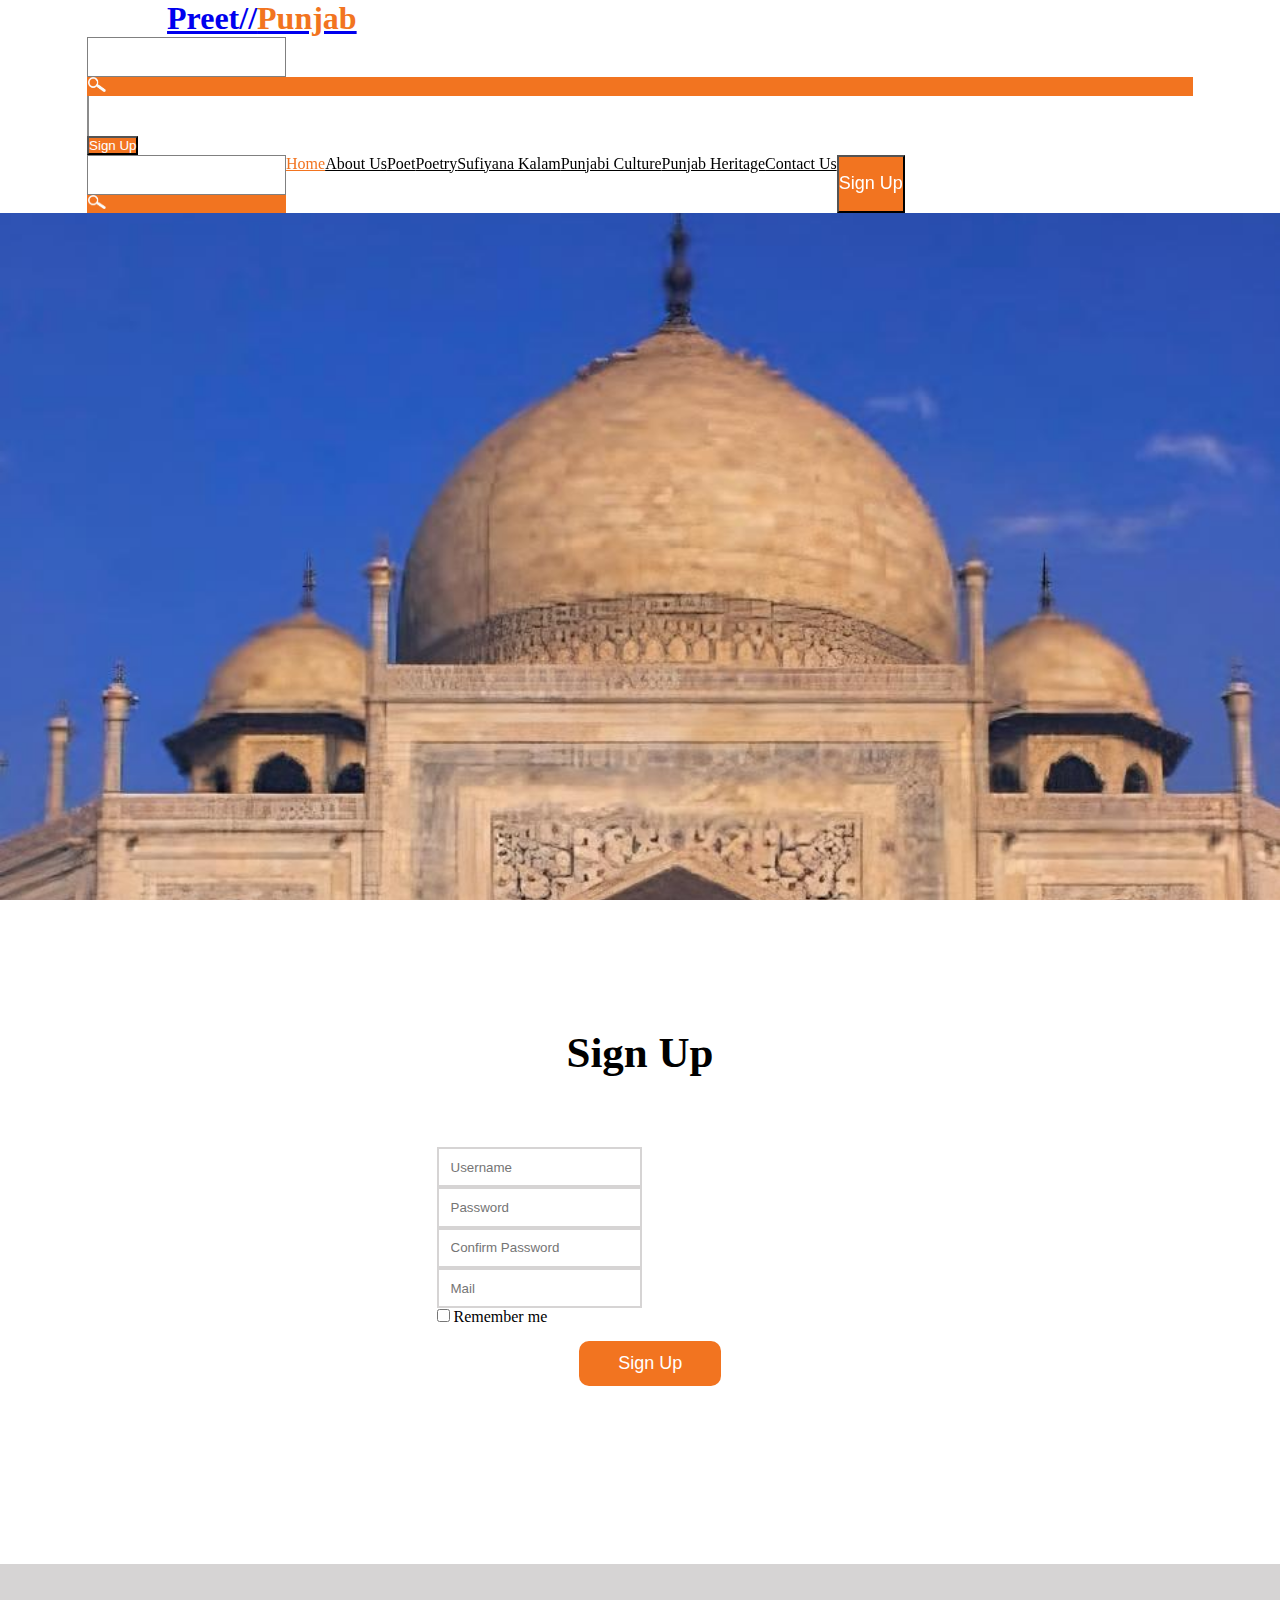
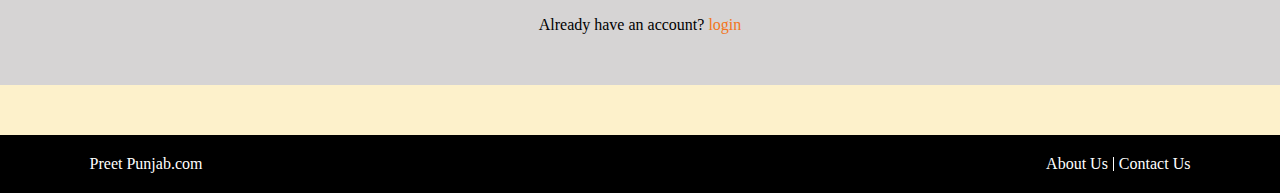
<file: signup.html>
<!DOCTYPE html>
<html lang="en">
  <head>
    <meta charset="UTF-8" />
    <meta name="viewport" content="width=device-width, initial-scale=1.0" />
    <link rel="stylesheet" href="./css/signup.css" />
    <link rel="stylesheet" href="css/head_foot.css">
    <link rel="stylesheet" href="https://cdnjs.cloudflare.com/ajax/libs/font-awesome/6.5.1/css/all.min.css">
    <link
    href="https://cdn.jsdelivr.net/npm/bootstrap@5.3.2/dist/css/bootstrap.min.css"
    rel="stylesheet"
    integrity="sha384-T3c6CoIi6uLrA9TneNEoa7RxnatzjcDSCmG1MXxSR1GAsXEV/Dwwykc2MPK8M2HN"
    crossorigin="anonymous"
  />



    <title>Sign Up</title>
  </head>
  <body class="d-flex loginbody flex-column min-vh-100">
    <!-- navbar -->
    <div class="navDiv d-flex flex-column   py-2">
      <div class="firstNav d-flex justify-content-between justify-content-sm-between">
        <div class="dropdown d-flex align-items-center" >
          
         
          <div id="myDropdown" class="dropdown-content" >
              <!-- Google Translate Element -->
              <div id="google_translate_element"></div>
          </div>
      </div>
      
        <h1 class="navHead"><a href="index.html" class="text-decoration-none text-black">Preet//<span style="color: #f27420">Punjab</span></a> </h1>
        <div
          class="searchSignUp d-flex justify-content-center align-items-center  gap-sm-4 gap-lg-2"
        >  <input type="text" class="rounded searchBar d-none d-lg-block">
          <div
            class="rounded px-2 py-2 d-none d-lg-block text-white d-flex align-items-center justify-content-center"
            style="background-color: #f27420;cursor: pointer;"
          > 
          
            <img src="images/search.png" alt="" width="20" />
          </div>
          <div
            class="line d-none d-lg-block"
            style="
              width: 2px;
              height: 40px;
              background-color: rgba(0, 0, 0, 0.452);
            "
          ></div>
          <button class="btn text-white d-none d-md-block" style="background-color: #f27420">
           <a href="signup.html"> Sign Up</a>
          </button>
          <div id="navBtn">
            <div></div>
            <div></div>
            <div></div>
          </div>
        </div>
      </div>

      <div id="navPages" class="navPages justify-content-between py-3">
        <div class="d-flex justify-content-center gap-1">
          <input type="text" class="rounded searchBar d-block d-lg-none">
          <div
            class="rounded px-2 py-2 d-block d-lg-none text-white d-flex align-items-center justify-content-center"
            style="background-color: #f27420;cursor: pointer;"
          > 
          
            <img src="images/search.png" alt="" width="20" />
          </div>
        </div>
        <div class="fw-medium">
          <a id="home" class="text-decoration-none active" href="index.html"
            >Home</a
          >
        </div>
        <div class="fw-medium">
          <a id="about" class="text-decoration-none" href="about.html"
            >About Us</a
          >
        </div>
        <div class="fw-medium">
          <a id="poet" class="text-decoration-none" href="poets.html">Poet</a>
        </div>
        <div class="fw-medium">
          <a id="poetry" class="text-decoration-none" href="poetry.html"
            >Poetry</a
          >
        </div>
        <div class="fw-medium">
          <a id="kalam" class="text-decoration-none" href="index.html"
            >Sufiyana Kalam</a
          >
        </div>
        <div class="fw-medium">
          <a id="culture" class="text-decoration-none" href="punjabiculture.html"
            >Punjabi Culture</a
          >
        </div>
        <div class="fw-medium">
          <a id="heritage" class="text-decoration-none" href="punjabheritage.html"
            >Punjab Heritage</a
          >
        </div>
        <div href="index.html" class="fw-medium">
          <a id="conatct" class="text-decoration-none" href="contact.html"
            >Contact Us</a
          >
        </div>
        <button class="btn text-white d-block d-md-none" style="background-color: #f27420">
          <a href="signup.html" class="mobileBtn"> Sign Up</a>
        </button>
      </div>
    </div>

    <div class="firstSec cont">

         <!-- main section start-->
  <div class="container-fluid">
    <div class="container main-signup-section">
      <div class="row">
        <div class="col-lg-6 p-0">
          <div class="signup-image-section">
            <div class="image-section-content">
            </div>
          </div>
        </div>
        <div class="col-lg-6 p-0 signup-form-section">
          <div class="signup-section">
            <h4>Sign Up </h4>
            <!-- <form action=""></form> -->
            <form action="#" method="" class="contform px-5">
              <div class="mb-4">
                <input type="text" name="name" class="form-control" placeholder="Username" value="" required />
              </div>
              <div class="mb-4">
                <input type="password" name="email" class="form-control" placeholder="Password" required />
              </div>
              <div class="mb-4">
                <input type="password" name="phone" class="form-control" placeholder="Confirm Password" value=""
                  required />
              </div>
              <div class="mb-4">
                <input type="email" name="email" class="form-control" placeholder="Mail" value="" required />
              </div>
              <div class="mb-4 form-check">
                <input type="checkbox" class="form-check-input" id="checkme" name="remember" />
                <label class="form-check-label" for="checkme">Remember me
                </label>
              </div>
              <div class="submitbtn">
                <button type="submit" class="conbtn">Sign Up</button>
              </div>
            </form>
          </div>
          <div class="signup-section1">
            <p>Already have an account? <a href="login.html">login</a> </p>
          </div>
        </div>
      </div>
    </div>
    <!-- main section end-->
    </div>

 <!-- footer -->
 <div class="footerBtm">
  <div>
    <a href="index.html">Preet Punjab.com</a>
  </div>

  <div class="ftrAbout">
    <div><a href="about.html">About Us</a></div>
    <div class="ftrLine"></div>
    <div><a href="contact.html">Contact Us</a></div>
  </div>
</div>
    <script src="./js/script.js"></script>
    <script src="https://translate.google.com/translate_a/element.js?cb=googleTranslateElementInit"></script>
    <script
      src="https://cdn.jsdelivr.net/npm/bootstrap@5.3.2/dist/js/bootstrap.bundle.min.js"
      integrity="sha384-C6RzsynM9kWDrMNeT87bh95OGNyZPhcTNXj1NW7RuBCsyN/o0jlpcV8Qyq46cDfL"
      crossorigin="anonymous"
    ></script>
  </body>
  </html>
</file>
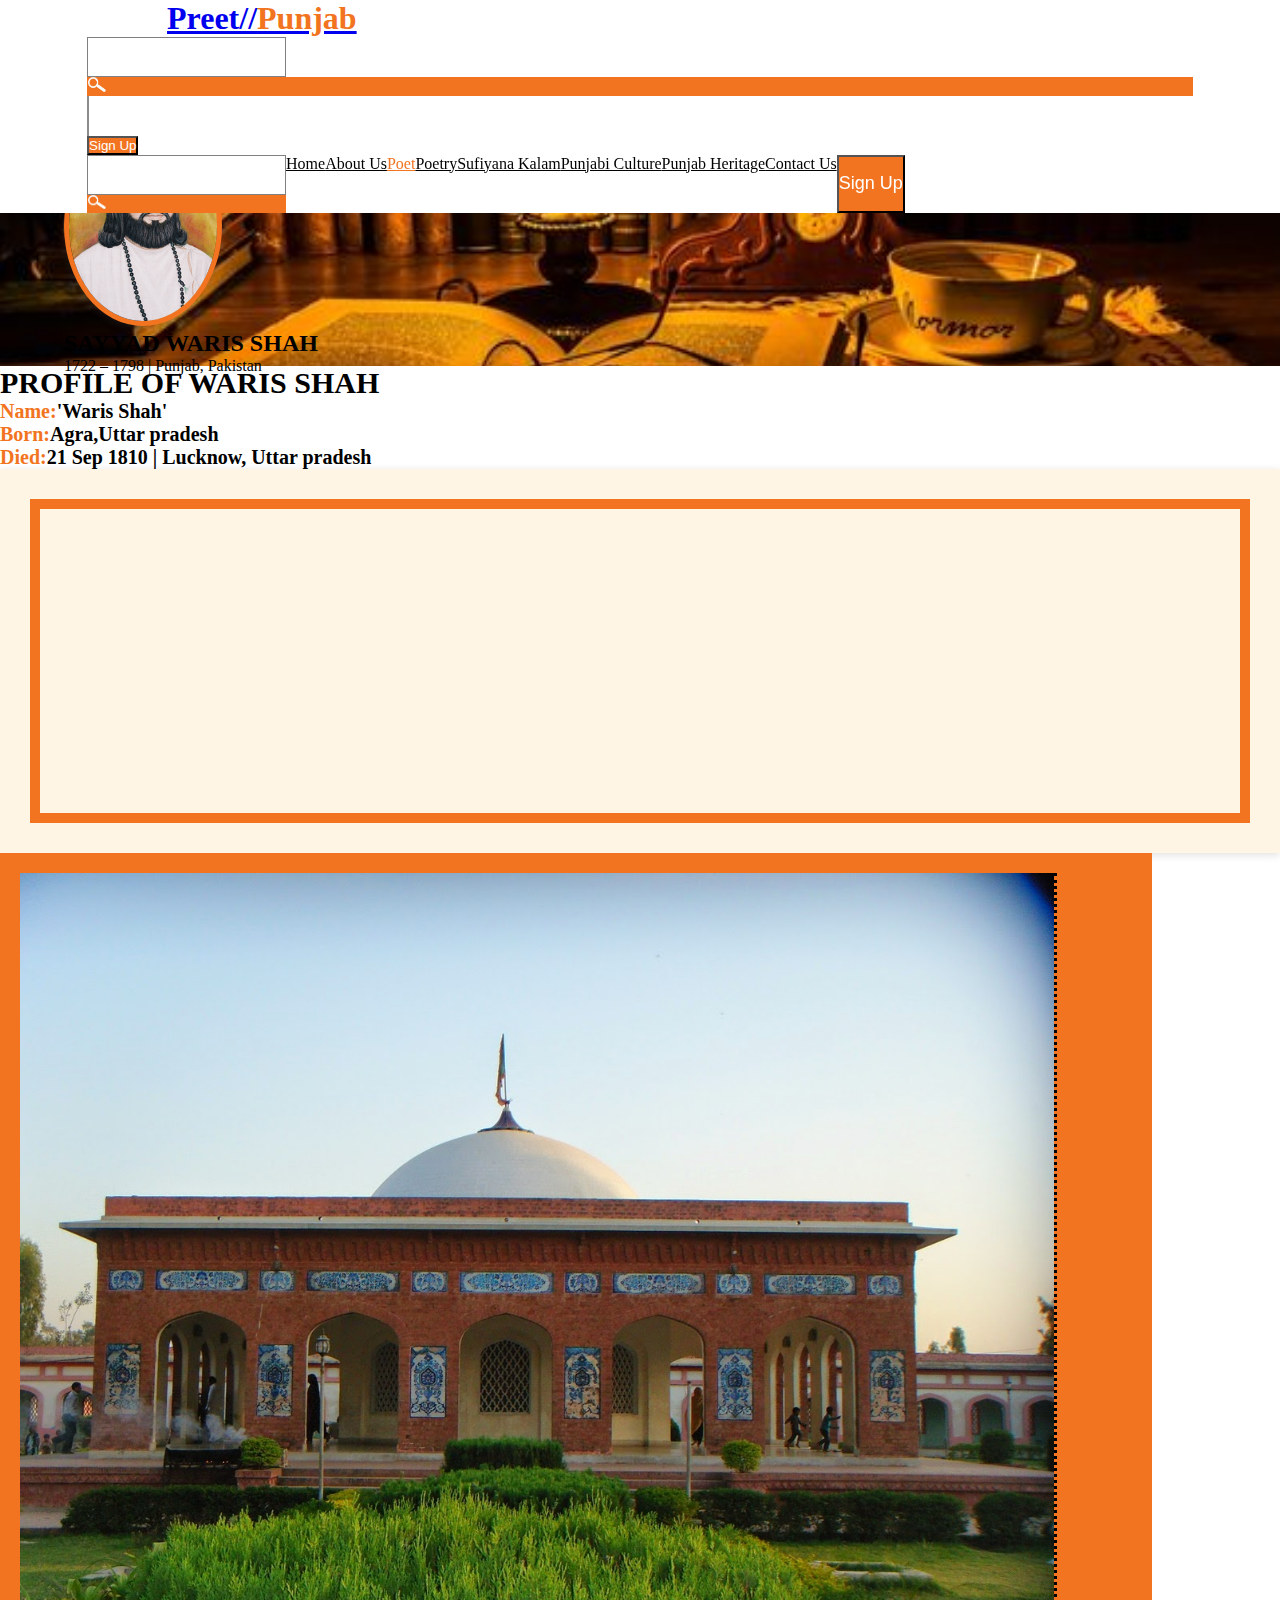
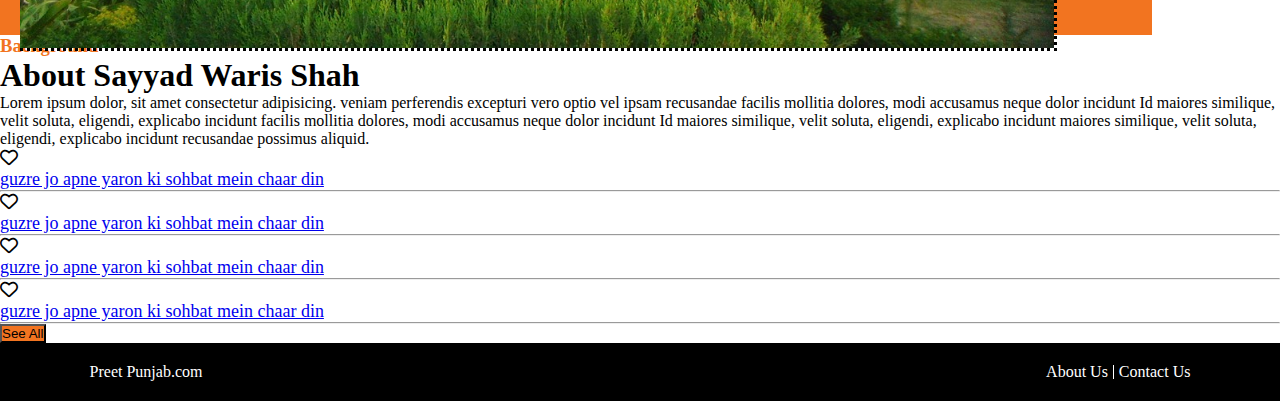
<file: waris.html>
<!DOCTYPE html>
<html lang="en">
  <head>
    <meta charset="UTF-8" />
    <meta name="viewport" content="width=device-width, initial-scale=1.0" />
    <link rel="stylesheet" href="./css/waris.css" />
    <link rel="stylesheet" href="css/head_foot.css" />
    <link
      rel="stylesheet"
      href="https://cdnjs.cloudflare.com/ajax/libs/font-awesome/6.5.1/css/all.min.css"
    />
    <link
      href="https://cdn.jsdelivr.net/npm/bootstrap@5.3.2/dist/css/bootstrap.min.css"
      rel="stylesheet"
      integrity="sha384-T3c6CoIi6uLrA9TneNEoa7RxnatzjcDSCmG1MXxSR1GAsXEV/Dwwykc2MPK8M2HN"
      crossorigin="anonymous"
    />

    <title>Waris Shah</title>
  </head>
  <body>
    <!-- navbar -->
    <div class="navDiv d-flex flex-column py-2">
      <div
        class="firstNav d-flex justify-content-between justify-content-sm-between"
      >
        <div class="dropdown d-flex align-items-center">
          <div id="myDropdown" class="dropdown-content">
            <!-- Google Translate Element -->
            <div id="google_translate_element"></div>
          </div>
        </div>

        <h1 class="navHead">
          <a href="index.html" class="text-decoration-none text-black"
            >Preet//<span style="color: #f27420">Punjab</span></a
          >
        </h1>
        <div
          class="searchSignUp d-flex justify-content-center align-items-center gap-sm-4 gap-lg-2"
        >
          <input type="text" class="rounded searchBar d-none d-lg-block" />
          <div
            class="rounded px-2 py-2 d-none d-lg-block text-white d-flex align-items-center justify-content-center"
            style="background-color: #f27420; cursor: pointer"
          >
            <img src="images/search.png" alt="" width="20" />
          </div>
          <div
            class="line d-none d-lg-block"
            style="
              width: 2px;
              height: 40px;
              background-color: rgba(0, 0, 0, 0.452);
            "
          ></div>
          <button
            class="btn text-white d-none d-md-block"
            style="background-color: #f27420"
          >
            <a href="signup.html"> Sign Up</a>
          </button>
          <div id="navBtn">
            <div></div>
            <div></div>
            <div></div>
          </div>
        </div>
      </div>

      <div id="navPages" class="navPages justify-content-between py-3">
        <div class="d-flex justify-content-center gap-1">
          <input type="text" class="rounded searchBar d-block d-lg-none" />
          <div
            class="rounded px-2 py-2 d-block d-lg-none text-white d-flex align-items-center justify-content-center"
            style="background-color: #f27420; cursor: pointer"
          >
            <img src="images/search.png" alt="" width="20" />
          </div>
        </div>
        <div class="fw-medium">
          <a id="home" class="text-decoration-none" href="index.html">Home</a>
        </div>
        <div class="fw-medium">
          <a id="about" class="text-decoration-none" href="about.html"
            >About Us</a
          >
        </div>
        <div class="fw-medium">
          <a id="poet" class="text-decoration-none active" href="poets.html"
            >Poet</a
          >
        </div>
        <div class="fw-medium">
          <a id="poetry" class="text-decoration-none" href="poetry.html"
            >Poetry</a
          >
        </div>
        <div class="fw-medium">
          <a id="kalam" class="text-decoration-none" href="index.html"
            >Sufiyana Kalam</a
          >
        </div>
        <div class="fw-medium">
          <a
            id="culture"
            class="text-decoration-none"
            href="punjabiculture.html"
            >Punjabi Culture</a
          >
        </div>
        <div class="fw-medium">
          <a
            id="heritage"
            class="text-decoration-none"
            href="punjabheritage.html"
            >Punjab Heritage</a
          >
        </div>
        <div href="index.html" class="fw-medium">
          <a id="conatct" class="text-decoration-none" href="contact.html"
            >Contact Us</a
          >
        </div>
        <button
          class="btn text-white d-block d-md-none"
          style="background-color: #f27420"
        >
          <a href="signup.html" class="mobileBtn"> Sign Up</a>
        </button>
      </div>
    </div>

    <div class="cont firstSec my-5">
      <!-- hero section -->
      <div class="hero bg-image">
        <div class="poetImg d-flex align-items-center gap-2 text-white">
          <img src="images/poet.png" alt="" />
          <div class="d-flex flex-column">
            <h2>SAYYAD WARIS SHAH</h2>
            <p>1722 – 1798 | Punjab, Pakistan</p>
          </div>
        </div>
      </div>

      <!-- profile section -->
      <div class="p-5 d-flex w-100 flex-column flex-md-row align-items-center">
        <div class="profile px-3 py-2 w-100 w-lg-50">
          <h2 class="mb-4">PROFILE OF WARIS SHAH</h2>
          <div class="d-flex gap-4 my-2">
            <span>Name:</span><b class="px-0">'Waris Shah'</b>
          </div>
          <div class="d-flex gap-4 my-2">
            <span>Born:</span><b class="px-3">Agra,Uttar pradesh</b>
          </div>
          <div class="d-flex gap-4 my-2">
            <span>Died:</span
            ><b class="px-3">21 Sep 1810 | Lucknow, Uttar pradesh</b>
          </div>
        </div>

        <div class="w-100 w-lg-50 map">
          <div class="mapborder">
            <iframe
              src="https://www.google.com/maps/embed?pb=!1m14!1m8!1m3!1d27122.867052799003!2d73.920933!3d31.815232!3m2!1i1024!2i768!4f13.1!3m3!1m2!1s0x3918c68a48a4f5fd%3A0xb4784a72a7875972!2sHazrat%20Peer%20Syed%20Waris%20Shah!5e0!3m2!1sen!2sus!4v1708178805654!5m2!1sen!2sus"
              height="300"
              style="border: 0"
              allowfullscreen=""
              loading="lazy"
              referrerpolicy="no-referrer-when-downgrade"
            ></iframe>
          </div>
        </div>
      </div>

      <!-- background section -->
      <div class="p-5 d-flex flex-column flex-md-row align-items-center">
        <div class="rel px-lg-3 w-100 w-lg-50">
          <div class="absPic">
            <img src="images/tomb waris sahh.jpg" alt="" />
          </div>
        </div>
        <div class="px-2 px-lg-5 w-100 w-lg-50 my-5">
          <h3 class="back">Background</h3>
          <h1>About Sayyad Waris Shah</h1>
          <p>
            Lorem ipsum dolor, sit amet consectetur adipisicing. veniam
            perferendis excepturi vero optio vel ipsam recusandae facilis
            mollitia dolores, modi accusamus neque dolor incidunt Id maiores
            similique, velit soluta, eligendi, explicabo incidunt facilis
            mollitia dolores, modi accusamus neque dolor incidunt Id maiores
            similique, velit soluta, eligendi, explicabo incidunt maiores
            similique, velit soluta, eligendi, explicabo incidunt recusandae
            possimus aliquid.
          </p>
        </div>
      </div>

      <!-- gazal section -->
      <div id="gazalDiv"></div>
      <div class="p-5 d-flex justify-content-center">
        <button
          id="seeAllGazal"
          class="btn text-white"
          style="background-color: #f27420"
        >
          See All
        </button>
        <button
          id="seeLessGazal"
          class="btn text-white"
          style="background-color: #f27420"
        >
          See Less
        </button>
      </div>
    </div>

    <!-- footer -->
    <div class="footerBtm">
      <div>
        <a href="index.html">Preet Punjab.com</a>
      </div>

      <div class="ftrAbout">
        <div><a href="about.html">About Us</a></div>
        <div class="ftrLine"></div>
        <div><a href="contact.html">Contact Us</a></div>
      </div>
    </div>
    <script src="js/script.js"></script>
    <script src="https://translate.google.com/translate_a/element.js?cb=googleTranslateElementInit"></script>
    <script
      src="https://cdn.jsdelivr.net/npm/bootstrap@5.3.2/dist/js/bootstrap.bundle.min.js"
      integrity="sha384-C6RzsynM9kWDrMNeT87bh95OGNyZPhcTNXj1NW7RuBCsyN/o0jlpcV8Qyq46cDfL"
      crossorigin="anonymous"
    ></script>
  </body>
</html>
</file>
<file: css/head_foot.css>
* {
  margin: 0;
  padding: 0;
  box-sizing: border-box;
}
/* header */

.navDiv {
  padding: 0 2%;
  position: fixed;
  z-index: 50;
  width: 100%;

  background-color: white;
}
@keyframes move {
  from {
    transform: translateY(80px); /* Starting style */
  }
  to {
    transform: translateY(20px); /* Ending style */
  }
}

button a {
  text-decoration: none;
  color: white;
}

.org {
  color: #f27420;
}

html,
body {
  overflow-x: hidden;
}

#navBtn {
  display: none;
}
#navPages {
  display: flex;
}
#navPages div {
  cursor: pointer;
}
#navPages div:hover {
  color: #f27420;
}
#navPages a {
  color: black;
}
.active {
  color: #f27420 !important;
}
.firstNav,
.navPages {
  padding: 0 5%;
}
.mobileBtn {
  color: white !important;
  font-size: 18px;
}
/* footer */
.footerBtm {
  background-color: black;
  display: flex;
  justify-content: space-between;
  align-items: center;
  padding: 20px 3% 20px 3%;
}
.footerBtm a {
  text-decoration: none;
  color: white;
}
.ftrAbout,
.ftrAbout p {
  display: flex;
  justify-content: space-between;
  align-items: center;
  gap: 5px;
  font-weight: 200;
  color: white;
}
.ftrLine {
  width: 1px;
  background-color: white;
  height: 14px;
}
/* Dropdown Button */
.dropbtn {
  background-color: #f27420;
  color: white;
  padding: 5px;
  font-size: 16px;
  border: none;
  border-radius: 5px;
  cursor: pointer;
}
.searchBar {
  padding: 10px;
  border: 1px solid gray;
  height: 40px;
}
.searchBar:focus {
  outline: 2px solid #f27420;
  border: none;
}
.navHead {
  padding-left: 5rem;
}
/* Dropdown Content (Hidden by Default) */
.dropdown-content {
  display: block;
  width: 100px !important;
  background-color: #f9f9f9;
}
.goog-te-gadget-icon {
  display: none;
}
.goog-te-gadget-simple {
  background-color: #f27420 !important;
  border: 0 !important;

  font-weight: 400;
  display: inline-block;

  padding: 5px !important;
  cursor: pointer;
  zoom: 1;
}

.goog-te-gadget-simple span {
  color: white !important;
}

/* Show the Dropdown Content on Hover */
@media (max-width: 500px) {
  .goog-te-gadget-simple {
    width: 110px;
    font-size: 10px !important;
  }
  .navHead {
    padding-left: unset !important;
  }
}
@media (max-width: 400px) {
  .footerBtm {
    flex-direction: column;
  }
  .firstNav {
    align-items: center;
  }
  .navDiv h1 {
    display: flex;
    align-items: center;
    margin-top: 15px;
    margin-right: 3px;
    font-size: 18px;
  }
  .navDiv button {
    font-size: 10px;
  }
}
@media (max-width: 700px) {
  .navHead {
    padding-left: 2.5rem;
  }
}
@media (max-width: 1000px) {
  .searchBar {
    width: 70%;
  }
  .navDiv {
    padding: 0;
  }
  #navPages {
    display: none;
    flex-direction: column;
  }
  #navBtn {
    cursor: pointer;
    display: flex;
    flex-direction: column;
    justify-content: center;
    align-items: center;
    width: 30px;
    gap: 5px;
  }
  #navBtn div {
    width: 100%;
    height: 3px;
    background-color: black;
    color: white;
    cursor: pointer;
  }
  .firstNav,
  .navPages {
    padding: 0 20px;
  }
  .navPages div {
    padding: 2px 0;
  }
}
@media (min-width: 1001px) {
  .footerBtm {
    padding: 20px 7%;
  }
  #navPages {
    display: flex !important;
  }
  .firstSec {
    padding-top: 66px;
  }
}
</file>
<file: css/index.css>
.boxDiv {
  box-shadow: rgba(99, 99, 99, 0.2) 0px 2px 8px 0px;
  background-color: #fff5e5;
  width: 30%;
  position: relative;
  bottom: 30px;
}
.carousel-item img {
  filter: brightness(60%);
  height: 450px;
}
.boxDiv h3 {
  font-size: 16px;
}
.boxDiv p {
  font-size: 14px;
}
.aboutImg {
  background-color: #f27420;

  position: relative;

  width: 300px;
  height: 320px;
  background-color: #fff5e5;
}
.aboutImg img {
  object-fit: cover;
  position: absolute;

  right: 10%;
  bottom: 8%;

  max-width: 100%;
}
.aboutHead {
  position: absolute;
}
.aboutBox {
  position: relative;
  left: 55px;
  bottom: 10px;
  z-index: -1;
  height: 100px;
  width: 200px;
  border: 10px solid #fff5e5;
}
.socialIcons {
  margin: 20px 0;
  background-color: #fff5e5;
  width: 200px;
}
.socialIcons i {
  font-size: 40px;
  color: #f27420;
}
.linkBox {
  padding: 5px 10px;
  border-radius: 5px;
  background-color: #f2742088;
  cursor: pointer;
}
.famousPoet {
  width: 22%;
}
.poetDiv {
  justify-content: center;
}
.poetImg {
  width: 100%;
  object-fit: cover;
}
.poetDesc {
  background-color: #fff5e5;
}
.popularPoetry {
  margin-top: 100px;
  background-color: #fff5e5;
}
.popSlider {
  width: 50%;
}
.popSliderFirst,
.popSliderSecond {
  width: 300px;
  position: relative;
  bottom: 80px;
  padding: 30px;
  box-shadow: rgba(100, 100, 111, 0.2) 0px 7px 29px 0px;
  background-color: white;
}
#sliderDescHeadFirst,
#sliderDescHeadSecond {
  text-align: center;
}
#firstWriter,
#secondWriter {
  position: absolute;
  bottom: 16px;
  color: #6c6c6c;
}
.popTxt {
  width: 40%;
}
#popPrev,
#popNext {
  padding: 5px 10px;
  border: 1px solid #f27420;
  color: #f27420;
  font-weight: bolder;
  cursor: pointer;
}
.poetPic {
  justify-content: center;
  flex-wrap: wrap;
}

.con {
  width: 18%;
}
.con img {
  width: 35%;
  height: auto;
}
.popBtns {
  position: relative;
  bottom: 40px;
}
.con {
  position: relative;
  width: 15%;
}

.image {
  display: block;
  width: 100%;
  height: auto;
}
.con img {
  min-width: 150px;
  max-width: 20%;
}

.overlay {
  min-width: 150px;
  max-width: 20%;
  position: absolute;
  top: 0;
  bottom: 0;
  left: 0;
  right: 0;
  /* height: auto; */
  /* width: 100%; */
  border-radius: 50%;
  opacity: 0;
  transition: 0.5s ease;
  background-color: #1818186e;
}
.text b,
.text p {
  font-size: 12px;
}
.con:hover .overlay {
  opacity: 1;
}

.text {
  color: white;
  font-size: 20px;
  position: absolute;
  top: 50%;
  left: 50%;
  -webkit-transform: translate(-50%, -50%);
  -ms-transform: translate(-50%, -50%);
  transform: translate(-50%, -50%);
  text-align: center;
}
.heritage {
  background-color: #fff5e5;
}
.imgTxt,
.secondImgTxt {
  position: relative;
}
.imgTxt b {
  position: absolute;
  bottom: 30px;
  left: 18px;
  color: white;
}
.secondImgTxt b {
  position: absolute;
  bottom: 12px;
  left: 18px;
  color: white;
}
.heritage img {
  filter: brightness(80%);
  border-radius: 10px;
  box-shadow: rgba(99, 99, 99, 0.2) 0px 2px 8px 0px;
}
.centerImg {
  position: relative;
  bottom: 16px;
}
.centerImg img {
  position: relative;
  width: 150px;
  z-index: 2;
  height: 220px !important;
}
.secondImg {
  position: relative;
  bottom: 25px;
}
.filterBtn {
  border: unset;
  padding: 5px 40px;
  border-radius: 14px;
}
.filterBtnActive {
  background-color: #f27420;
  color: white;
}
.filterBtnNotActive {
  border: 1px solid #f27420;
  color: #f27420;
  background-color: white;
}
.heritage img {
  height: 200px;
}

.allImg {
  margin-top: 20px;
}
.slider_head_div {
  top: 8rem;
  bottom: unset !important;
}
@media (max-width: 400px) {
  .slider_head_div {
    top: 6rem;
  }
}
@media (min-width: 401px) and (max-width: 575px) {
  .slider_head_div {
    top: 7rem;
  }
}
@media (min-width: 576px) and (max-width: 775px) {
  .slider_head_div {
    top: 11rem;
  }
}
@media (max-width: 575px) {
  .carousel-item img {
    height: 300px;
  }
  .slider_head {
    font-size: 25px !important;
  }

  .allImg {
    display: flex;
    justify-content: center;

    width: 95%;
    margin: 0 auto;
  }
  .allImg img {
    object-fit: cover;
    min-width: 300px;
    width: 100%;
  }
  .heritage {
    display: flex;
    flex-direction: column;
    align-items: center;
  }
  .heritage img {
    object-fit: fill;
    /* margin: 0 auto; */
    min-width: 250px;
    max-width: 100%;
    height: 200px;
  }
}
@media (min-width: 767px) and (max-width: 867px) {
  .borderDiv {
    border-left: 5px solid #f27420;
    border-top: 5px solid #f27420;
    width: 550px;
    /* width: 70%; */
  }
}
@media (min-width: 868px) {
  .borderDiv {
    border-left: 5px solid #f27420;
    border-top: 5px solid #f27420;
    width: 650px;
  }
}
@media (min-width: 484px) and (max-width: 500px) {
  .con {
    display: flex;
    justify-content: center;
  }
  .overlay {
    left: 19px;
  }
}
@media (max-width: 500px) {
  .boxDiv {
    width: 90% !important;
  }

  .centerImg {
    position: unset;
  }
  .overlay {
    width: 100%;
  }

  .con {
    width: 40%;
  }
  .con img {
    width: 100%;
  }
  .popTxt,
  .popSlider {
    width: 100%;
  }
  .popSlider {
    flex-direction: column;
  }
  .popSliderSecond {
    display: none;
  }
  .popSliderFirst {
    width: 100%;
  }
  .famousPoet {
    width: 90%;
  }
  .popSliderFirst,
  .popSliderSecond {
    bottom: 0;
  }
  .popBtns {
    top: 10px;
    bottom: 0;
  }
}
@media (min-width: 501px) and (max-width: 574px) {
  .centerImg {
    position: relative;
    margin-top: 1.5rem !important;
  }
}
@media (min-width: 575px) and (max-width: 600px) {
}
@media (min-width: 501px) and (max-width: 1000px) {
  .overlay {
    min-width: 150px;
    max-width: 30%;
  }
  .con {
    width: 28%;
  }
  .con img {
    min-width: 150px;
    max-width: 30%;
  }

  .popBtns {
    top: 10px;
    bottom: 0;
  }
  .popSliderFirst,
  .popSliderSecond {
    bottom: 0;
  }
  .popularPoetry {
    flex-direction: column;
  }
  .famousPoet {
    width: 45%;
  }
  .popTxt,
  .popSlider {
    width: 100%;
  }
  /* .popSlider {
    flex-direction: column;
  } */
  .popSliderFirst,
  .popSliderSecond {
    width: 100%;
  }
}
@media (max-width: 800px) {
  .filterBtn {
    padding: 5px;

    border-radius: 5px;
  }
  .aboutBox {
    left: 44px;
  }
  .boxDiv {
    width: 80%;
  }
  .slider_head {
    font-size: 40px;
  }
}
@media (min-width: 801px) {
  .slider_head {
    font-size: 50px;
  }
}
</file>
<file: css/waris.css>
.hero {
  background-image: url("../images/poetrylist-background.jpg");
  background-repeat: no-repeat;
  background-size: cover;

  background-position: 9%;
  height: 300px;
}
.poetImg {
  position: relative;
  top: 20%;
  left: 5%;
}
.poetImg img {
  box-shadow: rgba(99, 99, 99, 0.2) 0px 2px 8px 0px;
  border-radius: 60%;
  height: 200px;
  border: 5px solid #f27420;
}
.profile {
  font-size: 20px;
}
.profile span {
  color: #f27420;
  font-weight: bolder;
}
.map {
  box-shadow: rgba(99, 99, 99, 0.2) 0px 2px 8px 0px;
  background-color: #fff5e5;
  padding: 30px;
}
.mapborder {
  border: 10px solid #f27420;
}
.map iframe {
  width: 600px;
}

.absPic {
  background-color: #f27420;
  width: 500px;
}
.absPic img {
  position: relative;
  left: 20px;
  top: 20px;
  width: 500px;
  border-right: 3px dotted black;
  border-bottom: 3px dotted black;
}
.gazalTxt {
  width: 85%;
  margin: 30px auto;
  padding: 50px 0;
  font-size: 20px;
  font-weight: 400;
  /* word-spacing: 5px; */
  text-align: justify;
  text-align-last: justify;
  cursor: pointer;

  box-shadow: rgba(0, 0, 0, 0.1) 0px 4px 12px;
}
.gazalTxt div :hover {
  background-color: #f27420;
  color: white;
  padding: 5px;
}

.gazalTxt p {
  text-align: justify;
}
.back {
  color: #f27420;
}
.gazal {
  font-size: 18px;
  cursor: pointer;
}

.gazal hr {
  border: 1px solid #94928f;
}
@media (max-width: 500px) {
  .hero {
    height: 250px;
  }
  .poetImg {
    transform: translate(0, 5%);
  }
  .poetImg img {
    width: 30%;
  }
  .poetImg h2,
  .poetImg p {
    font-size: 16px;
  }
}
@media (max-width: 700px) {
  .absPic,
  .absPic img {
    width: 100%;
  }
}
@media (min-width: 767px) and (max-width: 1400px) {
  .absPic,
  .absPic img {
    width: 90%;
  }
}
@media (max-width: 1100px) {
  .gazalTxt {
    text-align-last: unset;
  }
}
@media (max-width: 1400px) {
  .map iframe {
    width: 100%;
  }
}
</file>
<file: css/punjabi_culture_heritage.css>
* {
  margin: 0;
  padding: 0;
  box-sizing: border-box;
}
.slider_head_div {
  top: 8rem;
  bottom: unset;
}
.carousel img {
  filter: brightness(60%);
}
.foodSec,
.artSec,
.minarSec {
  background-color: #fff5e5;
}
.foodSec h2,
.artSec h2,
.dressSec h2,
.faisalSec h2,
.minarSec h2,
.badshah h2,
.hero h2 {
  color: #f27420;
}
.shadowImg {
  box-shadow: rgba(50, 50, 93, 0.25) 0px 13px 27px -5px,
    rgba(0, 0, 0, 0.3) 0px 8px 16px -8px;

  transition: all 0.2s ease-in;
  margin-top: 30px;
  cursor: pointer;
}
.shadowImg:hover {
  /* position: relative; */
  margin-top: 5px;
}
.relDiv {
  position: relative;
  width: 350px;
  height: 300px;
  /* left: 100px; */
  border: 6px solid #f27420;
}
.absDiv {
  position: absolute;
  width: 350px;
  right: 30px;
  bottom: 30px;
}
.dressSec .absDiv,
.danceSec .absDiv {
  right: 0;
  bottom: 0;
  left: 30px;
  /* height: 200px; */
  top: 30px;
}
.danceSec .absDiv {
  height: 350px;
}
.dressSec,
.danceSec {
  background-color: white;
}
.txt,
.img {
  width: 50%;
}
.aboutImg {
  width: 50%;
}
.shadow {
  box-shadow: rgba(50, 50, 93, 0.25) 0px 13px 27px -5px,
    rgba(0, 0, 0, 0.3) 0px 8px 16px -8px;
}
.aboutImg:hover {
  box-shadow: rgba(50, 50, 93, 0.25) 0px 13px 27px -5px,
    rgba(0, 0, 0, 0.3) 0px 8px 16px -8px;

  transition: all 0.2s ease-in;
}
.borderRadiusImg {
  border-radius: 10%;
}
.heritageImg {
  width: 400px;
}

.map {
  box-shadow: rgba(99, 99, 99, 0.2) 0px 2px 8px 0px;
  background-color: #fff5e5;
  padding: 30px;
}

.mapborder {
  width: 100%;

  border: 10px solid #f27420;
}
@keyframes up {
  0% {
    transform: translateY(0);
  }
  50% {
    transform: translateY(-20px);
  }
  100% {
    transform: translateY(0);
  }
}

.animation {
  animation: up 3s ease-in-out infinite;
}
.map iframe {
  width: 100%;
  height: -webkit-fill-available;
}
@media (max-width: 450px) {
  .slider_head_div {
    top: 11rem;
    bottom: unset;
  }
}
@media (max-width: 500px) {
  .animImg {
    width: 300px !important;
  }
  .aboutImg {
    width: 80%;
  }
  .absDiv,
  .relDiv,
  .danceSec .absDiv {
    width: 220px;
    height: 220px;
  }
}
@media (max-width: 870px) {
  .map {
    width: 400px;
    height: 300px;
  }
  .aboutImg {
    height: 300px;
  }
  .dressSec,
  .danceSec,
  .minarSec {
    flex-direction: column-reverse !important;
  }
  .foodSec,
  .artSec,
  .dressSec,
  .faisalSec,
  .badshahSec {
    flex-direction: column;
  }
  .img,
  .txt {
    width: 100%;
  }
}
</file>
<file: css/login.css>
@import url("https://fonts.googleapis.com/css2?family=Inter&display=swap");

* {
  margin: 0;
  padding: 0;
  box-sizing: border-box;
}

.loginbody {
  background-color: #fdf1cb;
}

/* main section */
.main-login-section {
  padding: 50px 0px;
}

.main-login-section .login-image-section {
  background: url(../images/login.jpg) no-repeat;
  position: relative;
  height: 100%;
  display: flex;
  flex-direction: column;
  justify-content: center;
  align-items: center;
  padding: 15%;
  background-size: cover;
  text-align: center;
  height: 100%;
  color: var(--white-color);
}

.main-login-section .image-section-content {
  justify-content: left;
  display: flex;
  flex-direction: column;
  align-items: left;
  color: white;
  padding: 70px 0px;
  height: 400px;
}

.login-form-section {
  background-color: #f7f7ff;
}

.login-form-section .para h5 {
  color: #9b2c47;
}

.login-form-section .form-section-heading {
  background-color: #9b2c47;
  border-radius: 0px 20px 0px 0px;
  /* padding: 10px; */
}

.login-form-section .form-section-heading h2 {
  color: white;
  font-size: 20px;
  padding: 23px;
}

.login-form-section .login-section {
  display: flex;
  flex-direction: column;
  align-items: center;
  justify-content: center;
  padding: 10% 15%;
  margin-top: 80px;
}

.login-form-section .login-section h4 {
  font-size: 33px;
  text-align: center;
  margin-bottom: 40px;
  font-weight: 900;
  color: #f27420;
}

.login-form-section .login-section p > a {
  color: black !important;
  text-decoration: none;
  float: right;
}

.login-section button,
.image-section button {
  width: 42%;
  margin-bottom: 63px;
  background-color: #f27420 !important;
  padding: 12px 0px !important;
  font-size: 18px;
  color: white;
  border-radius: 30px;
  border: none;
  float: inline-end;
  margin-top: 100px;
}

.form-control:focus {
  border-bottom-color: #ced4da !important;
  box-shadow: none !important;
}
.form-control {
  padding: 0.375rem 8.75rem 9px 13px !important;
  font-size: 1rem !important;
  border: none !important;
  background-color: #f7f7ff !important;
  border-bottom: 2px solid #c2c2c7 !important;
}

/* .form-check-input:checked {
    background-color: #9b2c47 !important;
    border-color: #9b2c47 !important;
} */

.form-check-input:focus {
  border-color: #9b2c47;
  outline: 0;
  box-shadow: 0 0 0 0.25rem rgb(243 126 154 / 25%);
}
</file>
<file: css/poets.css>
.hero {
  background-image: url("../images/poetrylist-background.jpg");
  background-repeat: no-repeat;
  background-size: cover;
  background-position: 9%;
  height: 350px;
}
.poet {
  width: 22%;
}
.poetImg {
  width: 100%;
  object-fit: cover;
}
.poetDesc {
  background-color: #fff5e5;
}
#poetsDiv {
  margin-top: 20px;
}
.filterBtnActive {
  background-color: #f27420;
  color: white;
}
.filterBtnNotActive {
  border: 1px solid #f27420 !important;
  color: #f27420;
  background-color: white;
}
.filterBtn {
  border: unset;
  padding: 5px 40px;
  border-radius: 14px;
}
@media (max-width: 600px) {
  .filterBtn {
    padding: 5px 20px;
  }
}
@media (max-width: 500px) {
  .hero {
    height: 250px;
  }
  .filterBtn {
    padding: 5px 8px;
    font-size: 12px;
  }
  .poet {
    width: 90%;
  }
}
@media (min-width: 501px) and (max-width: 1000px) {
  .poet {
    width: 45%;
  }
}
</file>
<file: css/signup.css>
@import url('https://fonts.googleapis.com/css2?family=Inter&display=swap');

* {
    margin: 0;
    padding: 0;
    box-sizing: border-box;
}
.loginbody{
    background-color:#fdf1cb;

}


/* main section */
.main-signup-section {
    padding: 50px 0px;
}

/* Contect Section */

.main-signup-section .image-section-content {
    justify-content: left;
    display: flex;
    flex-direction: column;
    align-items: left;
    color: white;
    padding: 70px 0px;
    height: 400px;
}

.main-signup-section .signup-image-section {
    background: url(../images/signup-transformed.jpeg) no-repeat;
    position: relative;
    height: 100%;
    display: flex;
    flex-direction: column;
    justify-content: center;
    align-items: center;
    padding: 15%;
    background-size: cover;
    text-align: center;
    height: 100%;
    color: var(--white-color);
}



.contform {
    width: 407px
}

.conbtn {
    width: 25px;
}


.signup-form-section .para h5  {
    color: #9b2c47;
}

.signup-form-section .form-section-heading {
    background-color: #9b2c47;
    border-radius: 0px 20px 0px 0px;
}

.signup-form-section .form-section-heading h2 {
    color: white;
    font-size: 20px;
    padding: 23px;
}

.signup-form-section .signup-section {
    display: flex;
    flex-direction: column;
    align-items: center;
    justify-content: center;
    padding: 10% 15%;
    background-color:white ;
    text-align: left;
}
.signup-form-section .signup-section1 {
    display: flex;
    flex-direction: column;
    align-items: center;
    justify-content: center;
    padding: 4% 15%;
    background-color:rgb(214, 212, 212) ;
    text-align: left;
}

.signup-form-section .signup-section h4 {
    font-size: 43px;
    float: left;
    margin-bottom: 70px;
    font-weight: 900;
    color: black;
}

.signup-form-section .signup-section1 p>a {
    color: #f27420 !important;
    text-decoration: none;
}
.form-control{
    padding: 0.667rem 0.75rem;
    border: 2px solid rgb(214, 212, 212);
}
.signup-section button,
.image-section button {
    width: 50%;
    margin-bottom: 50px;
    background-color: #f27420 !important;
    padding: 12px 0px !important;
    font-size: 18px;
    color: white;
    border-radius: 10px;
    border: none;
    float: inline-end;
    margin-top: 15px;
}
.submitbtn{
    width: 70%;
}
.form-control:focus {

    border-color: #ced4da !important;
    box-shadow: none !important;
}
.form-check-input:checked {
    background-color: #f27420 !important;
    border-color: #f27420 !important;
}

.form-check-input:focus {
    border-color: #f27420;
    outline: 0;
    box-shadow: 0 0 0 0.25rem rgb(243 126 154 / 25%);
}
</file>
